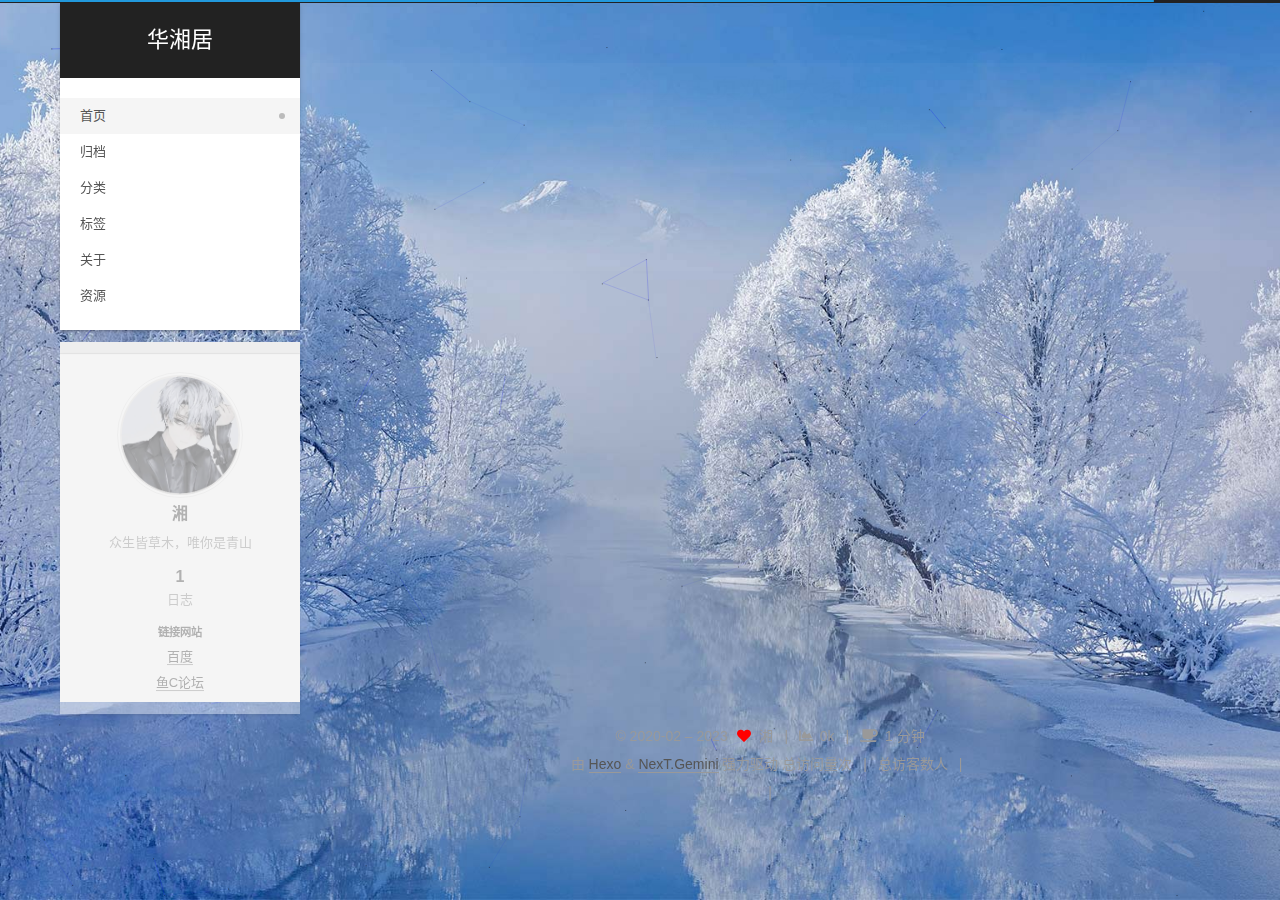
<file: index.html>
<!DOCTYPE html>
<html lang="zh-CN">
<head>
  <meta charset="UTF-8">
<meta name="viewport" content="width=device-width, initial-scale=1, maximum-scale=2">
<meta name="theme-color" content="#222">
<meta name="generator" content="Hexo 6.3.0">
  <link rel="apple-touch-icon" sizes="180x180" href="/images/apple-touch-icon-next.png">
  <link rel="icon" type="image/png" sizes="32x32" href="/images/favicon-32x32-next.png">
  <link rel="icon" type="image/png" sizes="16x16" href="/images/favicon-16x16-next.png">
  <link rel="mask-icon" href="/images/logo.svg" color="#222">

<link rel="stylesheet" href="/css/main.css">


<link rel="stylesheet" href="/lib/font-awesome/css/all.min.css">
  <link rel="stylesheet" href="/lib/pace/pace-theme-minimal.min.css">
  <script src="/lib/pace/pace.min.js"></script>

<script id="hexo-configurations">
    var NexT = window.NexT || {};
    var CONFIG = {"hostname":"example.com","root":"/","scheme":"Gemini","version":"7.8.0","exturl":false,"sidebar":{"position":"left","display":"post","padding":18,"offset":12,"onmobile":false},"copycode":{"enable":false,"show_result":false,"style":null},"back2top":{"enable":true,"sidebar":false,"scrollpercent":false},"bookmark":{"enable":false,"color":"#222","save":"auto"},"fancybox":false,"mediumzoom":false,"lazyload":false,"pangu":false,"comments":{"style":"tabs","active":null,"storage":true,"lazyload":false,"nav":null},"algolia":{"hits":{"per_page":10},"labels":{"input_placeholder":"Search for Posts","hits_empty":"We didn't find any results for the search: ${query}","hits_stats":"${hits} results found in ${time} ms"}},"localsearch":{"enable":false,"trigger":"auto","top_n_per_article":1,"unescape":false,"preload":false},"motion":{"enable":true,"async":false,"transition":{"post_block":"fadeIn","post_header":"slideDownIn","post_body":"slideDownIn","coll_header":"slideLeftIn","sidebar":"slideUpIn"}}};
  </script>

  <meta name="description" content="众生皆草木，唯你是青山">
<meta property="og:type" content="website">
<meta property="og:title" content="华湘居">
<meta property="og:url" content="http://example.com/index.html">
<meta property="og:site_name" content="华湘居">
<meta property="og:description" content="众生皆草木，唯你是青山">
<meta property="og:locale" content="zh_CN">
<meta property="article:author" content="湘">
<meta name="twitter:card" content="summary">

<link rel="canonical" href="http://example.com/">


<script id="page-configurations">
  // https://hexo.io/docs/variables.html
  CONFIG.page = {
    sidebar: "",
    isHome : true,
    isPost : false,
    lang   : 'zh-CN'
  };
</script>

  <title>华湘居</title>
  






  <noscript>
  <style>
  .use-motion .brand,
  .use-motion .menu-item,
  .sidebar-inner,
  .use-motion .post-block,
  .use-motion .pagination,
  .use-motion .comments,
  .use-motion .post-header,
  .use-motion .post-body,
  .use-motion .collection-header { opacity: initial; }

  .use-motion .site-title,
  .use-motion .site-subtitle {
    opacity: initial;
    top: initial;
  }

  .use-motion .logo-line-before i { left: initial; }
  .use-motion .logo-line-after i { right: initial; }
  </style>
</noscript>

</head>

<body itemscope itemtype="http://schema.org/WebPage">
  <div class="container use-motion">
    <div class="headband"></div>

    <header class="header" itemscope itemtype="http://schema.org/WPHeader">
      <div class="header-inner"><div class="site-brand-container">
  <div class="site-nav-toggle">
    <div class="toggle" aria-label="切换导航栏">
      <span class="toggle-line toggle-line-first"></span>
      <span class="toggle-line toggle-line-middle"></span>
      <span class="toggle-line toggle-line-last"></span>
    </div>
  </div>

  <div class="site-meta">

    <a href="/" class="brand" rel="start">
      <span class="logo-line-before"><i></i></span>
      <h1 class="site-title">华湘居</h1>
      <span class="logo-line-after"><i></i></span>
    </a>
  </div>

  <div class="site-nav-right">
    <div class="toggle popup-trigger">
    </div>
  </div>
</div>




<nav class="site-nav">
  <ul id="menu" class="main-menu menu">
        <li class="menu-item menu-item-home">

    <a href="/" rel="section"><i class="home fa-fw"></i>首页</a>

  </li>
        <li class="menu-item menu-item-archives">

    <a href="/archives/" rel="section"><i class="archive fa-fw"></i>归档</a>

  </li>
        <li class="menu-item menu-item-categories">

    <a href="/categories/" rel="section"><i class="th fa-fw"></i>分类</a>

  </li>
        <li class="menu-item menu-item-tags">

    <a href="/tags/" rel="section"><i class="tags fa-fw"></i>标签</a>

  </li>
        <li class="menu-item menu-item-about">

    <a href="/about/" rel="section"><i class="user fa-fw"></i>关于</a>

  </li>
        <li class="menu-item menu-item-resources">

    <a href="/resources/" rel="section"><i class="download fa-fw"></i>资源</a>

  </li>
  </ul>
</nav>




</div>
    </header>

    
  <div class="back-to-top">
    <i class="fa fa-arrow-up"></i>
    <span>0%</span>
  </div>


    <main class="main">
      <div class="main-inner">
        <div class="content-wrap">
          

          <div class="content index posts-expand">
            
      
  
  
  <article itemscope itemtype="http://schema.org/Article" class="post-block" lang="zh-CN">
    <link itemprop="mainEntityOfPage" href="http://example.com/2023/09/02/%E7%AC%AC%E4%B8%80%E7%AF%87/">

    <span hidden itemprop="author" itemscope itemtype="http://schema.org/Person">
      <meta itemprop="image" content="/images/avatar.gif">
      <meta itemprop="name" content="湘">
      <meta itemprop="description" content="众生皆草木，唯你是青山">
    </span>

    <span hidden itemprop="publisher" itemscope itemtype="http://schema.org/Organization">
      <meta itemprop="name" content="华湘居">
    </span>
      <header class="post-header">
        <h2 class="post-title" itemprop="name headline">
          
            <a href="/2023/09/02/%E7%AC%AC%E4%B8%80%E7%AF%87/" class="post-title-link" itemprop="url">个人主页欢迎大家访问</a>
        </h2>

        <div class="post-meta">
            <span class="post-meta-item">
              <span class="post-meta-item-icon">
                <i class="far fa-calendar"></i>
              </span>
              <span class="post-meta-item-text">发表于</span>

              <time title="创建时间：2023-09-02 17:33:40" itemprop="dateCreated datePublished" datetime="2023-09-02T17:33:40+08:00">2023-09-02</time>
            </span>
              <span class="post-meta-item">
                <span class="post-meta-item-icon">
                  <i class="far fa-calendar-check"></i>
                </span>
                <span class="post-meta-item-text">更新于</span>
                <time title="修改时间：2023-09-18 06:42:25" itemprop="dateModified" datetime="2023-09-18T06:42:25+08:00">2023-09-18</time>
              </span>

          <br>
            <span class="post-meta-item" title="本文字数">
              <span class="post-meta-item-icon">
                <i class="far fa-file-word"></i>
              </span>
                <span class="post-meta-item-text">本文字数：</span>
              <span>0</span>
            </span>
            <span class="post-meta-item" title="阅读时长">
              <span class="post-meta-item-icon">
                <i class="far fa-clock"></i>
              </span>
                <span class="post-meta-item-text">阅读时长 &asymp;</span>
              <span>1 分钟</span>
            </span>

        </div>
      </header>

    
    
    
    <div class="post-body" itemprop="articleBody">

      
          
      
    </div>

    
    
    
      <footer class="post-footer">
        <div class="post-eof"></div>
      </footer>
  </article>
  
  
  
 

  



          </div>
          

<script>
  window.addEventListener('tabs:register', () => {
    let { activeClass } = CONFIG.comments;
    if (CONFIG.comments.storage) {
      activeClass = localStorage.getItem('comments_active') || activeClass;
    }
    if (activeClass) {
      let activeTab = document.querySelector(`a[href="#comment-${activeClass}"]`);
      if (activeTab) {
        activeTab.click();
      }
    }
  });
  if (CONFIG.comments.storage) {
    window.addEventListener('tabs:click', event => {
      if (!event.target.matches('.tabs-comment .tab-content .tab-pane')) return;
      let commentClass = event.target.classList[1];
      localStorage.setItem('comments_active', commentClass);
    });
  }
</script>

        </div>
          
  
  <div class="toggle sidebar-toggle">
    <span class="toggle-line toggle-line-first"></span>
    <span class="toggle-line toggle-line-middle"></span>
    <span class="toggle-line toggle-line-last"></span>
  </div>

  <aside class="sidebar">
    <div class="sidebar-inner">

      <ul class="sidebar-nav motion-element">
        <li class="sidebar-nav-toc">
          文章目录
        </li>
        <li class="sidebar-nav-overview">
          站点概览
        </li>
      </ul>

      <!--noindex-->
      <div class="post-toc-wrap sidebar-panel">
      </div>
      <!--/noindex-->

      <div class="site-overview-wrap sidebar-panel">
        <div class="site-author motion-element" itemprop="author" itemscope itemtype="http://schema.org/Person">
    <img class="site-author-image" itemprop="image" alt="湘"
      src="/images/avatar.gif">
  <p class="site-author-name" itemprop="name">湘</p>
  <div class="site-description" itemprop="description">众生皆草木，唯你是青山</div>
</div>
<div class="site-state-wrap motion-element">
  <nav class="site-state">
      <div class="site-state-item site-state-posts">
          <a href="/archives/">
        
          <span class="site-state-item-count">1</span>
          <span class="site-state-item-name">日志</span>
        </a>
      </div>
  </nav>
</div>


  <div class="links-of-blogroll motion-element">
    <div class="links-of-blogroll-title"><i class="link fa-fw"></i>
      链接网站
    </div>
    <ul class="links-of-blogroll-list">
        <li class="links-of-blogroll-item">
          <a href="https://baidu.com/" title="https:&#x2F;&#x2F;baidu.com" rel="noopener" target="_blank">百度</a>
        </li>
        <li class="links-of-blogroll-item">
          <a href="https://fishc.com.cn/" title="https:&#x2F;&#x2F;fishc.com.cn" rel="noopener" target="_blank">鱼C论坛</a>
        </li>
    </ul>
  </div>

      </div>

    </div>
  </aside>
  <div id="sidebar-dimmer"></div>


      </div>
    </main>

    <footer class="footer">
      <div class="footer-inner">
        

        

<div class="copyright">
  
  &copy; 2020-02 – 
  <span itemprop="copyrightYear">2023</span>
  <span class="with-love">
    <i class="fa fa-heart"></i>
  </span>
  <span class="author" itemprop="copyrightHolder">湘</span>
    <span class="post-meta-divider">|</span>
    <span class="post-meta-item-icon">
      <i class="fa fa-chart-area"></i>
    </span>
    <span title="站点总字数">0k</span>
    <span class="post-meta-divider">|</span>
    <span class="post-meta-item-icon">
      <i class="fa fa-coffee"></i>
    </span>
    <span title="站点阅读时长">1 分钟</span>
</div>
  <div class="powered-by">由 <a href="https://hexo.io/" class="theme-link" rel="noopener" target="_blank">Hexo</a> & <a href="https://theme-next.org/" class="theme-link" rel="noopener" target="_blank">NexT.Gemini</a> 强力驱动
  </div>

    <script async src="//dn-lbstatics.qbox.me/busuanzi/2.3/busuanzi.pure.mini.js"></script>

    <span id="busuanzi_container_site_pv">总访问量<span id="busuanzi_value_site_pv"></span>次</span>
    <span class="post-meta-divider">|</span>
    <span id="busuanzi_container_site_uv">总访客数<span id="busuanzi_value_site_uv"></span>人</span>
    <span class="post-meta-divider">|</span>
<!-- 不蒜子计数初始值纠正 -->
<script>
$(document).ready(function() {

    var int = setInterval(fixCount, 50);  // 50ms周期检测函数
    var countOffset = 20000;  // 初始化首次数据

    function fixCount() {            
       if (document.getElementById("busuanzi_container_site_pv").style.display != "none")
        {
            $("#busuanzi_value_site_pv").html(parseInt($("#busuanzi_value_site_pv").html()) + countOffset); 
            clearInterval(int);
        }                  
        if ($("#busuanzi_container_site_pv").css("display") != "none")
        {
            $("#busuanzi_value_site_uv").html(parseInt($("#busuanzi_value_site_uv").html()) + countOffset); // 加上初始数据 
            clearInterval(int); // 停止检测
        }  
    }
       	
});
</script> 


        
<div class="busuanzi-count">
  <script async src="https://busuanzi.ibruce.info/busuanzi/2.3/busuanzi.pure.mini.js"></script>
    <span class="post-meta-item" id="busuanzi_container_site_uv" style="display: none;">
      <span class="post-meta-item-icon">
        <i class="fa fa-user"></i>
      </span>
      <span class="site-uv" title="总访客量">
        <span id="busuanzi_value_site_uv"></span>
      </span>
    </span>
    <span class="post-meta-divider">|</span>
    <span class="post-meta-item" id="busuanzi_container_site_pv" style="display: none;">
      <span class="post-meta-item-icon">
        <i class="fa fa-eye"></i>
      </span>
      <span class="site-pv" title="总访问量">
        <span id="busuanzi_value_site_pv"></span>
      </span>
    </span>
</div>








      </div>
    </footer>
  </div>

  
  
  <script color='0,0,255' opacity='0.5' zIndex='-1' count='99' src="/lib/canvas-nest/canvas-nest.min.js"></script>
  <script src="/lib/anime.min.js"></script>
  <script src="/lib/velocity/velocity.min.js"></script>
  <script src="/lib/velocity/velocity.ui.min.js"></script>

<script src="/js/utils.js"></script>

<script src="/js/motion.js"></script>


<script src="/js/schemes/pisces.js"></script>


<script src="/js/next-boot.js"></script>


  <script defer src="/lib/three/three.min.js"></script>


  















  

  


</body>
</html>
</file>
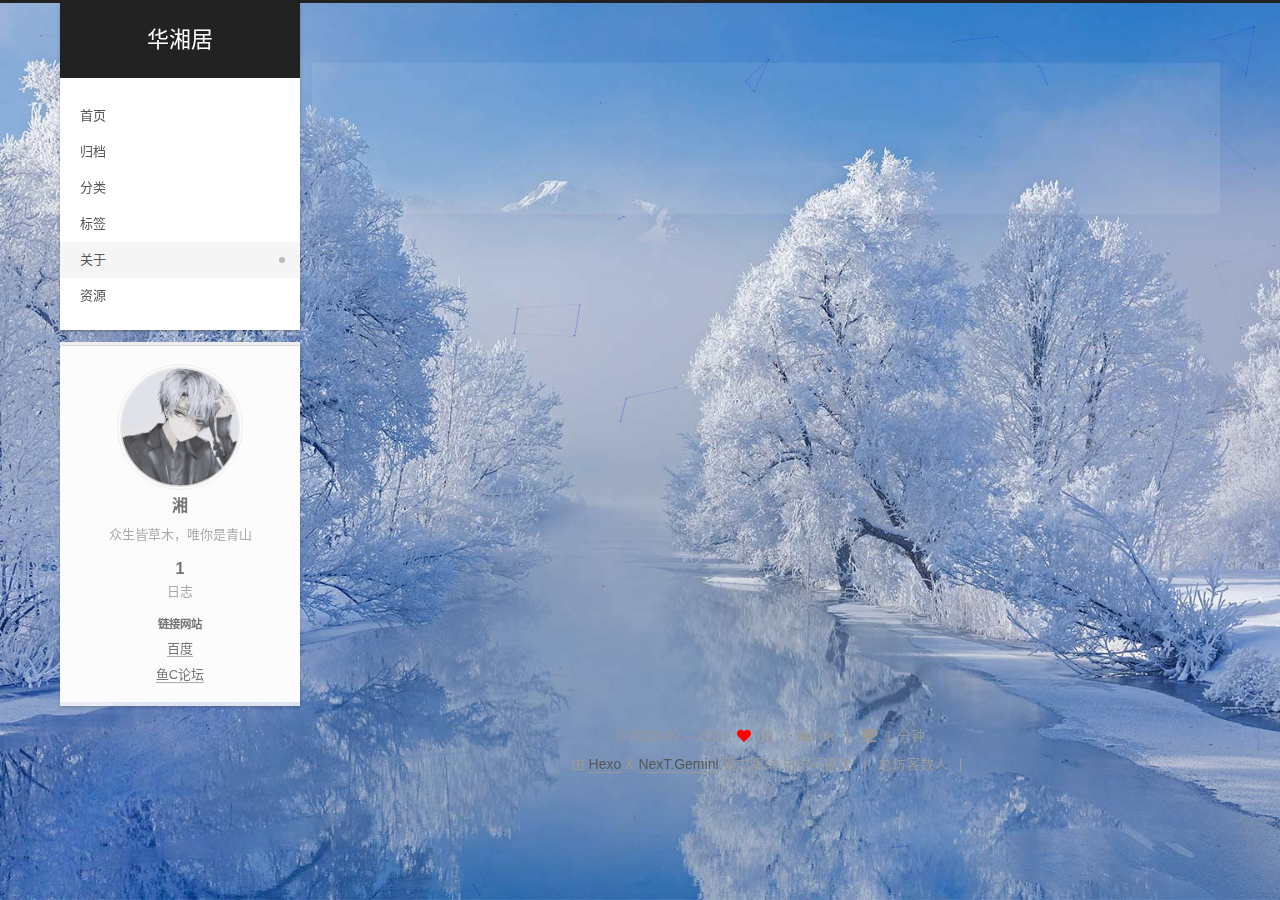
<file: about/index.html>
<!DOCTYPE html>
<html lang="zh-CN">
<head>
  <meta charset="UTF-8">
<meta name="viewport" content="width=device-width, initial-scale=1, maximum-scale=2">
<meta name="theme-color" content="#222">
<meta name="generator" content="Hexo 6.3.0">
  <link rel="apple-touch-icon" sizes="180x180" href="/images/apple-touch-icon-next.png">
  <link rel="icon" type="image/png" sizes="32x32" href="/images/favicon-32x32-next.png">
  <link rel="icon" type="image/png" sizes="16x16" href="/images/favicon-16x16-next.png">
  <link rel="mask-icon" href="/images/logo.svg" color="#222">

<link rel="stylesheet" href="/css/main.css">


<link rel="stylesheet" href="/lib/font-awesome/css/all.min.css">
  <link rel="stylesheet" href="/lib/pace/pace-theme-minimal.min.css">
  <script src="/lib/pace/pace.min.js"></script>

<script id="hexo-configurations">
    var NexT = window.NexT || {};
    var CONFIG = {"hostname":"example.com","root":"/","scheme":"Gemini","version":"7.8.0","exturl":false,"sidebar":{"position":"left","display":"post","padding":18,"offset":12,"onmobile":false},"copycode":{"enable":false,"show_result":false,"style":null},"back2top":{"enable":true,"sidebar":false,"scrollpercent":false},"bookmark":{"enable":false,"color":"#222","save":"auto"},"fancybox":false,"mediumzoom":false,"lazyload":false,"pangu":false,"comments":{"style":"tabs","active":null,"storage":true,"lazyload":false,"nav":null},"algolia":{"hits":{"per_page":10},"labels":{"input_placeholder":"Search for Posts","hits_empty":"We didn't find any results for the search: ${query}","hits_stats":"${hits} results found in ${time} ms"}},"localsearch":{"enable":false,"trigger":"auto","top_n_per_article":1,"unescape":false,"preload":false},"motion":{"enable":true,"async":false,"transition":{"post_block":"fadeIn","post_header":"slideDownIn","post_body":"slideDownIn","coll_header":"slideLeftIn","sidebar":"slideUpIn"}}};
  </script>

  <meta name="description" content="众生皆草木，唯你是青山">
<meta property="og:type" content="website">
<meta property="og:title" content="about">
<meta property="og:url" content="http://example.com/about/index.html">
<meta property="og:site_name" content="华湘居">
<meta property="og:description" content="众生皆草木，唯你是青山">
<meta property="og:locale" content="zh_CN">
<meta property="article:published_time" content="2023-08-31T00:22:20.000Z">
<meta property="article:modified_time" content="2023-08-31T00:24:22.643Z">
<meta property="article:author" content="湘">
<meta name="twitter:card" content="summary">

<link rel="canonical" href="http://example.com/about/">


<script id="page-configurations">
  // https://hexo.io/docs/variables.html
  CONFIG.page = {
    sidebar: "",
    isHome : false,
    isPost : false,
    lang   : 'zh-CN'
  };
</script>

  <title>about | 华湘居
</title>
  






  <noscript>
  <style>
  .use-motion .brand,
  .use-motion .menu-item,
  .sidebar-inner,
  .use-motion .post-block,
  .use-motion .pagination,
  .use-motion .comments,
  .use-motion .post-header,
  .use-motion .post-body,
  .use-motion .collection-header { opacity: initial; }

  .use-motion .site-title,
  .use-motion .site-subtitle {
    opacity: initial;
    top: initial;
  }

  .use-motion .logo-line-before i { left: initial; }
  .use-motion .logo-line-after i { right: initial; }
  </style>
</noscript>

</head>

<body itemscope itemtype="http://schema.org/WebPage">
  <div class="container use-motion">
    <div class="headband"></div>

    <header class="header" itemscope itemtype="http://schema.org/WPHeader">
      <div class="header-inner"><div class="site-brand-container">
  <div class="site-nav-toggle">
    <div class="toggle" aria-label="切换导航栏">
      <span class="toggle-line toggle-line-first"></span>
      <span class="toggle-line toggle-line-middle"></span>
      <span class="toggle-line toggle-line-last"></span>
    </div>
  </div>

  <div class="site-meta">

    <a href="/" class="brand" rel="start">
      <span class="logo-line-before"><i></i></span>
      <h1 class="site-title">华湘居</h1>
      <span class="logo-line-after"><i></i></span>
    </a>
  </div>

  <div class="site-nav-right">
    <div class="toggle popup-trigger">
    </div>
  </div>
</div>




<nav class="site-nav">
  <ul id="menu" class="main-menu menu">
        <li class="menu-item menu-item-home">

    <a href="/" rel="section"><i class="home fa-fw"></i>首页</a>

  </li>
        <li class="menu-item menu-item-archives">

    <a href="/archives/" rel="section"><i class="archive fa-fw"></i>归档</a>

  </li>
        <li class="menu-item menu-item-categories">

    <a href="/categories/" rel="section"><i class="th fa-fw"></i>分类</a>

  </li>
        <li class="menu-item menu-item-tags">

    <a href="/tags/" rel="section"><i class="tags fa-fw"></i>标签</a>

  </li>
        <li class="menu-item menu-item-about">

    <a href="/about/" rel="section"><i class="user fa-fw"></i>关于</a>

  </li>
        <li class="menu-item menu-item-resources">

    <a href="/resources/" rel="section"><i class="download fa-fw"></i>资源</a>

  </li>
  </ul>
</nav>




</div>
    </header>

    
  <div class="back-to-top">
    <i class="fa fa-arrow-up"></i>
    <span>0%</span>
  </div>


    <main class="main">
      <div class="main-inner">
        <div class="content-wrap">
          
  
  

          <div class="content page posts-expand">
            

    
    
    
    <div class="post-block" lang="zh-CN">
      <header class="post-header">

<h1 class="post-title" itemprop="name headline">about
</h1>

<div class="post-meta">
  

</div>

</header>

      
      
      
      <div class="post-body">
          
      </div>
      
      
      
    </div>
    

    
    
    


          </div>
          

<script>
  window.addEventListener('tabs:register', () => {
    let { activeClass } = CONFIG.comments;
    if (CONFIG.comments.storage) {
      activeClass = localStorage.getItem('comments_active') || activeClass;
    }
    if (activeClass) {
      let activeTab = document.querySelector(`a[href="#comment-${activeClass}"]`);
      if (activeTab) {
        activeTab.click();
      }
    }
  });
  if (CONFIG.comments.storage) {
    window.addEventListener('tabs:click', event => {
      if (!event.target.matches('.tabs-comment .tab-content .tab-pane')) return;
      let commentClass = event.target.classList[1];
      localStorage.setItem('comments_active', commentClass);
    });
  }
</script>

        </div>
          
  
  <div class="toggle sidebar-toggle">
    <span class="toggle-line toggle-line-first"></span>
    <span class="toggle-line toggle-line-middle"></span>
    <span class="toggle-line toggle-line-last"></span>
  </div>

  <aside class="sidebar">
    <div class="sidebar-inner">

      <ul class="sidebar-nav motion-element">
        <li class="sidebar-nav-toc">
          文章目录
        </li>
        <li class="sidebar-nav-overview">
          站点概览
        </li>
      </ul>

      <!--noindex-->
      <div class="post-toc-wrap sidebar-panel">
      </div>
      <!--/noindex-->

      <div class="site-overview-wrap sidebar-panel">
        <div class="site-author motion-element" itemprop="author" itemscope itemtype="http://schema.org/Person">
    <img class="site-author-image" itemprop="image" alt="湘"
      src="/images/avatar.gif">
  <p class="site-author-name" itemprop="name">湘</p>
  <div class="site-description" itemprop="description">众生皆草木，唯你是青山</div>
</div>
<div class="site-state-wrap motion-element">
  <nav class="site-state">
      <div class="site-state-item site-state-posts">
          <a href="/archives/">
        
          <span class="site-state-item-count">1</span>
          <span class="site-state-item-name">日志</span>
        </a>
      </div>
  </nav>
</div>


  <div class="links-of-blogroll motion-element">
    <div class="links-of-blogroll-title"><i class="link fa-fw"></i>
      链接网站
    </div>
    <ul class="links-of-blogroll-list">
        <li class="links-of-blogroll-item">
          <a href="https://baidu.com/" title="https:&#x2F;&#x2F;baidu.com" rel="noopener" target="_blank">百度</a>
        </li>
        <li class="links-of-blogroll-item">
          <a href="https://fishc.com.cn/" title="https:&#x2F;&#x2F;fishc.com.cn" rel="noopener" target="_blank">鱼C论坛</a>
        </li>
    </ul>
  </div>

      </div>

    </div>
  </aside>
  <div id="sidebar-dimmer"></div>


      </div>
    </main>

    <footer class="footer">
      <div class="footer-inner">
        

        

<div class="copyright">
  
  &copy; 2020-02 – 
  <span itemprop="copyrightYear">2023</span>
  <span class="with-love">
    <i class="fa fa-heart"></i>
  </span>
  <span class="author" itemprop="copyrightHolder">湘</span>
    <span class="post-meta-divider">|</span>
    <span class="post-meta-item-icon">
      <i class="fa fa-chart-area"></i>
    </span>
    <span title="站点总字数">0k</span>
    <span class="post-meta-divider">|</span>
    <span class="post-meta-item-icon">
      <i class="fa fa-coffee"></i>
    </span>
    <span title="站点阅读时长">1 分钟</span>
</div>
  <div class="powered-by">由 <a href="https://hexo.io/" class="theme-link" rel="noopener" target="_blank">Hexo</a> & <a href="https://theme-next.org/" class="theme-link" rel="noopener" target="_blank">NexT.Gemini</a> 强力驱动
  </div>

    <script async src="//dn-lbstatics.qbox.me/busuanzi/2.3/busuanzi.pure.mini.js"></script>

    <span id="busuanzi_container_site_pv">总访问量<span id="busuanzi_value_site_pv"></span>次</span>
    <span class="post-meta-divider">|</span>
    <span id="busuanzi_container_site_uv">总访客数<span id="busuanzi_value_site_uv"></span>人</span>
    <span class="post-meta-divider">|</span>
<!-- 不蒜子计数初始值纠正 -->
<script>
$(document).ready(function() {

    var int = setInterval(fixCount, 50);  // 50ms周期检测函数
    var countOffset = 20000;  // 初始化首次数据

    function fixCount() {            
       if (document.getElementById("busuanzi_container_site_pv").style.display != "none")
        {
            $("#busuanzi_value_site_pv").html(parseInt($("#busuanzi_value_site_pv").html()) + countOffset); 
            clearInterval(int);
        }                  
        if ($("#busuanzi_container_site_pv").css("display") != "none")
        {
            $("#busuanzi_value_site_uv").html(parseInt($("#busuanzi_value_site_uv").html()) + countOffset); // 加上初始数据 
            clearInterval(int); // 停止检测
        }  
    }
       	
});
</script> 


        
<div class="busuanzi-count">
  <script async src="https://busuanzi.ibruce.info/busuanzi/2.3/busuanzi.pure.mini.js"></script>
    <span class="post-meta-item" id="busuanzi_container_site_uv" style="display: none;">
      <span class="post-meta-item-icon">
        <i class="fa fa-user"></i>
      </span>
      <span class="site-uv" title="总访客量">
        <span id="busuanzi_value_site_uv"></span>
      </span>
    </span>
    <span class="post-meta-divider">|</span>
    <span class="post-meta-item" id="busuanzi_container_site_pv" style="display: none;">
      <span class="post-meta-item-icon">
        <i class="fa fa-eye"></i>
      </span>
      <span class="site-pv" title="总访问量">
        <span id="busuanzi_value_site_pv"></span>
      </span>
    </span>
</div>








      </div>
    </footer>
  </div>

  
  
  <script color='0,0,255' opacity='0.5' zIndex='-1' count='99' src="/lib/canvas-nest/canvas-nest.min.js"></script>
  <script src="/lib/anime.min.js"></script>
  <script src="/lib/velocity/velocity.min.js"></script>
  <script src="/lib/velocity/velocity.ui.min.js"></script>

<script src="/js/utils.js"></script>

<script src="/js/motion.js"></script>


<script src="/js/schemes/pisces.js"></script>


<script src="/js/next-boot.js"></script>


  <script defer src="/lib/three/three.min.js"></script>


  















  

  


</body>
</html>
</file>
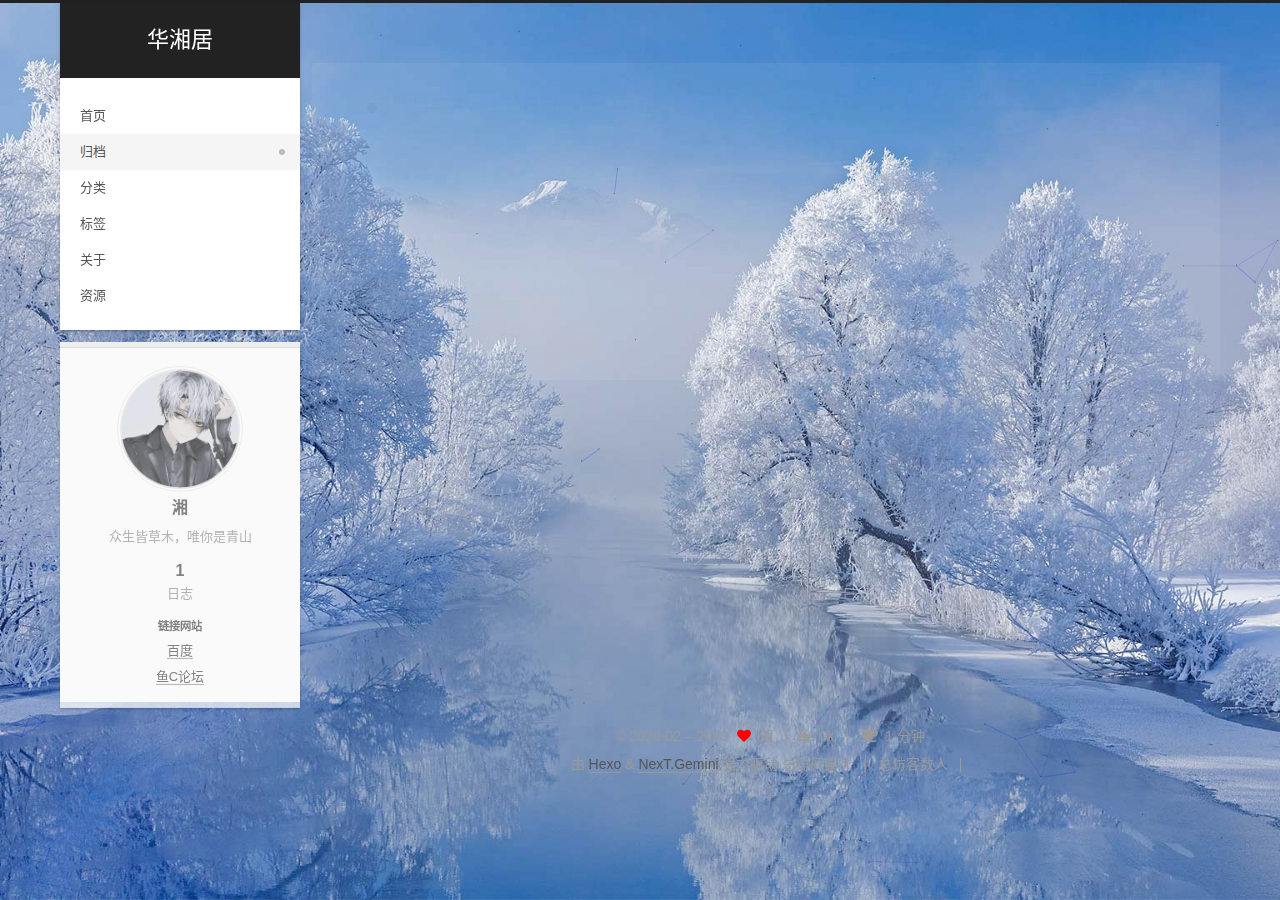
<file: archives/index.html>
<!DOCTYPE html>
<html lang="zh-CN">
<head>
  <meta charset="UTF-8">
<meta name="viewport" content="width=device-width, initial-scale=1, maximum-scale=2">
<meta name="theme-color" content="#222">
<meta name="generator" content="Hexo 6.3.0">
  <link rel="apple-touch-icon" sizes="180x180" href="/images/apple-touch-icon-next.png">
  <link rel="icon" type="image/png" sizes="32x32" href="/images/favicon-32x32-next.png">
  <link rel="icon" type="image/png" sizes="16x16" href="/images/favicon-16x16-next.png">
  <link rel="mask-icon" href="/images/logo.svg" color="#222">

<link rel="stylesheet" href="/css/main.css">


<link rel="stylesheet" href="/lib/font-awesome/css/all.min.css">
  <link rel="stylesheet" href="/lib/pace/pace-theme-minimal.min.css">
  <script src="/lib/pace/pace.min.js"></script>

<script id="hexo-configurations">
    var NexT = window.NexT || {};
    var CONFIG = {"hostname":"example.com","root":"/","scheme":"Gemini","version":"7.8.0","exturl":false,"sidebar":{"position":"left","display":"post","padding":18,"offset":12,"onmobile":false},"copycode":{"enable":false,"show_result":false,"style":null},"back2top":{"enable":true,"sidebar":false,"scrollpercent":false},"bookmark":{"enable":false,"color":"#222","save":"auto"},"fancybox":false,"mediumzoom":false,"lazyload":false,"pangu":false,"comments":{"style":"tabs","active":null,"storage":true,"lazyload":false,"nav":null},"algolia":{"hits":{"per_page":10},"labels":{"input_placeholder":"Search for Posts","hits_empty":"We didn't find any results for the search: ${query}","hits_stats":"${hits} results found in ${time} ms"}},"localsearch":{"enable":false,"trigger":"auto","top_n_per_article":1,"unescape":false,"preload":false},"motion":{"enable":true,"async":false,"transition":{"post_block":"fadeIn","post_header":"slideDownIn","post_body":"slideDownIn","coll_header":"slideLeftIn","sidebar":"slideUpIn"}}};
  </script>

  <meta name="description" content="众生皆草木，唯你是青山">
<meta property="og:type" content="website">
<meta property="og:title" content="华湘居">
<meta property="og:url" content="http://example.com/archives/index.html">
<meta property="og:site_name" content="华湘居">
<meta property="og:description" content="众生皆草木，唯你是青山">
<meta property="og:locale" content="zh_CN">
<meta property="article:author" content="湘">
<meta name="twitter:card" content="summary">

<link rel="canonical" href="http://example.com/archives/">


<script id="page-configurations">
  // https://hexo.io/docs/variables.html
  CONFIG.page = {
    sidebar: "",
    isHome : false,
    isPost : false,
    lang   : 'zh-CN'
  };
</script>

  <title>归档 | 华湘居</title>
  






  <noscript>
  <style>
  .use-motion .brand,
  .use-motion .menu-item,
  .sidebar-inner,
  .use-motion .post-block,
  .use-motion .pagination,
  .use-motion .comments,
  .use-motion .post-header,
  .use-motion .post-body,
  .use-motion .collection-header { opacity: initial; }

  .use-motion .site-title,
  .use-motion .site-subtitle {
    opacity: initial;
    top: initial;
  }

  .use-motion .logo-line-before i { left: initial; }
  .use-motion .logo-line-after i { right: initial; }
  </style>
</noscript>

</head>

<body itemscope itemtype="http://schema.org/WebPage">
  <div class="container use-motion">
    <div class="headband"></div>

    <header class="header" itemscope itemtype="http://schema.org/WPHeader">
      <div class="header-inner"><div class="site-brand-container">
  <div class="site-nav-toggle">
    <div class="toggle" aria-label="切换导航栏">
      <span class="toggle-line toggle-line-first"></span>
      <span class="toggle-line toggle-line-middle"></span>
      <span class="toggle-line toggle-line-last"></span>
    </div>
  </div>

  <div class="site-meta">

    <a href="/" class="brand" rel="start">
      <span class="logo-line-before"><i></i></span>
      <h1 class="site-title">华湘居</h1>
      <span class="logo-line-after"><i></i></span>
    </a>
  </div>

  <div class="site-nav-right">
    <div class="toggle popup-trigger">
    </div>
  </div>
</div>




<nav class="site-nav">
  <ul id="menu" class="main-menu menu">
        <li class="menu-item menu-item-home">

    <a href="/" rel="section"><i class="home fa-fw"></i>首页</a>

  </li>
        <li class="menu-item menu-item-archives">

    <a href="/archives/" rel="section"><i class="archive fa-fw"></i>归档</a>

  </li>
        <li class="menu-item menu-item-categories">

    <a href="/categories/" rel="section"><i class="th fa-fw"></i>分类</a>

  </li>
        <li class="menu-item menu-item-tags">

    <a href="/tags/" rel="section"><i class="tags fa-fw"></i>标签</a>

  </li>
        <li class="menu-item menu-item-about">

    <a href="/about/" rel="section"><i class="user fa-fw"></i>关于</a>

  </li>
        <li class="menu-item menu-item-resources">

    <a href="/resources/" rel="section"><i class="download fa-fw"></i>资源</a>

  </li>
  </ul>
</nav>




</div>
    </header>

    
  <div class="back-to-top">
    <i class="fa fa-arrow-up"></i>
    <span>0%</span>
  </div>


    <main class="main">
      <div class="main-inner">
        <div class="content-wrap">
          

          <div class="content archive">
            

  
  
  
  <div class="post-block">
    <div class="posts-collapse">
      <div class="collection-title">
        <span class="collection-header">嗯..! 目前共计 1 篇日志。 继续努力。</span>
      </div>

      
    <div class="collection-year">
      <span class="collection-header">2023</span>
    </div>

  <article itemscope itemtype="http://schema.org/Article">
    <header class="post-header">

      <div class="post-meta">
        <time itemprop="dateCreated"
              datetime="2023-09-02T17:33:40+08:00"
              content="2023-09-02">
          09-02
        </time>
      </div>

      <div class="post-title">
          <a class="post-title-link" href="/2023/09/02/%E7%AC%AC%E4%B8%80%E7%AF%87/" itemprop="url">
            <span itemprop="name">个人主页欢迎大家访问</span>
          </a>
      </div>

    </header>
  </article>


    </div>
  </div>
  
  
  

  



          </div>
          

<script>
  window.addEventListener('tabs:register', () => {
    let { activeClass } = CONFIG.comments;
    if (CONFIG.comments.storage) {
      activeClass = localStorage.getItem('comments_active') || activeClass;
    }
    if (activeClass) {
      let activeTab = document.querySelector(`a[href="#comment-${activeClass}"]`);
      if (activeTab) {
        activeTab.click();
      }
    }
  });
  if (CONFIG.comments.storage) {
    window.addEventListener('tabs:click', event => {
      if (!event.target.matches('.tabs-comment .tab-content .tab-pane')) return;
      let commentClass = event.target.classList[1];
      localStorage.setItem('comments_active', commentClass);
    });
  }
</script>

        </div>
          
  
  <div class="toggle sidebar-toggle">
    <span class="toggle-line toggle-line-first"></span>
    <span class="toggle-line toggle-line-middle"></span>
    <span class="toggle-line toggle-line-last"></span>
  </div>

  <aside class="sidebar">
    <div class="sidebar-inner">

      <ul class="sidebar-nav motion-element">
        <li class="sidebar-nav-toc">
          文章目录
        </li>
        <li class="sidebar-nav-overview">
          站点概览
        </li>
      </ul>

      <!--noindex-->
      <div class="post-toc-wrap sidebar-panel">
      </div>
      <!--/noindex-->

      <div class="site-overview-wrap sidebar-panel">
        <div class="site-author motion-element" itemprop="author" itemscope itemtype="http://schema.org/Person">
    <img class="site-author-image" itemprop="image" alt="湘"
      src="/images/avatar.gif">
  <p class="site-author-name" itemprop="name">湘</p>
  <div class="site-description" itemprop="description">众生皆草木，唯你是青山</div>
</div>
<div class="site-state-wrap motion-element">
  <nav class="site-state">
      <div class="site-state-item site-state-posts">
          <a href="/archives/">
        
          <span class="site-state-item-count">1</span>
          <span class="site-state-item-name">日志</span>
        </a>
      </div>
  </nav>
</div>


  <div class="links-of-blogroll motion-element">
    <div class="links-of-blogroll-title"><i class="link fa-fw"></i>
      链接网站
    </div>
    <ul class="links-of-blogroll-list">
        <li class="links-of-blogroll-item">
          <a href="https://baidu.com/" title="https:&#x2F;&#x2F;baidu.com" rel="noopener" target="_blank">百度</a>
        </li>
        <li class="links-of-blogroll-item">
          <a href="https://fishc.com.cn/" title="https:&#x2F;&#x2F;fishc.com.cn" rel="noopener" target="_blank">鱼C论坛</a>
        </li>
    </ul>
  </div>

      </div>

    </div>
  </aside>
  <div id="sidebar-dimmer"></div>


      </div>
    </main>

    <footer class="footer">
      <div class="footer-inner">
        

        

<div class="copyright">
  
  &copy; 2020-02 – 
  <span itemprop="copyrightYear">2023</span>
  <span class="with-love">
    <i class="fa fa-heart"></i>
  </span>
  <span class="author" itemprop="copyrightHolder">湘</span>
    <span class="post-meta-divider">|</span>
    <span class="post-meta-item-icon">
      <i class="fa fa-chart-area"></i>
    </span>
    <span title="站点总字数">0k</span>
    <span class="post-meta-divider">|</span>
    <span class="post-meta-item-icon">
      <i class="fa fa-coffee"></i>
    </span>
    <span title="站点阅读时长">1 分钟</span>
</div>
  <div class="powered-by">由 <a href="https://hexo.io/" class="theme-link" rel="noopener" target="_blank">Hexo</a> & <a href="https://theme-next.org/" class="theme-link" rel="noopener" target="_blank">NexT.Gemini</a> 强力驱动
  </div>

    <script async src="//dn-lbstatics.qbox.me/busuanzi/2.3/busuanzi.pure.mini.js"></script>

    <span id="busuanzi_container_site_pv">总访问量<span id="busuanzi_value_site_pv"></span>次</span>
    <span class="post-meta-divider">|</span>
    <span id="busuanzi_container_site_uv">总访客数<span id="busuanzi_value_site_uv"></span>人</span>
    <span class="post-meta-divider">|</span>
<!-- 不蒜子计数初始值纠正 -->
<script>
$(document).ready(function() {

    var int = setInterval(fixCount, 50);  // 50ms周期检测函数
    var countOffset = 20000;  // 初始化首次数据

    function fixCount() {            
       if (document.getElementById("busuanzi_container_site_pv").style.display != "none")
        {
            $("#busuanzi_value_site_pv").html(parseInt($("#busuanzi_value_site_pv").html()) + countOffset); 
            clearInterval(int);
        }                  
        if ($("#busuanzi_container_site_pv").css("display") != "none")
        {
            $("#busuanzi_value_site_uv").html(parseInt($("#busuanzi_value_site_uv").html()) + countOffset); // 加上初始数据 
            clearInterval(int); // 停止检测
        }  
    }
       	
});
</script> 


        
<div class="busuanzi-count">
  <script async src="https://busuanzi.ibruce.info/busuanzi/2.3/busuanzi.pure.mini.js"></script>
    <span class="post-meta-item" id="busuanzi_container_site_uv" style="display: none;">
      <span class="post-meta-item-icon">
        <i class="fa fa-user"></i>
      </span>
      <span class="site-uv" title="总访客量">
        <span id="busuanzi_value_site_uv"></span>
      </span>
    </span>
    <span class="post-meta-divider">|</span>
    <span class="post-meta-item" id="busuanzi_container_site_pv" style="display: none;">
      <span class="post-meta-item-icon">
        <i class="fa fa-eye"></i>
      </span>
      <span class="site-pv" title="总访问量">
        <span id="busuanzi_value_site_pv"></span>
      </span>
    </span>
</div>








      </div>
    </footer>
  </div>

  
  
  <script color='0,0,255' opacity='0.5' zIndex='-1' count='99' src="/lib/canvas-nest/canvas-nest.min.js"></script>
  <script src="/lib/anime.min.js"></script>
  <script src="/lib/velocity/velocity.min.js"></script>
  <script src="/lib/velocity/velocity.ui.min.js"></script>

<script src="/js/utils.js"></script>

<script src="/js/motion.js"></script>


<script src="/js/schemes/pisces.js"></script>


<script src="/js/next-boot.js"></script>


  <script defer src="/lib/three/three.min.js"></script>


  















  

  


</body>
</html>
</file>
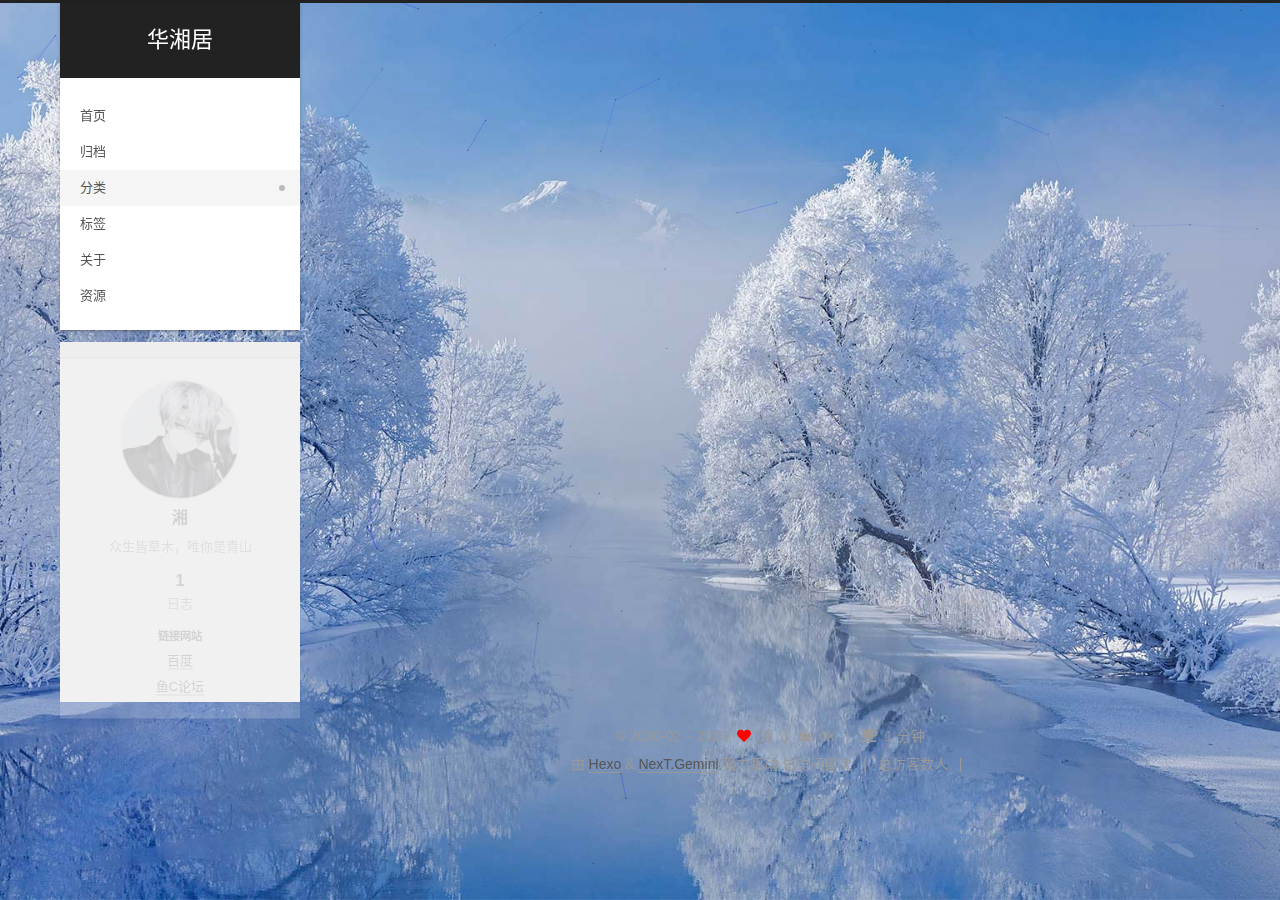
<file: categories/index.html>
<!DOCTYPE html>
<html lang="zh-CN">
<head>
  <meta charset="UTF-8">
<meta name="viewport" content="width=device-width, initial-scale=1, maximum-scale=2">
<meta name="theme-color" content="#222">
<meta name="generator" content="Hexo 6.3.0">
  <link rel="apple-touch-icon" sizes="180x180" href="/images/apple-touch-icon-next.png">
  <link rel="icon" type="image/png" sizes="32x32" href="/images/favicon-32x32-next.png">
  <link rel="icon" type="image/png" sizes="16x16" href="/images/favicon-16x16-next.png">
  <link rel="mask-icon" href="/images/logo.svg" color="#222">

<link rel="stylesheet" href="/css/main.css">


<link rel="stylesheet" href="/lib/font-awesome/css/all.min.css">
  <link rel="stylesheet" href="/lib/pace/pace-theme-minimal.min.css">
  <script src="/lib/pace/pace.min.js"></script>

<script id="hexo-configurations">
    var NexT = window.NexT || {};
    var CONFIG = {"hostname":"example.com","root":"/","scheme":"Gemini","version":"7.8.0","exturl":false,"sidebar":{"position":"left","display":"post","padding":18,"offset":12,"onmobile":false},"copycode":{"enable":false,"show_result":false,"style":null},"back2top":{"enable":true,"sidebar":false,"scrollpercent":false},"bookmark":{"enable":false,"color":"#222","save":"auto"},"fancybox":false,"mediumzoom":false,"lazyload":false,"pangu":false,"comments":{"style":"tabs","active":null,"storage":true,"lazyload":false,"nav":null},"algolia":{"hits":{"per_page":10},"labels":{"input_placeholder":"Search for Posts","hits_empty":"We didn't find any results for the search: ${query}","hits_stats":"${hits} results found in ${time} ms"}},"localsearch":{"enable":false,"trigger":"auto","top_n_per_article":1,"unescape":false,"preload":false},"motion":{"enable":true,"async":false,"transition":{"post_block":"fadeIn","post_header":"slideDownIn","post_body":"slideDownIn","coll_header":"slideLeftIn","sidebar":"slideUpIn"}}};
  </script>

  <meta name="description" content="众生皆草木，唯你是青山">
<meta property="og:type" content="website">
<meta property="og:title" content="categories">
<meta property="og:url" content="http://example.com/categories/index.html">
<meta property="og:site_name" content="华湘居">
<meta property="og:description" content="众生皆草木，唯你是青山">
<meta property="og:locale" content="zh_CN">
<meta property="article:published_time" content="2023-08-31T00:22:02.000Z">
<meta property="article:modified_time" content="2023-09-17T21:56:33.542Z">
<meta property="article:author" content="湘">
<meta name="twitter:card" content="summary">

<link rel="canonical" href="http://example.com/categories/">


<script id="page-configurations">
  // https://hexo.io/docs/variables.html
  CONFIG.page = {
    sidebar: "",
    isHome : false,
    isPost : false,
    lang   : 'zh-CN'
  };
</script>

  <title>categories | 华湘居
</title>
  






  <noscript>
  <style>
  .use-motion .brand,
  .use-motion .menu-item,
  .sidebar-inner,
  .use-motion .post-block,
  .use-motion .pagination,
  .use-motion .comments,
  .use-motion .post-header,
  .use-motion .post-body,
  .use-motion .collection-header { opacity: initial; }

  .use-motion .site-title,
  .use-motion .site-subtitle {
    opacity: initial;
    top: initial;
  }

  .use-motion .logo-line-before i { left: initial; }
  .use-motion .logo-line-after i { right: initial; }
  </style>
</noscript>

</head>

<body itemscope itemtype="http://schema.org/WebPage">
  <div class="container use-motion">
    <div class="headband"></div>

    <header class="header" itemscope itemtype="http://schema.org/WPHeader">
      <div class="header-inner"><div class="site-brand-container">
  <div class="site-nav-toggle">
    <div class="toggle" aria-label="切换导航栏">
      <span class="toggle-line toggle-line-first"></span>
      <span class="toggle-line toggle-line-middle"></span>
      <span class="toggle-line toggle-line-last"></span>
    </div>
  </div>

  <div class="site-meta">

    <a href="/" class="brand" rel="start">
      <span class="logo-line-before"><i></i></span>
      <h1 class="site-title">华湘居</h1>
      <span class="logo-line-after"><i></i></span>
    </a>
  </div>

  <div class="site-nav-right">
    <div class="toggle popup-trigger">
    </div>
  </div>
</div>




<nav class="site-nav">
  <ul id="menu" class="main-menu menu">
        <li class="menu-item menu-item-home">

    <a href="/" rel="section"><i class="home fa-fw"></i>首页</a>

  </li>
        <li class="menu-item menu-item-archives">

    <a href="/archives/" rel="section"><i class="archive fa-fw"></i>归档</a>

  </li>
        <li class="menu-item menu-item-categories">

    <a href="/categories/" rel="section"><i class="th fa-fw"></i>分类</a>

  </li>
        <li class="menu-item menu-item-tags">

    <a href="/tags/" rel="section"><i class="tags fa-fw"></i>标签</a>

  </li>
        <li class="menu-item menu-item-about">

    <a href="/about/" rel="section"><i class="user fa-fw"></i>关于</a>

  </li>
        <li class="menu-item menu-item-resources">

    <a href="/resources/" rel="section"><i class="download fa-fw"></i>资源</a>

  </li>
  </ul>
</nav>




</div>
    </header>

    
  <div class="back-to-top">
    <i class="fa fa-arrow-up"></i>
    <span>0%</span>
  </div>


    <main class="main">
      <div class="main-inner">
        <div class="content-wrap">
          
  
  

          <div class="content page posts-expand">
            

    
    
    
    <div class="post-block" lang="zh-CN">
      <header class="post-header">

<h1 class="post-title" itemprop="name headline">categories
</h1>

<div class="post-meta">
  

</div>

</header>

      
      
      
      <div class="post-body">
          <div class="category-all-page">
            <div class="category-all-title">
              暂无分类
            </div>
            <div class="category-all">
              
            </div>
          </div>
        
      </div>
      
      
      
    </div>
    

    
    
    


          </div>
          

<script>
  window.addEventListener('tabs:register', () => {
    let { activeClass } = CONFIG.comments;
    if (CONFIG.comments.storage) {
      activeClass = localStorage.getItem('comments_active') || activeClass;
    }
    if (activeClass) {
      let activeTab = document.querySelector(`a[href="#comment-${activeClass}"]`);
      if (activeTab) {
        activeTab.click();
      }
    }
  });
  if (CONFIG.comments.storage) {
    window.addEventListener('tabs:click', event => {
      if (!event.target.matches('.tabs-comment .tab-content .tab-pane')) return;
      let commentClass = event.target.classList[1];
      localStorage.setItem('comments_active', commentClass);
    });
  }
</script>

        </div>
          
  
  <div class="toggle sidebar-toggle">
    <span class="toggle-line toggle-line-first"></span>
    <span class="toggle-line toggle-line-middle"></span>
    <span class="toggle-line toggle-line-last"></span>
  </div>

  <aside class="sidebar">
    <div class="sidebar-inner">

      <ul class="sidebar-nav motion-element">
        <li class="sidebar-nav-toc">
          文章目录
        </li>
        <li class="sidebar-nav-overview">
          站点概览
        </li>
      </ul>

      <!--noindex-->
      <div class="post-toc-wrap sidebar-panel">
      </div>
      <!--/noindex-->

      <div class="site-overview-wrap sidebar-panel">
        <div class="site-author motion-element" itemprop="author" itemscope itemtype="http://schema.org/Person">
    <img class="site-author-image" itemprop="image" alt="湘"
      src="/images/avatar.gif">
  <p class="site-author-name" itemprop="name">湘</p>
  <div class="site-description" itemprop="description">众生皆草木，唯你是青山</div>
</div>
<div class="site-state-wrap motion-element">
  <nav class="site-state">
      <div class="site-state-item site-state-posts">
          <a href="/archives/">
        
          <span class="site-state-item-count">1</span>
          <span class="site-state-item-name">日志</span>
        </a>
      </div>
  </nav>
</div>


  <div class="links-of-blogroll motion-element">
    <div class="links-of-blogroll-title"><i class="link fa-fw"></i>
      链接网站
    </div>
    <ul class="links-of-blogroll-list">
        <li class="links-of-blogroll-item">
          <a href="https://baidu.com/" title="https:&#x2F;&#x2F;baidu.com" rel="noopener" target="_blank">百度</a>
        </li>
        <li class="links-of-blogroll-item">
          <a href="https://fishc.com.cn/" title="https:&#x2F;&#x2F;fishc.com.cn" rel="noopener" target="_blank">鱼C论坛</a>
        </li>
    </ul>
  </div>

      </div>

    </div>
  </aside>
  <div id="sidebar-dimmer"></div>


      </div>
    </main>

    <footer class="footer">
      <div class="footer-inner">
        

        

<div class="copyright">
  
  &copy; 2020-02 – 
  <span itemprop="copyrightYear">2023</span>
  <span class="with-love">
    <i class="fa fa-heart"></i>
  </span>
  <span class="author" itemprop="copyrightHolder">湘</span>
    <span class="post-meta-divider">|</span>
    <span class="post-meta-item-icon">
      <i class="fa fa-chart-area"></i>
    </span>
    <span title="站点总字数">0k</span>
    <span class="post-meta-divider">|</span>
    <span class="post-meta-item-icon">
      <i class="fa fa-coffee"></i>
    </span>
    <span title="站点阅读时长">1 分钟</span>
</div>
  <div class="powered-by">由 <a href="https://hexo.io/" class="theme-link" rel="noopener" target="_blank">Hexo</a> & <a href="https://theme-next.org/" class="theme-link" rel="noopener" target="_blank">NexT.Gemini</a> 强力驱动
  </div>

    <script async src="//dn-lbstatics.qbox.me/busuanzi/2.3/busuanzi.pure.mini.js"></script>

    <span id="busuanzi_container_site_pv">总访问量<span id="busuanzi_value_site_pv"></span>次</span>
    <span class="post-meta-divider">|</span>
    <span id="busuanzi_container_site_uv">总访客数<span id="busuanzi_value_site_uv"></span>人</span>
    <span class="post-meta-divider">|</span>
<!-- 不蒜子计数初始值纠正 -->
<script>
$(document).ready(function() {

    var int = setInterval(fixCount, 50);  // 50ms周期检测函数
    var countOffset = 20000;  // 初始化首次数据

    function fixCount() {            
       if (document.getElementById("busuanzi_container_site_pv").style.display != "none")
        {
            $("#busuanzi_value_site_pv").html(parseInt($("#busuanzi_value_site_pv").html()) + countOffset); 
            clearInterval(int);
        }                  
        if ($("#busuanzi_container_site_pv").css("display") != "none")
        {
            $("#busuanzi_value_site_uv").html(parseInt($("#busuanzi_value_site_uv").html()) + countOffset); // 加上初始数据 
            clearInterval(int); // 停止检测
        }  
    }
       	
});
</script> 


        
<div class="busuanzi-count">
  <script async src="https://busuanzi.ibruce.info/busuanzi/2.3/busuanzi.pure.mini.js"></script>
    <span class="post-meta-item" id="busuanzi_container_site_uv" style="display: none;">
      <span class="post-meta-item-icon">
        <i class="fa fa-user"></i>
      </span>
      <span class="site-uv" title="总访客量">
        <span id="busuanzi_value_site_uv"></span>
      </span>
    </span>
    <span class="post-meta-divider">|</span>
    <span class="post-meta-item" id="busuanzi_container_site_pv" style="display: none;">
      <span class="post-meta-item-icon">
        <i class="fa fa-eye"></i>
      </span>
      <span class="site-pv" title="总访问量">
        <span id="busuanzi_value_site_pv"></span>
      </span>
    </span>
</div>








      </div>
    </footer>
  </div>

  
  
  <script color='0,0,255' opacity='0.5' zIndex='-1' count='99' src="/lib/canvas-nest/canvas-nest.min.js"></script>
  <script src="/lib/anime.min.js"></script>
  <script src="/lib/velocity/velocity.min.js"></script>
  <script src="/lib/velocity/velocity.ui.min.js"></script>

<script src="/js/utils.js"></script>

<script src="/js/motion.js"></script>


<script src="/js/schemes/pisces.js"></script>


<script src="/js/next-boot.js"></script>


  <script defer src="/lib/three/three.min.js"></script>


  















  

  


</body>
</html>
</file>
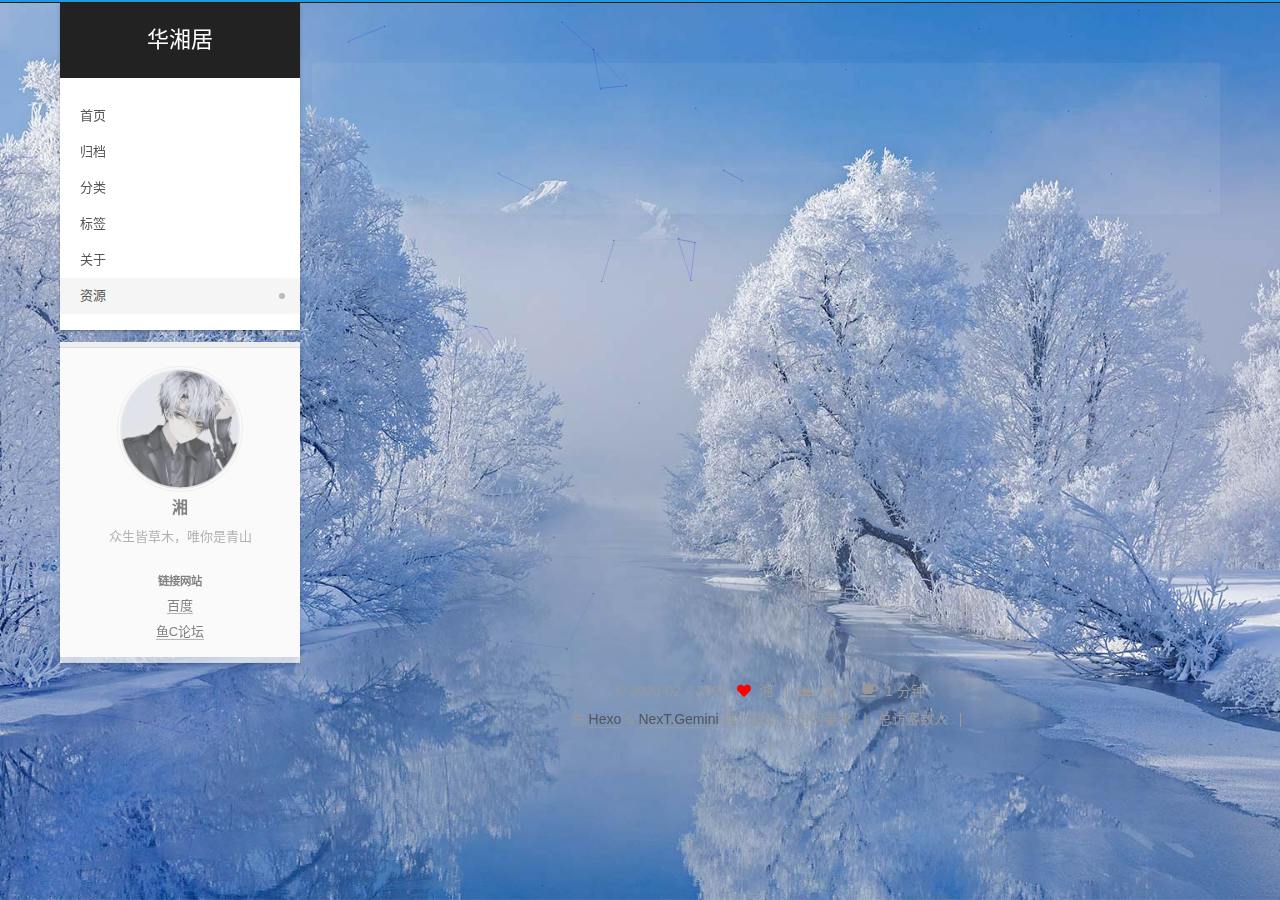
<file: resources/index.html>
<!DOCTYPE html>
<html lang="zh-CN">
<head>
  <meta charset="UTF-8">
<meta name="viewport" content="width=device-width, initial-scale=1, maximum-scale=2">
<meta name="theme-color" content="#222">
<meta name="generator" content="Hexo 6.3.0">
  <link rel="apple-touch-icon" sizes="180x180" href="/images/apple-touch-icon-next.png">
  <link rel="icon" type="image/png" sizes="32x32" href="/images/favicon-32x32-next.png">
  <link rel="icon" type="image/png" sizes="16x16" href="/images/favicon-16x16-next.png">
  <link rel="mask-icon" href="/images/logo.svg" color="#222">

<link rel="stylesheet" href="/css/main.css">


<link rel="stylesheet" href="/lib/font-awesome/css/all.min.css">
  <link rel="stylesheet" href="/lib/pace/pace-theme-minimal.min.css">
  <script src="/lib/pace/pace.min.js"></script>

<script id="hexo-configurations">
    var NexT = window.NexT || {};
    var CONFIG = {"hostname":"example.com","root":"/","scheme":"Gemini","version":"7.8.0","exturl":false,"sidebar":{"position":"left","display":"post","padding":18,"offset":12,"onmobile":false},"copycode":{"enable":false,"show_result":false,"style":null},"back2top":{"enable":true,"sidebar":false,"scrollpercent":false},"bookmark":{"enable":false,"color":"#222","save":"auto"},"fancybox":false,"mediumzoom":false,"lazyload":false,"pangu":false,"comments":{"style":"tabs","active":null,"storage":true,"lazyload":false,"nav":null},"algolia":{"hits":{"per_page":10},"labels":{"input_placeholder":"Search for Posts","hits_empty":"We didn't find any results for the search: ${query}","hits_stats":"${hits} results found in ${time} ms"}},"localsearch":{"enable":false,"trigger":"auto","top_n_per_article":1,"unescape":false,"preload":false},"motion":{"enable":true,"async":false,"transition":{"post_block":"fadeIn","post_header":"slideDownIn","post_body":"slideDownIn","coll_header":"slideLeftIn","sidebar":"slideUpIn"}}};
  </script>

  <meta name="description" content="众生皆草木，唯你是青山">
<meta property="og:type" content="website">
<meta property="og:title" content="resources">
<meta property="og:url" content="http://example.com/resources/index.html">
<meta property="og:site_name" content="华湘居">
<meta property="og:description" content="众生皆草木，唯你是青山">
<meta property="og:locale" content="zh_CN">
<meta property="article:published_time" content="2023-08-31T00:22:30.000Z">
<meta property="article:modified_time" content="2023-08-31T00:24:49.985Z">
<meta property="article:author" content="湘">
<meta name="twitter:card" content="summary">

<link rel="canonical" href="http://example.com/resources/">


<script id="page-configurations">
  // https://hexo.io/docs/variables.html
  CONFIG.page = {
    sidebar: "",
    isHome : false,
    isPost : false,
    lang   : 'zh-CN'
  };
</script>

  <title>resources | 华湘居
</title>
  






  <noscript>
  <style>
  .use-motion .brand,
  .use-motion .menu-item,
  .sidebar-inner,
  .use-motion .post-block,
  .use-motion .pagination,
  .use-motion .comments,
  .use-motion .post-header,
  .use-motion .post-body,
  .use-motion .collection-header { opacity: initial; }

  .use-motion .site-title,
  .use-motion .site-subtitle {
    opacity: initial;
    top: initial;
  }

  .use-motion .logo-line-before i { left: initial; }
  .use-motion .logo-line-after i { right: initial; }
  </style>
</noscript>

</head>

<body itemscope itemtype="http://schema.org/WebPage">
  <div class="container use-motion">
    <div class="headband"></div>

    <header class="header" itemscope itemtype="http://schema.org/WPHeader">
      <div class="header-inner"><div class="site-brand-container">
  <div class="site-nav-toggle">
    <div class="toggle" aria-label="切换导航栏">
      <span class="toggle-line toggle-line-first"></span>
      <span class="toggle-line toggle-line-middle"></span>
      <span class="toggle-line toggle-line-last"></span>
    </div>
  </div>

  <div class="site-meta">

    <a href="/" class="brand" rel="start">
      <span class="logo-line-before"><i></i></span>
      <h1 class="site-title">华湘居</h1>
      <span class="logo-line-after"><i></i></span>
    </a>
  </div>

  <div class="site-nav-right">
    <div class="toggle popup-trigger">
    </div>
  </div>
</div>




<nav class="site-nav">
  <ul id="menu" class="main-menu menu">
        <li class="menu-item menu-item-home">

    <a href="/" rel="section"><i class="home fa-fw"></i>首页</a>

  </li>
        <li class="menu-item menu-item-archives">

    <a href="/archives/" rel="section"><i class="archive fa-fw"></i>归档</a>

  </li>
        <li class="menu-item menu-item-categories">

    <a href="/categories/" rel="section"><i class="th fa-fw"></i>分类</a>

  </li>
        <li class="menu-item menu-item-tags">

    <a href="/tags/" rel="section"><i class="tags fa-fw"></i>标签</a>

  </li>
        <li class="menu-item menu-item-about">

    <a href="/about/" rel="section"><i class="user fa-fw"></i>关于</a>

  </li>
        <li class="menu-item menu-item-resources">

    <a href="/resources/" rel="section"><i class="download fa-fw"></i>资源</a>

  </li>
  </ul>
</nav>




</div>
    </header>

    
  <div class="back-to-top">
    <i class="fa fa-arrow-up"></i>
    <span>0%</span>
  </div>


    <main class="main">
      <div class="main-inner">
        <div class="content-wrap">
          
  
  

          <div class="content page posts-expand">
            

    
    
    
    <div class="post-block" lang="zh-CN">
      <header class="post-header">

<h1 class="post-title" itemprop="name headline">resources
</h1>

<div class="post-meta">
  

</div>

</header>

      
      
      
      <div class="post-body">
          
      </div>
      
      
      
    </div>
    

    
    
    


          </div>
          

<script>
  window.addEventListener('tabs:register', () => {
    let { activeClass } = CONFIG.comments;
    if (CONFIG.comments.storage) {
      activeClass = localStorage.getItem('comments_active') || activeClass;
    }
    if (activeClass) {
      let activeTab = document.querySelector(`a[href="#comment-${activeClass}"]`);
      if (activeTab) {
        activeTab.click();
      }
    }
  });
  if (CONFIG.comments.storage) {
    window.addEventListener('tabs:click', event => {
      if (!event.target.matches('.tabs-comment .tab-content .tab-pane')) return;
      let commentClass = event.target.classList[1];
      localStorage.setItem('comments_active', commentClass);
    });
  }
</script>

        </div>
          
  
  <div class="toggle sidebar-toggle">
    <span class="toggle-line toggle-line-first"></span>
    <span class="toggle-line toggle-line-middle"></span>
    <span class="toggle-line toggle-line-last"></span>
  </div>

  <aside class="sidebar">
    <div class="sidebar-inner">

      <ul class="sidebar-nav motion-element">
        <li class="sidebar-nav-toc">
          文章目录
        </li>
        <li class="sidebar-nav-overview">
          站点概览
        </li>
      </ul>

      <!--noindex-->
      <div class="post-toc-wrap sidebar-panel">
      </div>
      <!--/noindex-->

      <div class="site-overview-wrap sidebar-panel">
        <div class="site-author motion-element" itemprop="author" itemscope itemtype="http://schema.org/Person">
    <img class="site-author-image" itemprop="image" alt="湘"
      src="/images/avatar.gif">
  <p class="site-author-name" itemprop="name">湘</p>
  <div class="site-description" itemprop="description">众生皆草木，唯你是青山</div>
</div>
<div class="site-state-wrap motion-element">
  <nav class="site-state">
  </nav>
</div>


  <div class="links-of-blogroll motion-element">
    <div class="links-of-blogroll-title"><i class="link fa-fw"></i>
      链接网站
    </div>
    <ul class="links-of-blogroll-list">
        <li class="links-of-blogroll-item">
          <a href="https://baidu.com/" title="https:&#x2F;&#x2F;baidu.com" rel="noopener" target="_blank">百度</a>
        </li>
        <li class="links-of-blogroll-item">
          <a href="https://fishc.com.cn/" title="https:&#x2F;&#x2F;fishc.com.cn" rel="noopener" target="_blank">鱼C论坛</a>
        </li>
    </ul>
  </div>

      </div>

    </div>
  </aside>
  <div id="sidebar-dimmer"></div>


      </div>
    </main>

    <footer class="footer">
      <div class="footer-inner">
        

        

<div class="copyright">
  
  &copy; 2020-02 – 
  <span itemprop="copyrightYear">2023</span>
  <span class="with-love">
    <i class="fa fa-heart"></i>
  </span>
  <span class="author" itemprop="copyrightHolder">湘</span>
    <span class="post-meta-divider">|</span>
    <span class="post-meta-item-icon">
      <i class="fa fa-chart-area"></i>
    </span>
    <span title="站点总字数">0k</span>
    <span class="post-meta-divider">|</span>
    <span class="post-meta-item-icon">
      <i class="fa fa-coffee"></i>
    </span>
    <span title="站点阅读时长">1 分钟</span>
</div>
  <div class="powered-by">由 <a href="https://hexo.io/" class="theme-link" rel="noopener" target="_blank">Hexo</a> & <a href="https://theme-next.org/" class="theme-link" rel="noopener" target="_blank">NexT.Gemini</a> 强力驱动
  </div>

    <script async src="//dn-lbstatics.qbox.me/busuanzi/2.3/busuanzi.pure.mini.js"></script>

    <span id="busuanzi_container_site_pv">总访问量<span id="busuanzi_value_site_pv"></span>次</span>
    <span class="post-meta-divider">|</span>
    <span id="busuanzi_container_site_uv">总访客数<span id="busuanzi_value_site_uv"></span>人</span>
    <span class="post-meta-divider">|</span>
<!-- 不蒜子计数初始值纠正 -->
<script>
$(document).ready(function() {

    var int = setInterval(fixCount, 50);  // 50ms周期检测函数
    var countOffset = 20000;  // 初始化首次数据

    function fixCount() {            
       if (document.getElementById("busuanzi_container_site_pv").style.display != "none")
        {
            $("#busuanzi_value_site_pv").html(parseInt($("#busuanzi_value_site_pv").html()) + countOffset); 
            clearInterval(int);
        }                  
        if ($("#busuanzi_container_site_pv").css("display") != "none")
        {
            $("#busuanzi_value_site_uv").html(parseInt($("#busuanzi_value_site_uv").html()) + countOffset); // 加上初始数据 
            clearInterval(int); // 停止检测
        }  
    }
       	
});
</script> 


        
<div class="busuanzi-count">
  <script async src="https://busuanzi.ibruce.info/busuanzi/2.3/busuanzi.pure.mini.js"></script>
    <span class="post-meta-item" id="busuanzi_container_site_uv" style="display: none;">
      <span class="post-meta-item-icon">
        <i class="fa fa-user"></i>
      </span>
      <span class="site-uv" title="总访客量">
        <span id="busuanzi_value_site_uv"></span>
      </span>
    </span>
    <span class="post-meta-divider">|</span>
    <span class="post-meta-item" id="busuanzi_container_site_pv" style="display: none;">
      <span class="post-meta-item-icon">
        <i class="fa fa-eye"></i>
      </span>
      <span class="site-pv" title="总访问量">
        <span id="busuanzi_value_site_pv"></span>
      </span>
    </span>
</div>








      </div>
    </footer>
  </div>

  
  
  <script color='0,0,255' opacity='0.5' zIndex='-1' count='99' src="/lib/canvas-nest/canvas-nest.min.js"></script>
  <script src="/lib/anime.min.js"></script>
  <script src="/lib/velocity/velocity.min.js"></script>
  <script src="/lib/velocity/velocity.ui.min.js"></script>

<script src="/js/utils.js"></script>

<script src="/js/motion.js"></script>


<script src="/js/schemes/pisces.js"></script>


<script src="/js/next-boot.js"></script>


  <script defer src="/lib/three/three.min.js"></script>


  















  

  


</body>
</html>
</file>
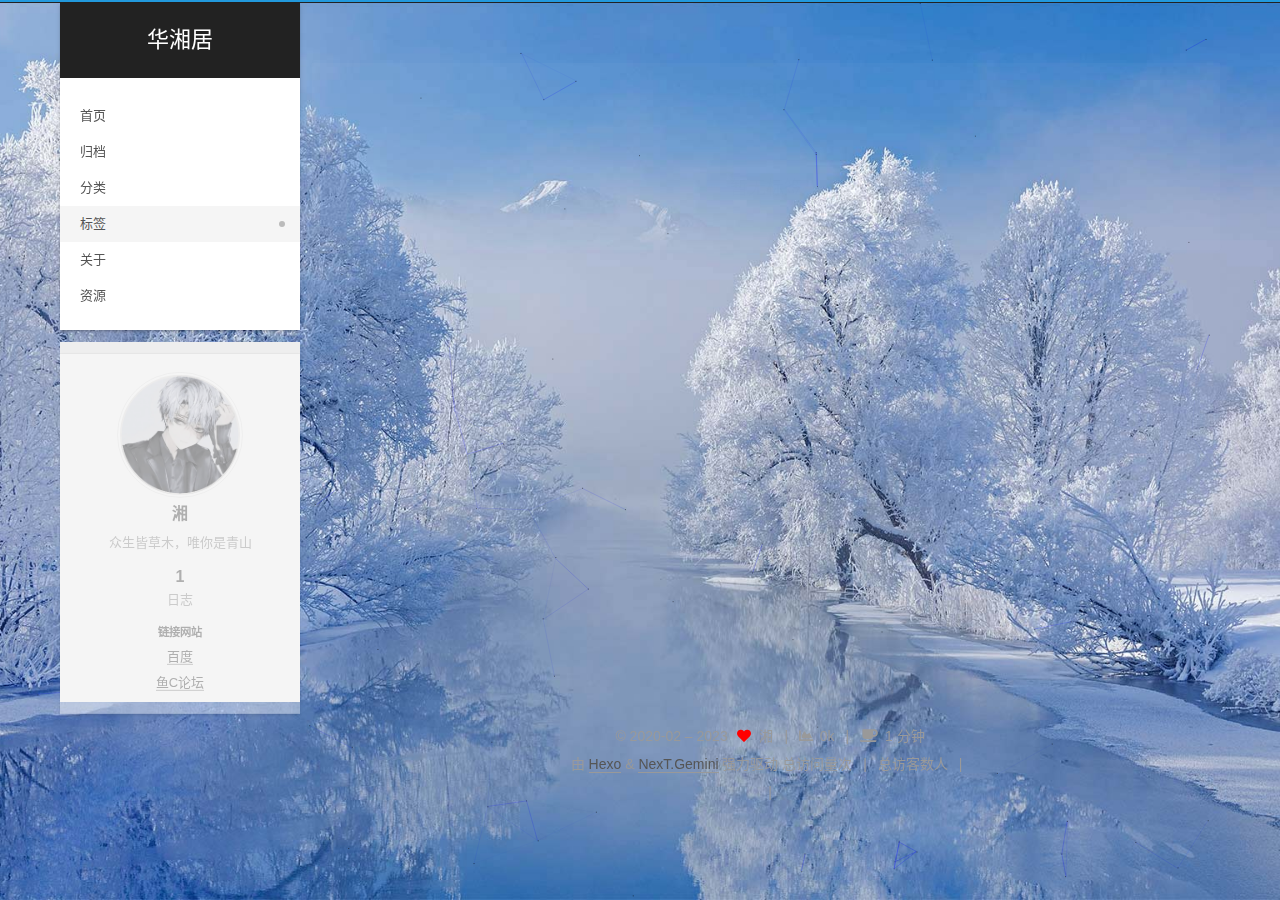
<file: tags/index.html>
<!DOCTYPE html>
<html lang="zh-CN">
<head>
  <meta charset="UTF-8">
<meta name="viewport" content="width=device-width, initial-scale=1, maximum-scale=2">
<meta name="theme-color" content="#222">
<meta name="generator" content="Hexo 6.3.0">
  <link rel="apple-touch-icon" sizes="180x180" href="/images/apple-touch-icon-next.png">
  <link rel="icon" type="image/png" sizes="32x32" href="/images/favicon-32x32-next.png">
  <link rel="icon" type="image/png" sizes="16x16" href="/images/favicon-16x16-next.png">
  <link rel="mask-icon" href="/images/logo.svg" color="#222">

<link rel="stylesheet" href="/css/main.css">


<link rel="stylesheet" href="/lib/font-awesome/css/all.min.css">
  <link rel="stylesheet" href="/lib/pace/pace-theme-minimal.min.css">
  <script src="/lib/pace/pace.min.js"></script>

<script id="hexo-configurations">
    var NexT = window.NexT || {};
    var CONFIG = {"hostname":"example.com","root":"/","scheme":"Gemini","version":"7.8.0","exturl":false,"sidebar":{"position":"left","display":"post","padding":18,"offset":12,"onmobile":false},"copycode":{"enable":false,"show_result":false,"style":null},"back2top":{"enable":true,"sidebar":false,"scrollpercent":false},"bookmark":{"enable":false,"color":"#222","save":"auto"},"fancybox":false,"mediumzoom":false,"lazyload":false,"pangu":false,"comments":{"style":"tabs","active":null,"storage":true,"lazyload":false,"nav":null},"algolia":{"hits":{"per_page":10},"labels":{"input_placeholder":"Search for Posts","hits_empty":"We didn't find any results for the search: ${query}","hits_stats":"${hits} results found in ${time} ms"}},"localsearch":{"enable":false,"trigger":"auto","top_n_per_article":1,"unescape":false,"preload":false},"motion":{"enable":true,"async":false,"transition":{"post_block":"fadeIn","post_header":"slideDownIn","post_body":"slideDownIn","coll_header":"slideLeftIn","sidebar":"slideUpIn"}}};
  </script>

  <meta name="description" content="众生皆草木，唯你是青山">
<meta property="og:type" content="website">
<meta property="og:title" content="tags">
<meta property="og:url" content="http://example.com/tags/index.html">
<meta property="og:site_name" content="华湘居">
<meta property="og:description" content="众生皆草木，唯你是青山">
<meta property="og:locale" content="zh_CN">
<meta property="article:published_time" content="2023-08-31T00:22:11.000Z">
<meta property="article:modified_time" content="2023-09-17T21:56:57.860Z">
<meta property="article:author" content="湘">
<meta name="twitter:card" content="summary">

<link rel="canonical" href="http://example.com/tags/">


<script id="page-configurations">
  // https://hexo.io/docs/variables.html
  CONFIG.page = {
    sidebar: "",
    isHome : false,
    isPost : false,
    lang   : 'zh-CN'
  };
</script>

  <title>tags | 华湘居
</title>
  






  <noscript>
  <style>
  .use-motion .brand,
  .use-motion .menu-item,
  .sidebar-inner,
  .use-motion .post-block,
  .use-motion .pagination,
  .use-motion .comments,
  .use-motion .post-header,
  .use-motion .post-body,
  .use-motion .collection-header { opacity: initial; }

  .use-motion .site-title,
  .use-motion .site-subtitle {
    opacity: initial;
    top: initial;
  }

  .use-motion .logo-line-before i { left: initial; }
  .use-motion .logo-line-after i { right: initial; }
  </style>
</noscript>

</head>

<body itemscope itemtype="http://schema.org/WebPage">
  <div class="container use-motion">
    <div class="headband"></div>

    <header class="header" itemscope itemtype="http://schema.org/WPHeader">
      <div class="header-inner"><div class="site-brand-container">
  <div class="site-nav-toggle">
    <div class="toggle" aria-label="切换导航栏">
      <span class="toggle-line toggle-line-first"></span>
      <span class="toggle-line toggle-line-middle"></span>
      <span class="toggle-line toggle-line-last"></span>
    </div>
  </div>

  <div class="site-meta">

    <a href="/" class="brand" rel="start">
      <span class="logo-line-before"><i></i></span>
      <h1 class="site-title">华湘居</h1>
      <span class="logo-line-after"><i></i></span>
    </a>
  </div>

  <div class="site-nav-right">
    <div class="toggle popup-trigger">
    </div>
  </div>
</div>




<nav class="site-nav">
  <ul id="menu" class="main-menu menu">
        <li class="menu-item menu-item-home">

    <a href="/" rel="section"><i class="home fa-fw"></i>首页</a>

  </li>
        <li class="menu-item menu-item-archives">

    <a href="/archives/" rel="section"><i class="archive fa-fw"></i>归档</a>

  </li>
        <li class="menu-item menu-item-categories">

    <a href="/categories/" rel="section"><i class="th fa-fw"></i>分类</a>

  </li>
        <li class="menu-item menu-item-tags">

    <a href="/tags/" rel="section"><i class="tags fa-fw"></i>标签</a>

  </li>
        <li class="menu-item menu-item-about">

    <a href="/about/" rel="section"><i class="user fa-fw"></i>关于</a>

  </li>
        <li class="menu-item menu-item-resources">

    <a href="/resources/" rel="section"><i class="download fa-fw"></i>资源</a>

  </li>
  </ul>
</nav>




</div>
    </header>

    
  <div class="back-to-top">
    <i class="fa fa-arrow-up"></i>
    <span>0%</span>
  </div>


    <main class="main">
      <div class="main-inner">
        <div class="content-wrap">
          
  
  

          <div class="content page posts-expand">
            

    
    
    
    <div class="post-block" lang="zh-CN">
      <header class="post-header">

<h1 class="post-title" itemprop="name headline">tags
</h1>

<div class="post-meta">
  

</div>

</header>

      
      
      
      <div class="post-body">
          <div class="tag-cloud">
            <div class="tag-cloud-title">
              暂无标签
            </div>
            <div class="tag-cloud-tags">
              
            </div>
          </div>
        
      </div>
      
      
      
    </div>
    

    
    
    


          </div>
          

<script>
  window.addEventListener('tabs:register', () => {
    let { activeClass } = CONFIG.comments;
    if (CONFIG.comments.storage) {
      activeClass = localStorage.getItem('comments_active') || activeClass;
    }
    if (activeClass) {
      let activeTab = document.querySelector(`a[href="#comment-${activeClass}"]`);
      if (activeTab) {
        activeTab.click();
      }
    }
  });
  if (CONFIG.comments.storage) {
    window.addEventListener('tabs:click', event => {
      if (!event.target.matches('.tabs-comment .tab-content .tab-pane')) return;
      let commentClass = event.target.classList[1];
      localStorage.setItem('comments_active', commentClass);
    });
  }
</script>

        </div>
          
  
  <div class="toggle sidebar-toggle">
    <span class="toggle-line toggle-line-first"></span>
    <span class="toggle-line toggle-line-middle"></span>
    <span class="toggle-line toggle-line-last"></span>
  </div>

  <aside class="sidebar">
    <div class="sidebar-inner">

      <ul class="sidebar-nav motion-element">
        <li class="sidebar-nav-toc">
          文章目录
        </li>
        <li class="sidebar-nav-overview">
          站点概览
        </li>
      </ul>

      <!--noindex-->
      <div class="post-toc-wrap sidebar-panel">
      </div>
      <!--/noindex-->

      <div class="site-overview-wrap sidebar-panel">
        <div class="site-author motion-element" itemprop="author" itemscope itemtype="http://schema.org/Person">
    <img class="site-author-image" itemprop="image" alt="湘"
      src="/images/avatar.gif">
  <p class="site-author-name" itemprop="name">湘</p>
  <div class="site-description" itemprop="description">众生皆草木，唯你是青山</div>
</div>
<div class="site-state-wrap motion-element">
  <nav class="site-state">
      <div class="site-state-item site-state-posts">
          <a href="/archives/">
        
          <span class="site-state-item-count">1</span>
          <span class="site-state-item-name">日志</span>
        </a>
      </div>
  </nav>
</div>


  <div class="links-of-blogroll motion-element">
    <div class="links-of-blogroll-title"><i class="link fa-fw"></i>
      链接网站
    </div>
    <ul class="links-of-blogroll-list">
        <li class="links-of-blogroll-item">
          <a href="https://baidu.com/" title="https:&#x2F;&#x2F;baidu.com" rel="noopener" target="_blank">百度</a>
        </li>
        <li class="links-of-blogroll-item">
          <a href="https://fishc.com.cn/" title="https:&#x2F;&#x2F;fishc.com.cn" rel="noopener" target="_blank">鱼C论坛</a>
        </li>
    </ul>
  </div>

      </div>

    </div>
  </aside>
  <div id="sidebar-dimmer"></div>


      </div>
    </main>

    <footer class="footer">
      <div class="footer-inner">
        

        

<div class="copyright">
  
  &copy; 2020-02 – 
  <span itemprop="copyrightYear">2023</span>
  <span class="with-love">
    <i class="fa fa-heart"></i>
  </span>
  <span class="author" itemprop="copyrightHolder">湘</span>
    <span class="post-meta-divider">|</span>
    <span class="post-meta-item-icon">
      <i class="fa fa-chart-area"></i>
    </span>
    <span title="站点总字数">0k</span>
    <span class="post-meta-divider">|</span>
    <span class="post-meta-item-icon">
      <i class="fa fa-coffee"></i>
    </span>
    <span title="站点阅读时长">1 分钟</span>
</div>
  <div class="powered-by">由 <a href="https://hexo.io/" class="theme-link" rel="noopener" target="_blank">Hexo</a> & <a href="https://theme-next.org/" class="theme-link" rel="noopener" target="_blank">NexT.Gemini</a> 强力驱动
  </div>

    <script async src="//dn-lbstatics.qbox.me/busuanzi/2.3/busuanzi.pure.mini.js"></script>

    <span id="busuanzi_container_site_pv">总访问量<span id="busuanzi_value_site_pv"></span>次</span>
    <span class="post-meta-divider">|</span>
    <span id="busuanzi_container_site_uv">总访客数<span id="busuanzi_value_site_uv"></span>人</span>
    <span class="post-meta-divider">|</span>
<!-- 不蒜子计数初始值纠正 -->
<script>
$(document).ready(function() {

    var int = setInterval(fixCount, 50);  // 50ms周期检测函数
    var countOffset = 20000;  // 初始化首次数据

    function fixCount() {            
       if (document.getElementById("busuanzi_container_site_pv").style.display != "none")
        {
            $("#busuanzi_value_site_pv").html(parseInt($("#busuanzi_value_site_pv").html()) + countOffset); 
            clearInterval(int);
        }                  
        if ($("#busuanzi_container_site_pv").css("display") != "none")
        {
            $("#busuanzi_value_site_uv").html(parseInt($("#busuanzi_value_site_uv").html()) + countOffset); // 加上初始数据 
            clearInterval(int); // 停止检测
        }  
    }
       	
});
</script> 


        
<div class="busuanzi-count">
  <script async src="https://busuanzi.ibruce.info/busuanzi/2.3/busuanzi.pure.mini.js"></script>
    <span class="post-meta-item" id="busuanzi_container_site_uv" style="display: none;">
      <span class="post-meta-item-icon">
        <i class="fa fa-user"></i>
      </span>
      <span class="site-uv" title="总访客量">
        <span id="busuanzi_value_site_uv"></span>
      </span>
    </span>
    <span class="post-meta-divider">|</span>
    <span class="post-meta-item" id="busuanzi_container_site_pv" style="display: none;">
      <span class="post-meta-item-icon">
        <i class="fa fa-eye"></i>
      </span>
      <span class="site-pv" title="总访问量">
        <span id="busuanzi_value_site_pv"></span>
      </span>
    </span>
</div>








      </div>
    </footer>
  </div>

  
  
  <script color='0,0,255' opacity='0.5' zIndex='-1' count='99' src="/lib/canvas-nest/canvas-nest.min.js"></script>
  <script src="/lib/anime.min.js"></script>
  <script src="/lib/velocity/velocity.min.js"></script>
  <script src="/lib/velocity/velocity.ui.min.js"></script>

<script src="/js/utils.js"></script>

<script src="/js/motion.js"></script>


<script src="/js/schemes/pisces.js"></script>


<script src="/js/next-boot.js"></script>


  <script defer src="/lib/three/three.min.js"></script>


  















  

  


</body>
</html>
</file>
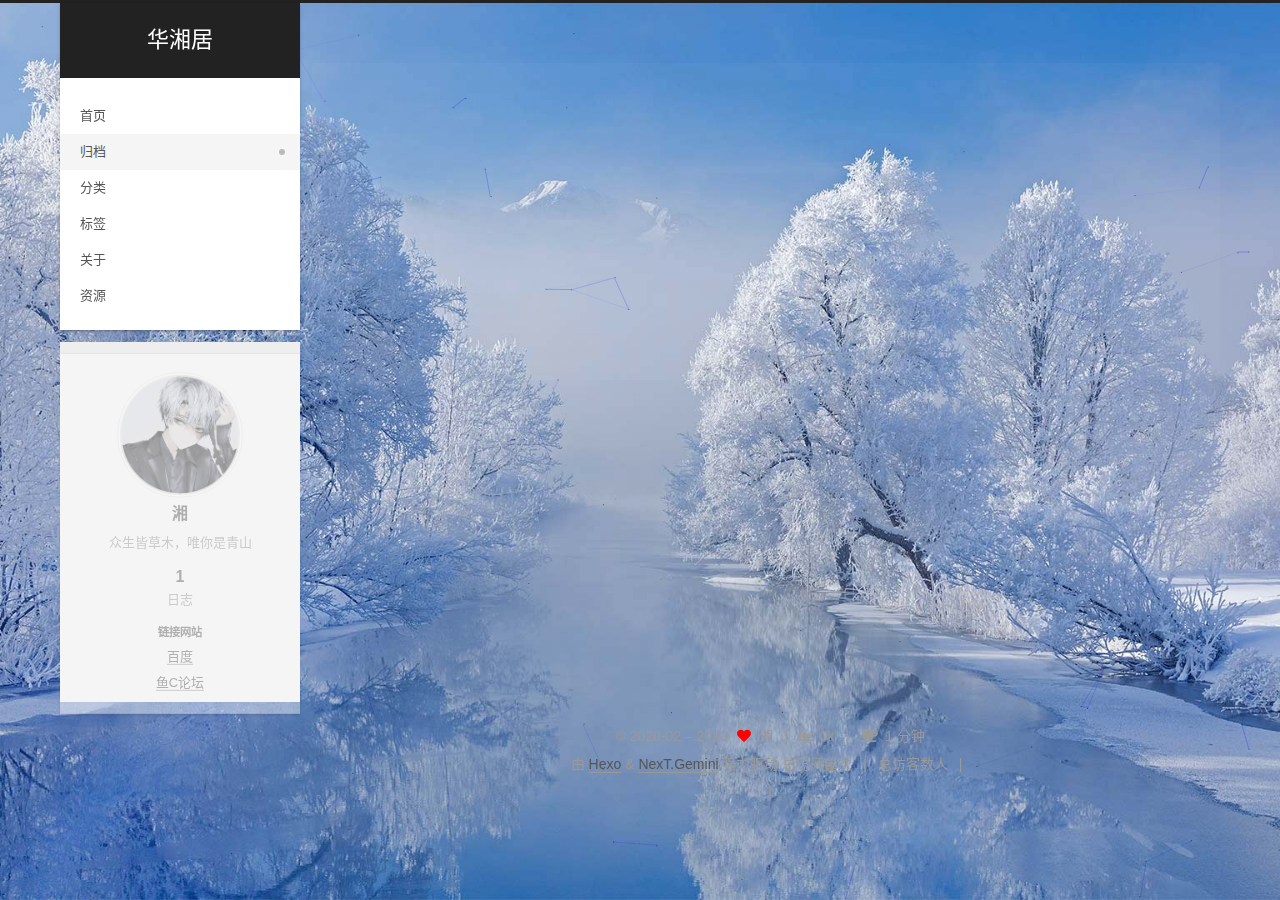
<file: archives/2023/index.html>
<!DOCTYPE html>
<html lang="zh-CN">
<head>
  <meta charset="UTF-8">
<meta name="viewport" content="width=device-width, initial-scale=1, maximum-scale=2">
<meta name="theme-color" content="#222">
<meta name="generator" content="Hexo 6.3.0">
  <link rel="apple-touch-icon" sizes="180x180" href="/images/apple-touch-icon-next.png">
  <link rel="icon" type="image/png" sizes="32x32" href="/images/favicon-32x32-next.png">
  <link rel="icon" type="image/png" sizes="16x16" href="/images/favicon-16x16-next.png">
  <link rel="mask-icon" href="/images/logo.svg" color="#222">

<link rel="stylesheet" href="/css/main.css">


<link rel="stylesheet" href="/lib/font-awesome/css/all.min.css">
  <link rel="stylesheet" href="/lib/pace/pace-theme-minimal.min.css">
  <script src="/lib/pace/pace.min.js"></script>

<script id="hexo-configurations">
    var NexT = window.NexT || {};
    var CONFIG = {"hostname":"example.com","root":"/","scheme":"Gemini","version":"7.8.0","exturl":false,"sidebar":{"position":"left","display":"post","padding":18,"offset":12,"onmobile":false},"copycode":{"enable":false,"show_result":false,"style":null},"back2top":{"enable":true,"sidebar":false,"scrollpercent":false},"bookmark":{"enable":false,"color":"#222","save":"auto"},"fancybox":false,"mediumzoom":false,"lazyload":false,"pangu":false,"comments":{"style":"tabs","active":null,"storage":true,"lazyload":false,"nav":null},"algolia":{"hits":{"per_page":10},"labels":{"input_placeholder":"Search for Posts","hits_empty":"We didn't find any results for the search: ${query}","hits_stats":"${hits} results found in ${time} ms"}},"localsearch":{"enable":false,"trigger":"auto","top_n_per_article":1,"unescape":false,"preload":false},"motion":{"enable":true,"async":false,"transition":{"post_block":"fadeIn","post_header":"slideDownIn","post_body":"slideDownIn","coll_header":"slideLeftIn","sidebar":"slideUpIn"}}};
  </script>

  <meta name="description" content="众生皆草木，唯你是青山">
<meta property="og:type" content="website">
<meta property="og:title" content="华湘居">
<meta property="og:url" content="http://example.com/archives/2023/index.html">
<meta property="og:site_name" content="华湘居">
<meta property="og:description" content="众生皆草木，唯你是青山">
<meta property="og:locale" content="zh_CN">
<meta property="article:author" content="湘">
<meta name="twitter:card" content="summary">

<link rel="canonical" href="http://example.com/archives/2023/">


<script id="page-configurations">
  // https://hexo.io/docs/variables.html
  CONFIG.page = {
    sidebar: "",
    isHome : false,
    isPost : false,
    lang   : 'zh-CN'
  };
</script>

  <title>归档 | 华湘居</title>
  






  <noscript>
  <style>
  .use-motion .brand,
  .use-motion .menu-item,
  .sidebar-inner,
  .use-motion .post-block,
  .use-motion .pagination,
  .use-motion .comments,
  .use-motion .post-header,
  .use-motion .post-body,
  .use-motion .collection-header { opacity: initial; }

  .use-motion .site-title,
  .use-motion .site-subtitle {
    opacity: initial;
    top: initial;
  }

  .use-motion .logo-line-before i { left: initial; }
  .use-motion .logo-line-after i { right: initial; }
  </style>
</noscript>

</head>

<body itemscope itemtype="http://schema.org/WebPage">
  <div class="container use-motion">
    <div class="headband"></div>

    <header class="header" itemscope itemtype="http://schema.org/WPHeader">
      <div class="header-inner"><div class="site-brand-container">
  <div class="site-nav-toggle">
    <div class="toggle" aria-label="切换导航栏">
      <span class="toggle-line toggle-line-first"></span>
      <span class="toggle-line toggle-line-middle"></span>
      <span class="toggle-line toggle-line-last"></span>
    </div>
  </div>

  <div class="site-meta">

    <a href="/" class="brand" rel="start">
      <span class="logo-line-before"><i></i></span>
      <h1 class="site-title">华湘居</h1>
      <span class="logo-line-after"><i></i></span>
    </a>
  </div>

  <div class="site-nav-right">
    <div class="toggle popup-trigger">
    </div>
  </div>
</div>




<nav class="site-nav">
  <ul id="menu" class="main-menu menu">
        <li class="menu-item menu-item-home">

    <a href="/" rel="section"><i class="home fa-fw"></i>首页</a>

  </li>
        <li class="menu-item menu-item-archives">

    <a href="/archives/" rel="section"><i class="archive fa-fw"></i>归档</a>

  </li>
        <li class="menu-item menu-item-categories">

    <a href="/categories/" rel="section"><i class="th fa-fw"></i>分类</a>

  </li>
        <li class="menu-item menu-item-tags">

    <a href="/tags/" rel="section"><i class="tags fa-fw"></i>标签</a>

  </li>
        <li class="menu-item menu-item-about">

    <a href="/about/" rel="section"><i class="user fa-fw"></i>关于</a>

  </li>
        <li class="menu-item menu-item-resources">

    <a href="/resources/" rel="section"><i class="download fa-fw"></i>资源</a>

  </li>
  </ul>
</nav>




</div>
    </header>

    
  <div class="back-to-top">
    <i class="fa fa-arrow-up"></i>
    <span>0%</span>
  </div>


    <main class="main">
      <div class="main-inner">
        <div class="content-wrap">
          

          <div class="content archive">
            

  
  
  
  <div class="post-block">
    <div class="posts-collapse">
      <div class="collection-title">
        <span class="collection-header">嗯..! 目前共计 1 篇日志。 继续努力。</span>
      </div>

      
    <div class="collection-year">
      <span class="collection-header">2023</span>
    </div>

  <article itemscope itemtype="http://schema.org/Article">
    <header class="post-header">

      <div class="post-meta">
        <time itemprop="dateCreated"
              datetime="2023-09-02T17:33:40+08:00"
              content="2023-09-02">
          09-02
        </time>
      </div>

      <div class="post-title">
          <a class="post-title-link" href="/2023/09/02/%E7%AC%AC%E4%B8%80%E7%AF%87/" itemprop="url">
            <span itemprop="name">个人主页欢迎大家访问</span>
          </a>
      </div>

    </header>
  </article>


    </div>
  </div>
  
  
  

  



          </div>
          

<script>
  window.addEventListener('tabs:register', () => {
    let { activeClass } = CONFIG.comments;
    if (CONFIG.comments.storage) {
      activeClass = localStorage.getItem('comments_active') || activeClass;
    }
    if (activeClass) {
      let activeTab = document.querySelector(`a[href="#comment-${activeClass}"]`);
      if (activeTab) {
        activeTab.click();
      }
    }
  });
  if (CONFIG.comments.storage) {
    window.addEventListener('tabs:click', event => {
      if (!event.target.matches('.tabs-comment .tab-content .tab-pane')) return;
      let commentClass = event.target.classList[1];
      localStorage.setItem('comments_active', commentClass);
    });
  }
</script>

        </div>
          
  
  <div class="toggle sidebar-toggle">
    <span class="toggle-line toggle-line-first"></span>
    <span class="toggle-line toggle-line-middle"></span>
    <span class="toggle-line toggle-line-last"></span>
  </div>

  <aside class="sidebar">
    <div class="sidebar-inner">

      <ul class="sidebar-nav motion-element">
        <li class="sidebar-nav-toc">
          文章目录
        </li>
        <li class="sidebar-nav-overview">
          站点概览
        </li>
      </ul>

      <!--noindex-->
      <div class="post-toc-wrap sidebar-panel">
      </div>
      <!--/noindex-->

      <div class="site-overview-wrap sidebar-panel">
        <div class="site-author motion-element" itemprop="author" itemscope itemtype="http://schema.org/Person">
    <img class="site-author-image" itemprop="image" alt="湘"
      src="/images/avatar.gif">
  <p class="site-author-name" itemprop="name">湘</p>
  <div class="site-description" itemprop="description">众生皆草木，唯你是青山</div>
</div>
<div class="site-state-wrap motion-element">
  <nav class="site-state">
      <div class="site-state-item site-state-posts">
          <a href="/archives/">
        
          <span class="site-state-item-count">1</span>
          <span class="site-state-item-name">日志</span>
        </a>
      </div>
  </nav>
</div>


  <div class="links-of-blogroll motion-element">
    <div class="links-of-blogroll-title"><i class="link fa-fw"></i>
      链接网站
    </div>
    <ul class="links-of-blogroll-list">
        <li class="links-of-blogroll-item">
          <a href="https://baidu.com/" title="https:&#x2F;&#x2F;baidu.com" rel="noopener" target="_blank">百度</a>
        </li>
        <li class="links-of-blogroll-item">
          <a href="https://fishc.com.cn/" title="https:&#x2F;&#x2F;fishc.com.cn" rel="noopener" target="_blank">鱼C论坛</a>
        </li>
    </ul>
  </div>

      </div>

    </div>
  </aside>
  <div id="sidebar-dimmer"></div>


      </div>
    </main>

    <footer class="footer">
      <div class="footer-inner">
        

        

<div class="copyright">
  
  &copy; 2020-02 – 
  <span itemprop="copyrightYear">2023</span>
  <span class="with-love">
    <i class="fa fa-heart"></i>
  </span>
  <span class="author" itemprop="copyrightHolder">湘</span>
    <span class="post-meta-divider">|</span>
    <span class="post-meta-item-icon">
      <i class="fa fa-chart-area"></i>
    </span>
    <span title="站点总字数">0k</span>
    <span class="post-meta-divider">|</span>
    <span class="post-meta-item-icon">
      <i class="fa fa-coffee"></i>
    </span>
    <span title="站点阅读时长">1 分钟</span>
</div>
  <div class="powered-by">由 <a href="https://hexo.io/" class="theme-link" rel="noopener" target="_blank">Hexo</a> & <a href="https://theme-next.org/" class="theme-link" rel="noopener" target="_blank">NexT.Gemini</a> 强力驱动
  </div>

    <script async src="//dn-lbstatics.qbox.me/busuanzi/2.3/busuanzi.pure.mini.js"></script>

    <span id="busuanzi_container_site_pv">总访问量<span id="busuanzi_value_site_pv"></span>次</span>
    <span class="post-meta-divider">|</span>
    <span id="busuanzi_container_site_uv">总访客数<span id="busuanzi_value_site_uv"></span>人</span>
    <span class="post-meta-divider">|</span>
<!-- 不蒜子计数初始值纠正 -->
<script>
$(document).ready(function() {

    var int = setInterval(fixCount, 50);  // 50ms周期检测函数
    var countOffset = 20000;  // 初始化首次数据

    function fixCount() {            
       if (document.getElementById("busuanzi_container_site_pv").style.display != "none")
        {
            $("#busuanzi_value_site_pv").html(parseInt($("#busuanzi_value_site_pv").html()) + countOffset); 
            clearInterval(int);
        }                  
        if ($("#busuanzi_container_site_pv").css("display") != "none")
        {
            $("#busuanzi_value_site_uv").html(parseInt($("#busuanzi_value_site_uv").html()) + countOffset); // 加上初始数据 
            clearInterval(int); // 停止检测
        }  
    }
       	
});
</script> 


        
<div class="busuanzi-count">
  <script async src="https://busuanzi.ibruce.info/busuanzi/2.3/busuanzi.pure.mini.js"></script>
    <span class="post-meta-item" id="busuanzi_container_site_uv" style="display: none;">
      <span class="post-meta-item-icon">
        <i class="fa fa-user"></i>
      </span>
      <span class="site-uv" title="总访客量">
        <span id="busuanzi_value_site_uv"></span>
      </span>
    </span>
    <span class="post-meta-divider">|</span>
    <span class="post-meta-item" id="busuanzi_container_site_pv" style="display: none;">
      <span class="post-meta-item-icon">
        <i class="fa fa-eye"></i>
      </span>
      <span class="site-pv" title="总访问量">
        <span id="busuanzi_value_site_pv"></span>
      </span>
    </span>
</div>








      </div>
    </footer>
  </div>

  
  
  <script color='0,0,255' opacity='0.5' zIndex='-1' count='99' src="/lib/canvas-nest/canvas-nest.min.js"></script>
  <script src="/lib/anime.min.js"></script>
  <script src="/lib/velocity/velocity.min.js"></script>
  <script src="/lib/velocity/velocity.ui.min.js"></script>

<script src="/js/utils.js"></script>

<script src="/js/motion.js"></script>


<script src="/js/schemes/pisces.js"></script>


<script src="/js/next-boot.js"></script>


  <script defer src="/lib/three/three.min.js"></script>


  















  

  


</body>
</html>
</file>
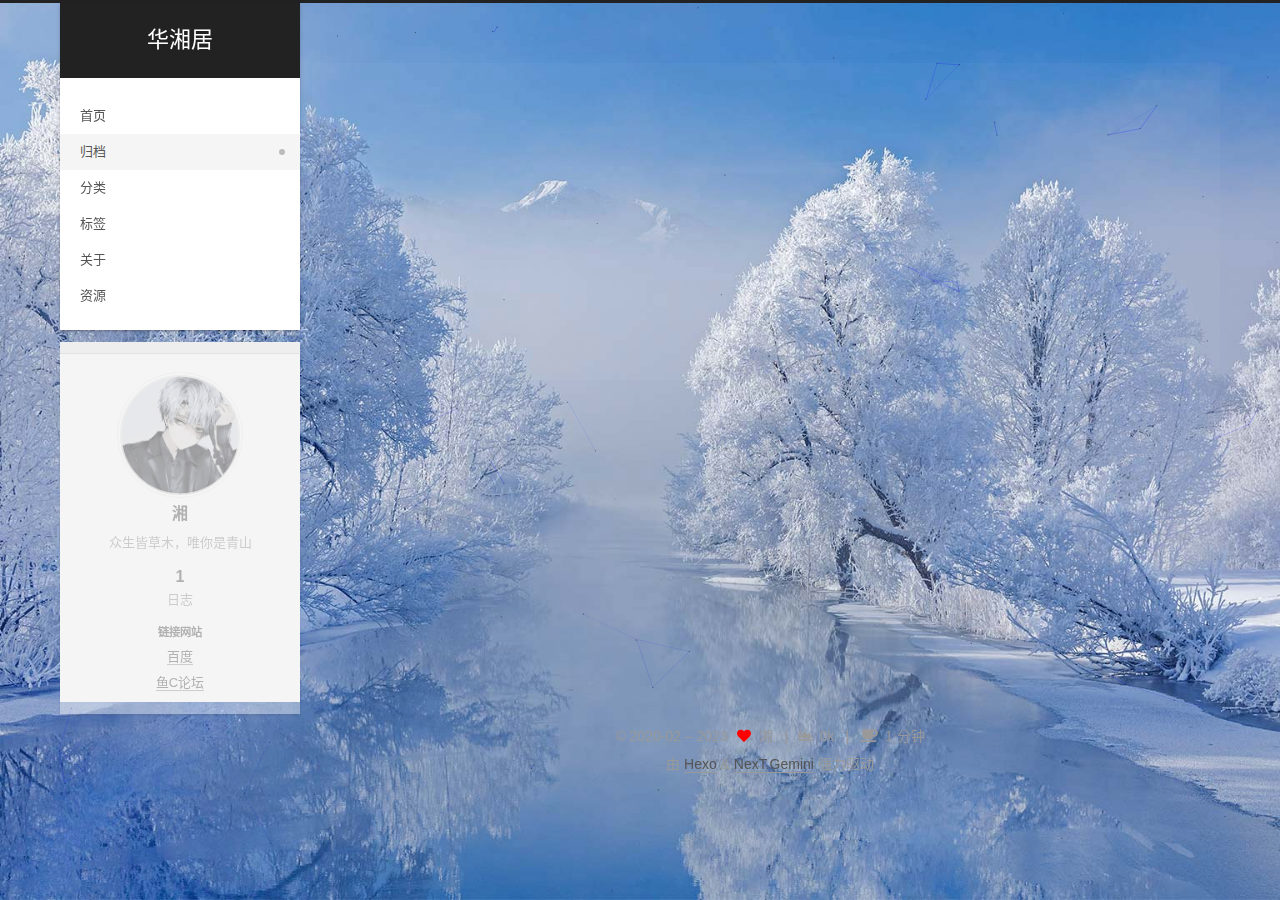
<file: archives/2023/08/index.html>
<!DOCTYPE html>
<html lang="zh-CN">
<head>
  <meta charset="UTF-8">
<meta name="viewport" content="width=device-width, initial-scale=1, maximum-scale=2">
<meta name="theme-color" content="#222">
<meta name="generator" content="Hexo 6.3.0">
  <link rel="apple-touch-icon" sizes="180x180" href="/images/apple-touch-icon-next.png">
  <link rel="icon" type="image/png" sizes="32x32" href="/images/favicon-32x32-next.png">
  <link rel="icon" type="image/png" sizes="16x16" href="/images/favicon-16x16-next.png">
  <link rel="mask-icon" href="/images/logo.svg" color="#222">

<link rel="stylesheet" href="/css/main.css">


<link rel="stylesheet" href="/lib/font-awesome/css/all.min.css">
  <link rel="stylesheet" href="/lib/pace/pace-theme-minimal.min.css">
  <script src="/lib/pace/pace.min.js"></script>

<script id="hexo-configurations">
    var NexT = window.NexT || {};
    var CONFIG = {"hostname":"example.com","root":"/","scheme":"Gemini","version":"7.8.0","exturl":false,"sidebar":{"position":"left","display":"post","padding":18,"offset":12,"onmobile":false},"copycode":{"enable":false,"show_result":false,"style":null},"back2top":{"enable":true,"sidebar":false,"scrollpercent":false},"bookmark":{"enable":false,"color":"#222","save":"auto"},"fancybox":false,"mediumzoom":false,"lazyload":false,"pangu":false,"comments":{"style":"tabs","active":null,"storage":true,"lazyload":false,"nav":null},"algolia":{"hits":{"per_page":10},"labels":{"input_placeholder":"Search for Posts","hits_empty":"We didn't find any results for the search: ${query}","hits_stats":"${hits} results found in ${time} ms"}},"localsearch":{"enable":false,"trigger":"auto","top_n_per_article":1,"unescape":false,"preload":false},"motion":{"enable":true,"async":false,"transition":{"post_block":"fadeIn","post_header":"slideDownIn","post_body":"slideDownIn","coll_header":"slideLeftIn","sidebar":"slideUpIn"}}};
  </script>

  <meta name="description" content="众生皆草木，唯你是青山">
<meta property="og:type" content="website">
<meta property="og:title" content="华湘居">
<meta property="og:url" content="http://example.com/archives/2023/08/index.html">
<meta property="og:site_name" content="华湘居">
<meta property="og:description" content="众生皆草木，唯你是青山">
<meta property="og:locale" content="zh_CN">
<meta property="article:author" content="湘">
<meta name="twitter:card" content="summary">

<link rel="canonical" href="http://example.com/archives/2023/08/">


<script id="page-configurations">
  // https://hexo.io/docs/variables.html
  CONFIG.page = {
    sidebar: "",
    isHome : false,
    isPost : false,
    lang   : 'zh-CN'
  };
</script>

  <title>归档 | 华湘居</title>
  






  <noscript>
  <style>
  .use-motion .brand,
  .use-motion .menu-item,
  .sidebar-inner,
  .use-motion .post-block,
  .use-motion .pagination,
  .use-motion .comments,
  .use-motion .post-header,
  .use-motion .post-body,
  .use-motion .collection-header { opacity: initial; }

  .use-motion .site-title,
  .use-motion .site-subtitle {
    opacity: initial;
    top: initial;
  }

  .use-motion .logo-line-before i { left: initial; }
  .use-motion .logo-line-after i { right: initial; }
  </style>
</noscript>

</head>

<body itemscope itemtype="http://schema.org/WebPage">
  <div class="container use-motion">
    <div class="headband"></div>

    <header class="header" itemscope itemtype="http://schema.org/WPHeader">
      <div class="header-inner"><div class="site-brand-container">
  <div class="site-nav-toggle">
    <div class="toggle" aria-label="切换导航栏">
      <span class="toggle-line toggle-line-first"></span>
      <span class="toggle-line toggle-line-middle"></span>
      <span class="toggle-line toggle-line-last"></span>
    </div>
  </div>

  <div class="site-meta">

    <a href="/" class="brand" rel="start">
      <span class="logo-line-before"><i></i></span>
      <h1 class="site-title">华湘居</h1>
      <span class="logo-line-after"><i></i></span>
    </a>
  </div>

  <div class="site-nav-right">
    <div class="toggle popup-trigger">
    </div>
  </div>
</div>




<nav class="site-nav">
  <ul id="menu" class="main-menu menu">
        <li class="menu-item menu-item-home">

    <a href="/" rel="section"><i class="home fa-fw"></i>首页</a>

  </li>
        <li class="menu-item menu-item-archives">

    <a href="/archives/" rel="section"><i class="archive fa-fw"></i>归档</a>

  </li>
        <li class="menu-item menu-item-categories">

    <a href="/categories/" rel="section"><i class="th fa-fw"></i>分类</a>

  </li>
        <li class="menu-item menu-item-tags">

    <a href="/tags/" rel="section"><i class="tags fa-fw"></i>标签</a>

  </li>
        <li class="menu-item menu-item-about">

    <a href="/about/" rel="section"><i class="user fa-fw"></i>关于</a>

  </li>
        <li class="menu-item menu-item-resources">

    <a href="/resources/" rel="section"><i class="download fa-fw"></i>资源</a>

  </li>
  </ul>
</nav>




</div>
    </header>

    
  <div class="back-to-top">
    <i class="fa fa-arrow-up"></i>
    <span>0%</span>
  </div>


    <main class="main">
      <div class="main-inner">
        <div class="content-wrap">
          

          <div class="content archive">
            

  
  
  
  <div class="post-block">
    <div class="posts-collapse">
      <div class="collection-title">
        <span class="collection-header">嗯..! 目前共计 1 篇日志。 继续努力。</span>
      </div>

      
    <div class="collection-year">
      <span class="collection-header">2023</span>
    </div>

  <article itemscope itemtype="http://schema.org/Article">
    <header class="post-header">

      <div class="post-meta">
        <time itemprop="dateCreated"
              datetime="2023-08-30T22:19:42+08:00"
              content="2023-08-30">
          08-30
        </time>
      </div>

      <div class="post-title">
          <a class="post-title-link" href="/2023/08/30/hello-world/" itemprop="url">
            <span itemprop="name">Hello World</span>
          </a>
      </div>

    </header>
  </article>


    </div>
  </div>
  
  
  

  



          </div>
          

<script>
  window.addEventListener('tabs:register', () => {
    let { activeClass } = CONFIG.comments;
    if (CONFIG.comments.storage) {
      activeClass = localStorage.getItem('comments_active') || activeClass;
    }
    if (activeClass) {
      let activeTab = document.querySelector(`a[href="#comment-${activeClass}"]`);
      if (activeTab) {
        activeTab.click();
      }
    }
  });
  if (CONFIG.comments.storage) {
    window.addEventListener('tabs:click', event => {
      if (!event.target.matches('.tabs-comment .tab-content .tab-pane')) return;
      let commentClass = event.target.classList[1];
      localStorage.setItem('comments_active', commentClass);
    });
  }
</script>

        </div>
          
  
  <div class="toggle sidebar-toggle">
    <span class="toggle-line toggle-line-first"></span>
    <span class="toggle-line toggle-line-middle"></span>
    <span class="toggle-line toggle-line-last"></span>
  </div>

  <aside class="sidebar">
    <div class="sidebar-inner">

      <ul class="sidebar-nav motion-element">
        <li class="sidebar-nav-toc">
          文章目录
        </li>
        <li class="sidebar-nav-overview">
          站点概览
        </li>
      </ul>

      <!--noindex-->
      <div class="post-toc-wrap sidebar-panel">
      </div>
      <!--/noindex-->

      <div class="site-overview-wrap sidebar-panel">
        <div class="site-author motion-element" itemprop="author" itemscope itemtype="http://schema.org/Person">
    <img class="site-author-image" itemprop="image" alt="湘"
      src="/images/avatar.gif">
  <p class="site-author-name" itemprop="name">湘</p>
  <div class="site-description" itemprop="description">众生皆草木，唯你是青山</div>
</div>
<div class="site-state-wrap motion-element">
  <nav class="site-state">
      <div class="site-state-item site-state-posts">
          <a href="/archives/">
        
          <span class="site-state-item-count">1</span>
          <span class="site-state-item-name">日志</span>
        </a>
      </div>
  </nav>
</div>


  <div class="links-of-blogroll motion-element">
    <div class="links-of-blogroll-title"><i class="link fa-fw"></i>
      链接网站
    </div>
    <ul class="links-of-blogroll-list">
        <li class="links-of-blogroll-item">
          <a href="https://baidu.com/" title="https:&#x2F;&#x2F;baidu.com" rel="noopener" target="_blank">百度</a>
        </li>
        <li class="links-of-blogroll-item">
          <a href="https://fishc.com.cn/" title="https:&#x2F;&#x2F;fishc.com.cn" rel="noopener" target="_blank">鱼C论坛</a>
        </li>
    </ul>
  </div>

      </div>

    </div>
  </aside>
  <div id="sidebar-dimmer"></div>


      </div>
    </main>

    <footer class="footer">
      <div class="footer-inner">
        

        

<div class="copyright">
  
  &copy; 2020-02 – 
  <span itemprop="copyrightYear">2023</span>
  <span class="with-love">
    <i class="fa fa-heart"></i>
  </span>
  <span class="author" itemprop="copyrightHolder">湘</span>
    <span class="post-meta-divider">|</span>
    <span class="post-meta-item-icon">
      <i class="fa fa-chart-area"></i>
    </span>
    <span title="站点总字数">0k</span>
    <span class="post-meta-divider">|</span>
    <span class="post-meta-item-icon">
      <i class="fa fa-coffee"></i>
    </span>
    <span title="站点阅读时长">1 分钟</span>
</div>
  <div class="powered-by">由 <a href="https://hexo.io/" class="theme-link" rel="noopener" target="_blank">Hexo</a> & <a href="https://theme-next.org/" class="theme-link" rel="noopener" target="_blank">NexT.Gemini</a> 强力驱动
  </div>

        








      </div>
    </footer>
  </div>

  
  
  <script color='0,0,255' opacity='0.5' zIndex='-1' count='99' src="/lib/canvas-nest/canvas-nest.min.js"></script>
  <script src="/lib/anime.min.js"></script>
  <script src="/lib/velocity/velocity.min.js"></script>
  <script src="/lib/velocity/velocity.ui.min.js"></script>

<script src="/js/utils.js"></script>

<script src="/js/motion.js"></script>


<script src="/js/schemes/pisces.js"></script>


<script src="/js/next-boot.js"></script>


  <script defer src="/lib/three/three.min.js"></script>


  















  

  

</body>
</html>
</file>
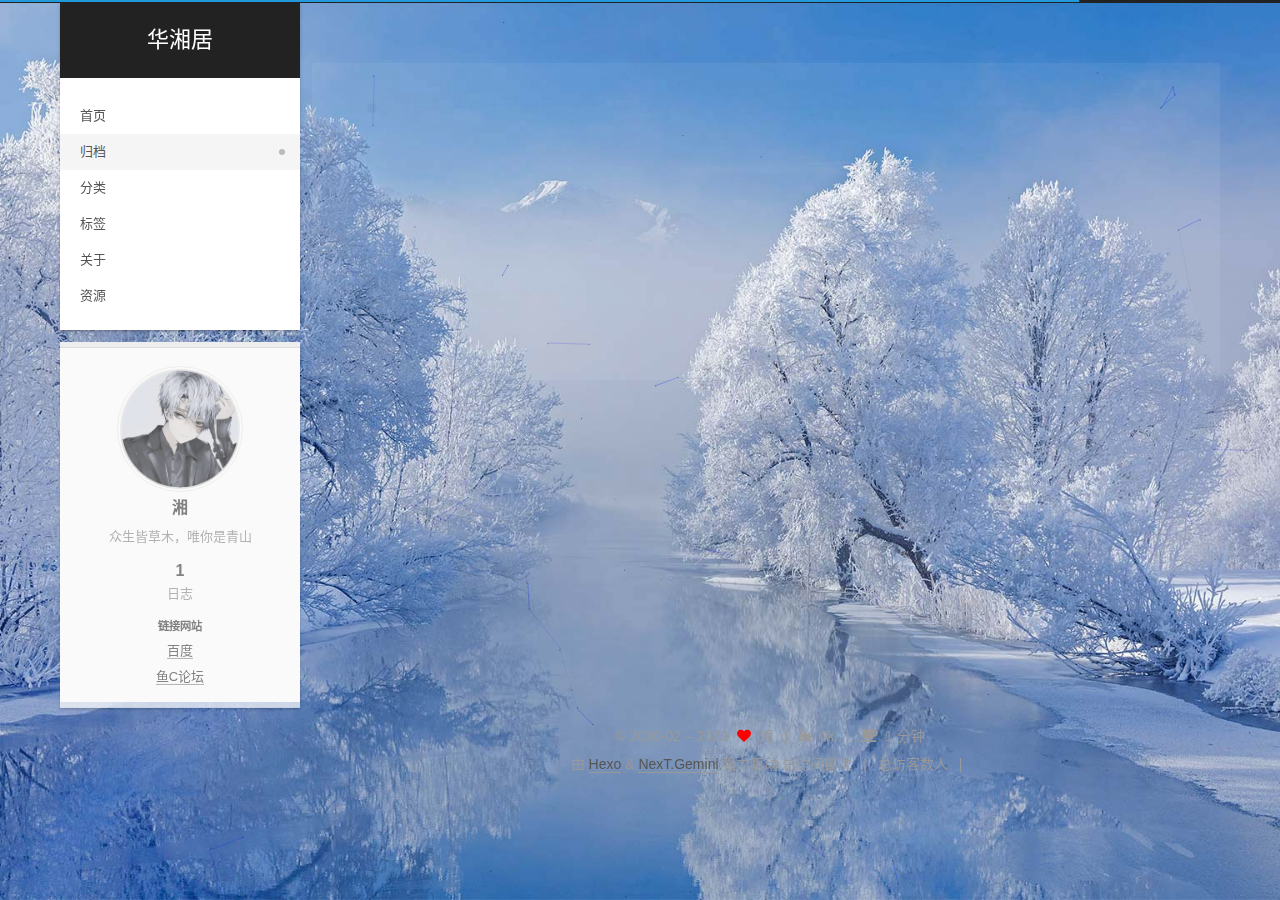
<file: archives/2023/09/index.html>
<!DOCTYPE html>
<html lang="zh-CN">
<head>
  <meta charset="UTF-8">
<meta name="viewport" content="width=device-width, initial-scale=1, maximum-scale=2">
<meta name="theme-color" content="#222">
<meta name="generator" content="Hexo 6.3.0">
  <link rel="apple-touch-icon" sizes="180x180" href="/images/apple-touch-icon-next.png">
  <link rel="icon" type="image/png" sizes="32x32" href="/images/favicon-32x32-next.png">
  <link rel="icon" type="image/png" sizes="16x16" href="/images/favicon-16x16-next.png">
  <link rel="mask-icon" href="/images/logo.svg" color="#222">

<link rel="stylesheet" href="/css/main.css">


<link rel="stylesheet" href="/lib/font-awesome/css/all.min.css">
  <link rel="stylesheet" href="/lib/pace/pace-theme-minimal.min.css">
  <script src="/lib/pace/pace.min.js"></script>

<script id="hexo-configurations">
    var NexT = window.NexT || {};
    var CONFIG = {"hostname":"example.com","root":"/","scheme":"Gemini","version":"7.8.0","exturl":false,"sidebar":{"position":"left","display":"post","padding":18,"offset":12,"onmobile":false},"copycode":{"enable":false,"show_result":false,"style":null},"back2top":{"enable":true,"sidebar":false,"scrollpercent":false},"bookmark":{"enable":false,"color":"#222","save":"auto"},"fancybox":false,"mediumzoom":false,"lazyload":false,"pangu":false,"comments":{"style":"tabs","active":null,"storage":true,"lazyload":false,"nav":null},"algolia":{"hits":{"per_page":10},"labels":{"input_placeholder":"Search for Posts","hits_empty":"We didn't find any results for the search: ${query}","hits_stats":"${hits} results found in ${time} ms"}},"localsearch":{"enable":false,"trigger":"auto","top_n_per_article":1,"unescape":false,"preload":false},"motion":{"enable":true,"async":false,"transition":{"post_block":"fadeIn","post_header":"slideDownIn","post_body":"slideDownIn","coll_header":"slideLeftIn","sidebar":"slideUpIn"}}};
  </script>

  <meta name="description" content="众生皆草木，唯你是青山">
<meta property="og:type" content="website">
<meta property="og:title" content="华湘居">
<meta property="og:url" content="http://example.com/archives/2023/09/index.html">
<meta property="og:site_name" content="华湘居">
<meta property="og:description" content="众生皆草木，唯你是青山">
<meta property="og:locale" content="zh_CN">
<meta property="article:author" content="湘">
<meta name="twitter:card" content="summary">

<link rel="canonical" href="http://example.com/archives/2023/09/">


<script id="page-configurations">
  // https://hexo.io/docs/variables.html
  CONFIG.page = {
    sidebar: "",
    isHome : false,
    isPost : false,
    lang   : 'zh-CN'
  };
</script>

  <title>归档 | 华湘居</title>
  






  <noscript>
  <style>
  .use-motion .brand,
  .use-motion .menu-item,
  .sidebar-inner,
  .use-motion .post-block,
  .use-motion .pagination,
  .use-motion .comments,
  .use-motion .post-header,
  .use-motion .post-body,
  .use-motion .collection-header { opacity: initial; }

  .use-motion .site-title,
  .use-motion .site-subtitle {
    opacity: initial;
    top: initial;
  }

  .use-motion .logo-line-before i { left: initial; }
  .use-motion .logo-line-after i { right: initial; }
  </style>
</noscript>

</head>

<body itemscope itemtype="http://schema.org/WebPage">
  <div class="container use-motion">
    <div class="headband"></div>

    <header class="header" itemscope itemtype="http://schema.org/WPHeader">
      <div class="header-inner"><div class="site-brand-container">
  <div class="site-nav-toggle">
    <div class="toggle" aria-label="切换导航栏">
      <span class="toggle-line toggle-line-first"></span>
      <span class="toggle-line toggle-line-middle"></span>
      <span class="toggle-line toggle-line-last"></span>
    </div>
  </div>

  <div class="site-meta">

    <a href="/" class="brand" rel="start">
      <span class="logo-line-before"><i></i></span>
      <h1 class="site-title">华湘居</h1>
      <span class="logo-line-after"><i></i></span>
    </a>
  </div>

  <div class="site-nav-right">
    <div class="toggle popup-trigger">
    </div>
  </div>
</div>




<nav class="site-nav">
  <ul id="menu" class="main-menu menu">
        <li class="menu-item menu-item-home">

    <a href="/" rel="section"><i class="home fa-fw"></i>首页</a>

  </li>
        <li class="menu-item menu-item-archives">

    <a href="/archives/" rel="section"><i class="archive fa-fw"></i>归档</a>

  </li>
        <li class="menu-item menu-item-categories">

    <a href="/categories/" rel="section"><i class="th fa-fw"></i>分类</a>

  </li>
        <li class="menu-item menu-item-tags">

    <a href="/tags/" rel="section"><i class="tags fa-fw"></i>标签</a>

  </li>
        <li class="menu-item menu-item-about">

    <a href="/about/" rel="section"><i class="user fa-fw"></i>关于</a>

  </li>
        <li class="menu-item menu-item-resources">

    <a href="/resources/" rel="section"><i class="download fa-fw"></i>资源</a>

  </li>
  </ul>
</nav>




</div>
    </header>

    
  <div class="back-to-top">
    <i class="fa fa-arrow-up"></i>
    <span>0%</span>
  </div>


    <main class="main">
      <div class="main-inner">
        <div class="content-wrap">
          

          <div class="content archive">
            

  
  
  
  <div class="post-block">
    <div class="posts-collapse">
      <div class="collection-title">
        <span class="collection-header">嗯..! 目前共计 1 篇日志。 继续努力。</span>
      </div>

      
    <div class="collection-year">
      <span class="collection-header">2023</span>
    </div>

  <article itemscope itemtype="http://schema.org/Article">
    <header class="post-header">

      <div class="post-meta">
        <time itemprop="dateCreated"
              datetime="2023-09-02T17:33:40+08:00"
              content="2023-09-02">
          09-02
        </time>
      </div>

      <div class="post-title">
          <a class="post-title-link" href="/2023/09/02/%E7%AC%AC%E4%B8%80%E7%AF%87/" itemprop="url">
            <span itemprop="name">个人主页欢迎大家访问</span>
          </a>
      </div>

    </header>
  </article>


    </div>
  </div>
  
  
  

  



          </div>
          

<script>
  window.addEventListener('tabs:register', () => {
    let { activeClass } = CONFIG.comments;
    if (CONFIG.comments.storage) {
      activeClass = localStorage.getItem('comments_active') || activeClass;
    }
    if (activeClass) {
      let activeTab = document.querySelector(`a[href="#comment-${activeClass}"]`);
      if (activeTab) {
        activeTab.click();
      }
    }
  });
  if (CONFIG.comments.storage) {
    window.addEventListener('tabs:click', event => {
      if (!event.target.matches('.tabs-comment .tab-content .tab-pane')) return;
      let commentClass = event.target.classList[1];
      localStorage.setItem('comments_active', commentClass);
    });
  }
</script>

        </div>
          
  
  <div class="toggle sidebar-toggle">
    <span class="toggle-line toggle-line-first"></span>
    <span class="toggle-line toggle-line-middle"></span>
    <span class="toggle-line toggle-line-last"></span>
  </div>

  <aside class="sidebar">
    <div class="sidebar-inner">

      <ul class="sidebar-nav motion-element">
        <li class="sidebar-nav-toc">
          文章目录
        </li>
        <li class="sidebar-nav-overview">
          站点概览
        </li>
      </ul>

      <!--noindex-->
      <div class="post-toc-wrap sidebar-panel">
      </div>
      <!--/noindex-->

      <div class="site-overview-wrap sidebar-panel">
        <div class="site-author motion-element" itemprop="author" itemscope itemtype="http://schema.org/Person">
    <img class="site-author-image" itemprop="image" alt="湘"
      src="/images/avatar.gif">
  <p class="site-author-name" itemprop="name">湘</p>
  <div class="site-description" itemprop="description">众生皆草木，唯你是青山</div>
</div>
<div class="site-state-wrap motion-element">
  <nav class="site-state">
      <div class="site-state-item site-state-posts">
          <a href="/archives/">
        
          <span class="site-state-item-count">1</span>
          <span class="site-state-item-name">日志</span>
        </a>
      </div>
  </nav>
</div>


  <div class="links-of-blogroll motion-element">
    <div class="links-of-blogroll-title"><i class="link fa-fw"></i>
      链接网站
    </div>
    <ul class="links-of-blogroll-list">
        <li class="links-of-blogroll-item">
          <a href="https://baidu.com/" title="https:&#x2F;&#x2F;baidu.com" rel="noopener" target="_blank">百度</a>
        </li>
        <li class="links-of-blogroll-item">
          <a href="https://fishc.com.cn/" title="https:&#x2F;&#x2F;fishc.com.cn" rel="noopener" target="_blank">鱼C论坛</a>
        </li>
    </ul>
  </div>

      </div>

    </div>
  </aside>
  <div id="sidebar-dimmer"></div>


      </div>
    </main>

    <footer class="footer">
      <div class="footer-inner">
        

        

<div class="copyright">
  
  &copy; 2020-02 – 
  <span itemprop="copyrightYear">2023</span>
  <span class="with-love">
    <i class="fa fa-heart"></i>
  </span>
  <span class="author" itemprop="copyrightHolder">湘</span>
    <span class="post-meta-divider">|</span>
    <span class="post-meta-item-icon">
      <i class="fa fa-chart-area"></i>
    </span>
    <span title="站点总字数">0k</span>
    <span class="post-meta-divider">|</span>
    <span class="post-meta-item-icon">
      <i class="fa fa-coffee"></i>
    </span>
    <span title="站点阅读时长">1 分钟</span>
</div>
  <div class="powered-by">由 <a href="https://hexo.io/" class="theme-link" rel="noopener" target="_blank">Hexo</a> & <a href="https://theme-next.org/" class="theme-link" rel="noopener" target="_blank">NexT.Gemini</a> 强力驱动
  </div>

    <script async src="//dn-lbstatics.qbox.me/busuanzi/2.3/busuanzi.pure.mini.js"></script>

    <span id="busuanzi_container_site_pv">总访问量<span id="busuanzi_value_site_pv"></span>次</span>
    <span class="post-meta-divider">|</span>
    <span id="busuanzi_container_site_uv">总访客数<span id="busuanzi_value_site_uv"></span>人</span>
    <span class="post-meta-divider">|</span>
<!-- 不蒜子计数初始值纠正 -->
<script>
$(document).ready(function() {

    var int = setInterval(fixCount, 50);  // 50ms周期检测函数
    var countOffset = 20000;  // 初始化首次数据

    function fixCount() {            
       if (document.getElementById("busuanzi_container_site_pv").style.display != "none")
        {
            $("#busuanzi_value_site_pv").html(parseInt($("#busuanzi_value_site_pv").html()) + countOffset); 
            clearInterval(int);
        }                  
        if ($("#busuanzi_container_site_pv").css("display") != "none")
        {
            $("#busuanzi_value_site_uv").html(parseInt($("#busuanzi_value_site_uv").html()) + countOffset); // 加上初始数据 
            clearInterval(int); // 停止检测
        }  
    }
       	
});
</script> 


        
<div class="busuanzi-count">
  <script async src="https://busuanzi.ibruce.info/busuanzi/2.3/busuanzi.pure.mini.js"></script>
    <span class="post-meta-item" id="busuanzi_container_site_uv" style="display: none;">
      <span class="post-meta-item-icon">
        <i class="fa fa-user"></i>
      </span>
      <span class="site-uv" title="总访客量">
        <span id="busuanzi_value_site_uv"></span>
      </span>
    </span>
    <span class="post-meta-divider">|</span>
    <span class="post-meta-item" id="busuanzi_container_site_pv" style="display: none;">
      <span class="post-meta-item-icon">
        <i class="fa fa-eye"></i>
      </span>
      <span class="site-pv" title="总访问量">
        <span id="busuanzi_value_site_pv"></span>
      </span>
    </span>
</div>








      </div>
    </footer>
  </div>

  
  
  <script color='0,0,255' opacity='0.5' zIndex='-1' count='99' src="/lib/canvas-nest/canvas-nest.min.js"></script>
  <script src="/lib/anime.min.js"></script>
  <script src="/lib/velocity/velocity.min.js"></script>
  <script src="/lib/velocity/velocity.ui.min.js"></script>

<script src="/js/utils.js"></script>

<script src="/js/motion.js"></script>


<script src="/js/schemes/pisces.js"></script>


<script src="/js/next-boot.js"></script>


  <script defer src="/lib/three/three.min.js"></script>


  















  

  


</body>
</html>
</file>
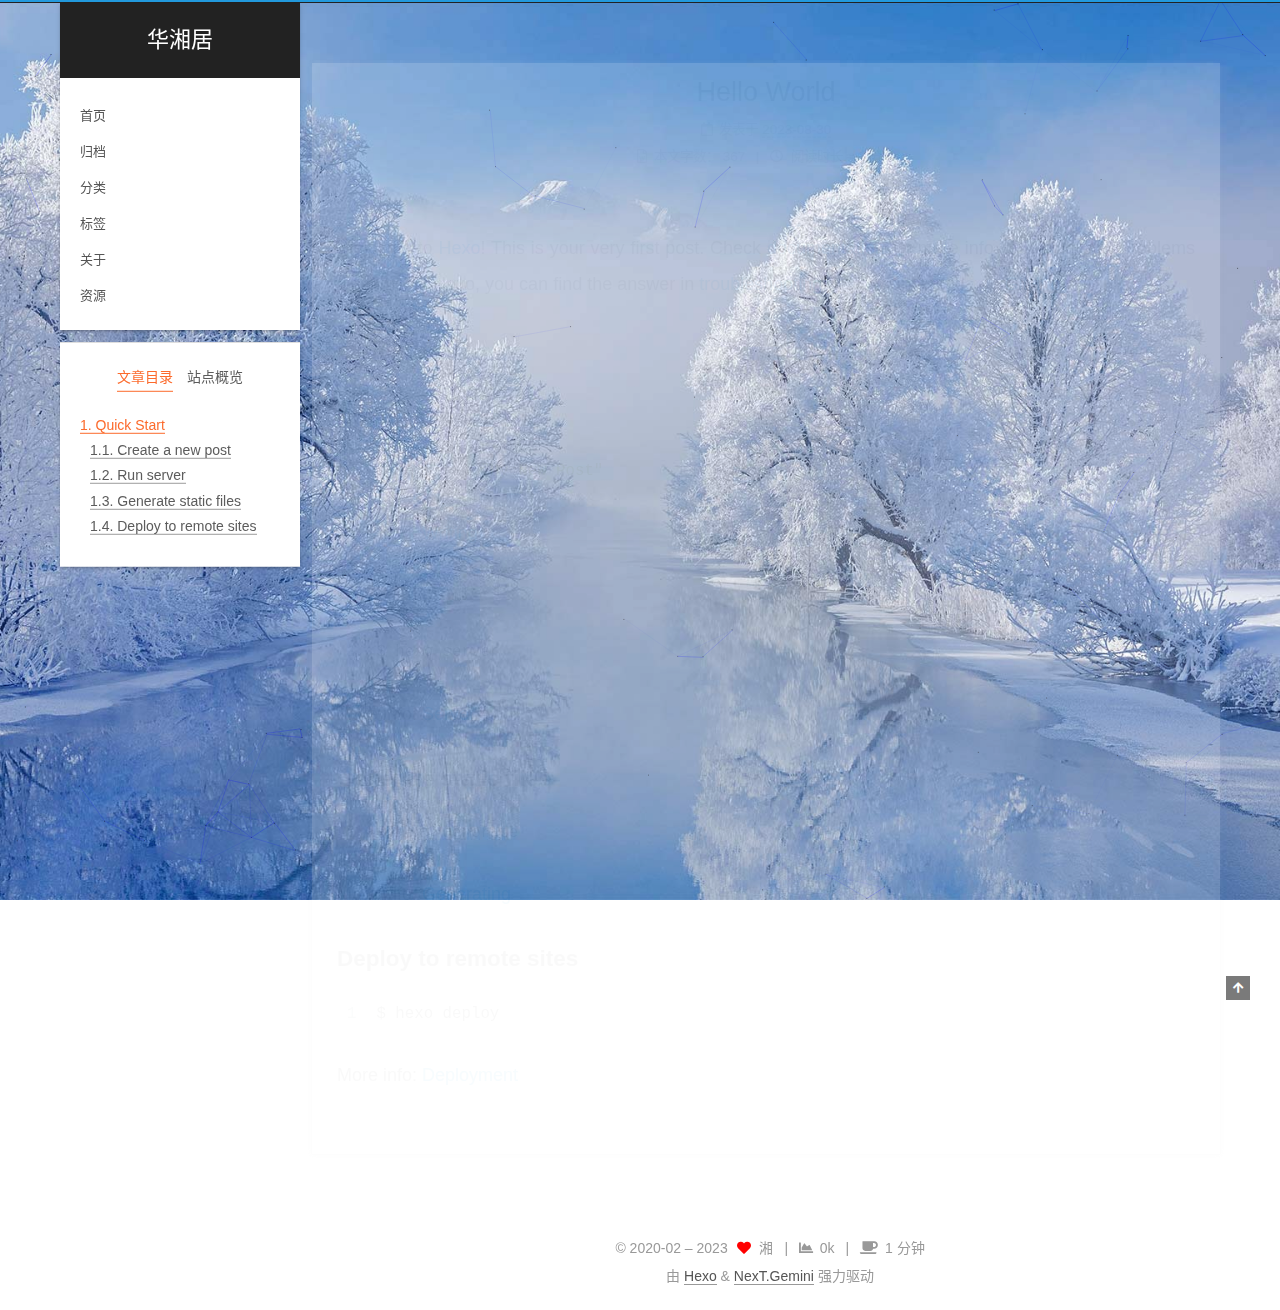
<file: 2023/08/30/hello-world/index.html>
<!DOCTYPE html>
<html lang="zh-CN">
<head>
  <meta charset="UTF-8">
<meta name="viewport" content="width=device-width, initial-scale=1, maximum-scale=2">
<meta name="theme-color" content="#222">
<meta name="generator" content="Hexo 6.3.0">
  <link rel="apple-touch-icon" sizes="180x180" href="/images/apple-touch-icon-next.png">
  <link rel="icon" type="image/png" sizes="32x32" href="/images/favicon-32x32-next.png">
  <link rel="icon" type="image/png" sizes="16x16" href="/images/favicon-16x16-next.png">
  <link rel="mask-icon" href="/images/logo.svg" color="#222">

<link rel="stylesheet" href="/css/main.css">


<link rel="stylesheet" href="/lib/font-awesome/css/all.min.css">
  <link rel="stylesheet" href="/lib/pace/pace-theme-minimal.min.css">
  <script src="/lib/pace/pace.min.js"></script>

<script id="hexo-configurations">
    var NexT = window.NexT || {};
    var CONFIG = {"hostname":"example.com","root":"/","scheme":"Gemini","version":"7.8.0","exturl":false,"sidebar":{"position":"left","display":"post","padding":18,"offset":12,"onmobile":false},"copycode":{"enable":false,"show_result":false,"style":null},"back2top":{"enable":true,"sidebar":false,"scrollpercent":false},"bookmark":{"enable":false,"color":"#222","save":"auto"},"fancybox":false,"mediumzoom":false,"lazyload":false,"pangu":false,"comments":{"style":"tabs","active":null,"storage":true,"lazyload":false,"nav":null},"algolia":{"hits":{"per_page":10},"labels":{"input_placeholder":"Search for Posts","hits_empty":"We didn't find any results for the search: ${query}","hits_stats":"${hits} results found in ${time} ms"}},"localsearch":{"enable":false,"trigger":"auto","top_n_per_article":1,"unescape":false,"preload":false},"motion":{"enable":true,"async":false,"transition":{"post_block":"fadeIn","post_header":"slideDownIn","post_body":"slideDownIn","coll_header":"slideLeftIn","sidebar":"slideUpIn"}}};
  </script>

  <meta name="description" content="Welcome to Hexo! This is your very first post. Check documentation for more info. If you get any problems when using Hexo, you can find the answer in troubleshooting or you can ask me on GitHub. Quick">
<meta property="og:type" content="article">
<meta property="og:title" content="Hello World">
<meta property="og:url" content="http://example.com/2023/08/30/hello-world/index.html">
<meta property="og:site_name" content="华湘居">
<meta property="og:description" content="Welcome to Hexo! This is your very first post. Check documentation for more info. If you get any problems when using Hexo, you can find the answer in troubleshooting or you can ask me on GitHub. Quick">
<meta property="og:locale" content="zh_CN">
<meta property="article:published_time" content="2023-08-30T14:19:42.948Z">
<meta property="article:modified_time" content="2023-08-30T14:19:42.949Z">
<meta property="article:author" content="湘">
<meta name="twitter:card" content="summary">

<link rel="canonical" href="http://example.com/2023/08/30/hello-world/">


<script id="page-configurations">
  // https://hexo.io/docs/variables.html
  CONFIG.page = {
    sidebar: "",
    isHome : false,
    isPost : true,
    lang   : 'zh-CN'
  };
</script>

  <title>Hello World | 华湘居</title>
  






  <noscript>
  <style>
  .use-motion .brand,
  .use-motion .menu-item,
  .sidebar-inner,
  .use-motion .post-block,
  .use-motion .pagination,
  .use-motion .comments,
  .use-motion .post-header,
  .use-motion .post-body,
  .use-motion .collection-header { opacity: initial; }

  .use-motion .site-title,
  .use-motion .site-subtitle {
    opacity: initial;
    top: initial;
  }

  .use-motion .logo-line-before i { left: initial; }
  .use-motion .logo-line-after i { right: initial; }
  </style>
</noscript>

</head>

<body itemscope itemtype="http://schema.org/WebPage">
  <div class="container use-motion">
    <div class="headband"></div>

    <header class="header" itemscope itemtype="http://schema.org/WPHeader">
      <div class="header-inner"><div class="site-brand-container">
  <div class="site-nav-toggle">
    <div class="toggle" aria-label="切换导航栏">
      <span class="toggle-line toggle-line-first"></span>
      <span class="toggle-line toggle-line-middle"></span>
      <span class="toggle-line toggle-line-last"></span>
    </div>
  </div>

  <div class="site-meta">

    <a href="/" class="brand" rel="start">
      <span class="logo-line-before"><i></i></span>
      <h1 class="site-title">华湘居</h1>
      <span class="logo-line-after"><i></i></span>
    </a>
  </div>

  <div class="site-nav-right">
    <div class="toggle popup-trigger">
    </div>
  </div>
</div>




<nav class="site-nav">
  <ul id="menu" class="main-menu menu">
        <li class="menu-item menu-item-home">

    <a href="/" rel="section"><i class="home fa-fw"></i>首页</a>

  </li>
        <li class="menu-item menu-item-archives">

    <a href="/archives/" rel="section"><i class="archive fa-fw"></i>归档</a>

  </li>
        <li class="menu-item menu-item-categories">

    <a href="/categories/" rel="section"><i class="th fa-fw"></i>分类</a>

  </li>
        <li class="menu-item menu-item-tags">

    <a href="/tags/" rel="section"><i class="tags fa-fw"></i>标签</a>

  </li>
        <li class="menu-item menu-item-about">

    <a href="/about/" rel="section"><i class="user fa-fw"></i>关于</a>

  </li>
        <li class="menu-item menu-item-resources">

    <a href="/resources/" rel="section"><i class="download fa-fw"></i>资源</a>

  </li>
  </ul>
</nav>




</div>
    </header>

    
  <div class="back-to-top">
    <i class="fa fa-arrow-up"></i>
    <span>0%</span>
  </div>


    <main class="main">
      <div class="main-inner">
        <div class="content-wrap">
          

          <div class="content post posts-expand">
            

    
  
  
  <article itemscope itemtype="http://schema.org/Article" class="post-block" lang="zh-CN">
    <link itemprop="mainEntityOfPage" href="http://example.com/2023/08/30/hello-world/">

    <span hidden itemprop="author" itemscope itemtype="http://schema.org/Person">
      <meta itemprop="image" content="/images/avatar.gif">
      <meta itemprop="name" content="湘">
      <meta itemprop="description" content="众生皆草木，唯你是青山">
    </span>

    <span hidden itemprop="publisher" itemscope itemtype="http://schema.org/Organization">
      <meta itemprop="name" content="华湘居">
    </span>
      <header class="post-header">
        <h1 class="post-title" itemprop="name headline">
          Hello World
        </h1>

        <div class="post-meta">
            <span class="post-meta-item">
              <span class="post-meta-item-icon">
                <i class="far fa-calendar"></i>
              </span>
              <span class="post-meta-item-text">发表于</span>

              <time title="创建时间：2023-08-30 22:19:42" itemprop="dateCreated datePublished" datetime="2023-08-30T22:19:42+08:00">2023-08-30</time>
            </span>

          <br>
            <span class="post-meta-item" title="本文字数">
              <span class="post-meta-item-icon">
                <i class="far fa-file-word"></i>
              </span>
                <span class="post-meta-item-text">本文字数：</span>
              <span>367</span>
            </span>
            <span class="post-meta-item" title="阅读时长">
              <span class="post-meta-item-icon">
                <i class="far fa-clock"></i>
              </span>
                <span class="post-meta-item-text">阅读时长 &asymp;</span>
              <span>1 分钟</span>
            </span>

        </div>
      </header>

    
    
    
    <div class="post-body" itemprop="articleBody">

      
        <p>Welcome to <a target="_blank" rel="noopener" href="https://hexo.io/">Hexo</a>! This is your very first post. Check <a target="_blank" rel="noopener" href="https://hexo.io/docs/">documentation</a> for more info. If you get any problems when using Hexo, you can find the answer in <a target="_blank" rel="noopener" href="https://hexo.io/docs/troubleshooting.html">troubleshooting</a> or you can ask me on <a target="_blank" rel="noopener" href="https://github.com/hexojs/hexo/issues">GitHub</a>.</p>
<h2 id="Quick-Start"><a href="#Quick-Start" class="headerlink" title="Quick Start"></a>Quick Start</h2><h3 id="Create-a-new-post"><a href="#Create-a-new-post" class="headerlink" title="Create a new post"></a>Create a new post</h3><figure class="highlight bash"><table><tr><td class="gutter"><pre><span class="line">1</span><br></pre></td><td class="code"><pre><span class="line">$ hexo new <span class="string">&quot;My New Post&quot;</span></span><br></pre></td></tr></table></figure>

<p>More info: <a target="_blank" rel="noopener" href="https://hexo.io/docs/writing.html">Writing</a></p>
<h3 id="Run-server"><a href="#Run-server" class="headerlink" title="Run server"></a>Run server</h3><figure class="highlight bash"><table><tr><td class="gutter"><pre><span class="line">1</span><br></pre></td><td class="code"><pre><span class="line">$ hexo server</span><br></pre></td></tr></table></figure>

<p>More info: <a target="_blank" rel="noopener" href="https://hexo.io/docs/server.html">Server</a></p>
<h3 id="Generate-static-files"><a href="#Generate-static-files" class="headerlink" title="Generate static files"></a>Generate static files</h3><figure class="highlight bash"><table><tr><td class="gutter"><pre><span class="line">1</span><br></pre></td><td class="code"><pre><span class="line">$ hexo generate</span><br></pre></td></tr></table></figure>

<p>More info: <a target="_blank" rel="noopener" href="https://hexo.io/docs/generating.html">Generating</a></p>
<h3 id="Deploy-to-remote-sites"><a href="#Deploy-to-remote-sites" class="headerlink" title="Deploy to remote sites"></a>Deploy to remote sites</h3><figure class="highlight bash"><table><tr><td class="gutter"><pre><span class="line">1</span><br></pre></td><td class="code"><pre><span class="line">$ hexo deploy</span><br></pre></td></tr></table></figure>

<p>More info: <a target="_blank" rel="noopener" href="https://hexo.io/docs/one-command-deployment.html">Deployment</a></p>

    </div>

    
    
    

      <footer class="post-footer">

        


        
      </footer>
    
  </article>
  
  
  



          </div>
          

<script>
  window.addEventListener('tabs:register', () => {
    let { activeClass } = CONFIG.comments;
    if (CONFIG.comments.storage) {
      activeClass = localStorage.getItem('comments_active') || activeClass;
    }
    if (activeClass) {
      let activeTab = document.querySelector(`a[href="#comment-${activeClass}"]`);
      if (activeTab) {
        activeTab.click();
      }
    }
  });
  if (CONFIG.comments.storage) {
    window.addEventListener('tabs:click', event => {
      if (!event.target.matches('.tabs-comment .tab-content .tab-pane')) return;
      let commentClass = event.target.classList[1];
      localStorage.setItem('comments_active', commentClass);
    });
  }
</script>

        </div>
          
  
  <div class="toggle sidebar-toggle">
    <span class="toggle-line toggle-line-first"></span>
    <span class="toggle-line toggle-line-middle"></span>
    <span class="toggle-line toggle-line-last"></span>
  </div>

  <aside class="sidebar">
    <div class="sidebar-inner">

      <ul class="sidebar-nav motion-element">
        <li class="sidebar-nav-toc">
          文章目录
        </li>
        <li class="sidebar-nav-overview">
          站点概览
        </li>
      </ul>

      <!--noindex-->
      <div class="post-toc-wrap sidebar-panel">
          <div class="post-toc motion-element"><ol class="nav"><li class="nav-item nav-level-2"><a class="nav-link" href="#Quick-Start"><span class="nav-number">1.</span> <span class="nav-text">Quick Start</span></a><ol class="nav-child"><li class="nav-item nav-level-3"><a class="nav-link" href="#Create-a-new-post"><span class="nav-number">1.1.</span> <span class="nav-text">Create a new post</span></a></li><li class="nav-item nav-level-3"><a class="nav-link" href="#Run-server"><span class="nav-number">1.2.</span> <span class="nav-text">Run server</span></a></li><li class="nav-item nav-level-3"><a class="nav-link" href="#Generate-static-files"><span class="nav-number">1.3.</span> <span class="nav-text">Generate static files</span></a></li><li class="nav-item nav-level-3"><a class="nav-link" href="#Deploy-to-remote-sites"><span class="nav-number">1.4.</span> <span class="nav-text">Deploy to remote sites</span></a></li></ol></li></ol></div>
      </div>
      <!--/noindex-->

      <div class="site-overview-wrap sidebar-panel">
        <div class="site-author motion-element" itemprop="author" itemscope itemtype="http://schema.org/Person">
    <img class="site-author-image" itemprop="image" alt="湘"
      src="/images/avatar.gif">
  <p class="site-author-name" itemprop="name">湘</p>
  <div class="site-description" itemprop="description">众生皆草木，唯你是青山</div>
</div>
<div class="site-state-wrap motion-element">
  <nav class="site-state">
      <div class="site-state-item site-state-posts">
          <a href="/archives/">
        
          <span class="site-state-item-count">1</span>
          <span class="site-state-item-name">日志</span>
        </a>
      </div>
  </nav>
</div>


  <div class="links-of-blogroll motion-element">
    <div class="links-of-blogroll-title"><i class="link fa-fw"></i>
      链接网站
    </div>
    <ul class="links-of-blogroll-list">
        <li class="links-of-blogroll-item">
          <a href="https://baidu.com/" title="https:&#x2F;&#x2F;baidu.com" rel="noopener" target="_blank">百度</a>
        </li>
        <li class="links-of-blogroll-item">
          <a href="https://fishc.com.cn/" title="https:&#x2F;&#x2F;fishc.com.cn" rel="noopener" target="_blank">鱼C论坛</a>
        </li>
    </ul>
  </div>

      </div>

    </div>
  </aside>
  <div id="sidebar-dimmer"></div>


      </div>
    </main>

    <footer class="footer">
      <div class="footer-inner">
        

        

<div class="copyright">
  
  &copy; 2020-02 – 
  <span itemprop="copyrightYear">2023</span>
  <span class="with-love">
    <i class="fa fa-heart"></i>
  </span>
  <span class="author" itemprop="copyrightHolder">湘</span>
    <span class="post-meta-divider">|</span>
    <span class="post-meta-item-icon">
      <i class="fa fa-chart-area"></i>
    </span>
    <span title="站点总字数">0k</span>
    <span class="post-meta-divider">|</span>
    <span class="post-meta-item-icon">
      <i class="fa fa-coffee"></i>
    </span>
    <span title="站点阅读时长">1 分钟</span>
</div>
  <div class="powered-by">由 <a href="https://hexo.io/" class="theme-link" rel="noopener" target="_blank">Hexo</a> & <a href="https://theme-next.org/" class="theme-link" rel="noopener" target="_blank">NexT.Gemini</a> 强力驱动
  </div>

        








      </div>
    </footer>
  </div>

  
  
  <script color='0,0,255' opacity='0.5' zIndex='-1' count='99' src="/lib/canvas-nest/canvas-nest.min.js"></script>
  <script src="/lib/anime.min.js"></script>
  <script src="/lib/velocity/velocity.min.js"></script>
  <script src="/lib/velocity/velocity.ui.min.js"></script>

<script src="/js/utils.js"></script>

<script src="/js/motion.js"></script>


<script src="/js/schemes/pisces.js"></script>


<script src="/js/next-boot.js"></script>


  <script defer src="/lib/three/three.min.js"></script>


  















  

  

</body>
</html>
</file>
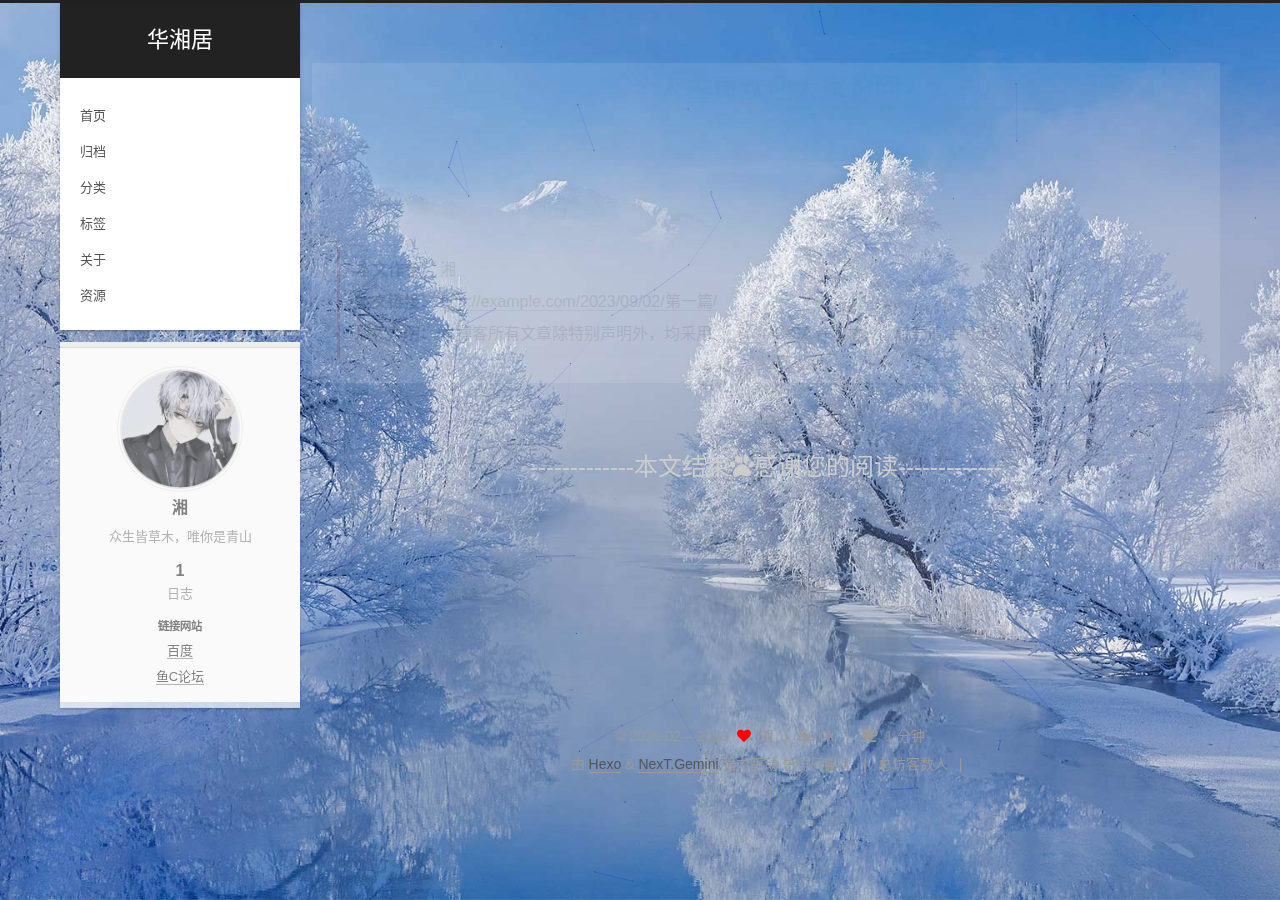
<file: 2023/09/02/第一篇/index.html>
<!DOCTYPE html>
<html lang="zh-CN">
<head>
  <meta charset="UTF-8">
<meta name="viewport" content="width=device-width, initial-scale=1, maximum-scale=2">
<meta name="theme-color" content="#222">
<meta name="generator" content="Hexo 6.3.0">
  <link rel="apple-touch-icon" sizes="180x180" href="/images/apple-touch-icon-next.png">
  <link rel="icon" type="image/png" sizes="32x32" href="/images/favicon-32x32-next.png">
  <link rel="icon" type="image/png" sizes="16x16" href="/images/favicon-16x16-next.png">
  <link rel="mask-icon" href="/images/logo.svg" color="#222">

<link rel="stylesheet" href="/css/main.css">


<link rel="stylesheet" href="/lib/font-awesome/css/all.min.css">
  <link rel="stylesheet" href="/lib/pace/pace-theme-minimal.min.css">
  <script src="/lib/pace/pace.min.js"></script>

<script id="hexo-configurations">
    var NexT = window.NexT || {};
    var CONFIG = {"hostname":"example.com","root":"/","scheme":"Gemini","version":"7.8.0","exturl":false,"sidebar":{"position":"left","display":"post","padding":18,"offset":12,"onmobile":false},"copycode":{"enable":false,"show_result":false,"style":null},"back2top":{"enable":true,"sidebar":false,"scrollpercent":false},"bookmark":{"enable":false,"color":"#222","save":"auto"},"fancybox":false,"mediumzoom":false,"lazyload":false,"pangu":false,"comments":{"style":"tabs","active":null,"storage":true,"lazyload":false,"nav":null},"algolia":{"hits":{"per_page":10},"labels":{"input_placeholder":"Search for Posts","hits_empty":"We didn't find any results for the search: ${query}","hits_stats":"${hits} results found in ${time} ms"}},"localsearch":{"enable":false,"trigger":"auto","top_n_per_article":1,"unescape":false,"preload":false},"motion":{"enable":true,"async":false,"transition":{"post_block":"fadeIn","post_header":"slideDownIn","post_body":"slideDownIn","coll_header":"slideLeftIn","sidebar":"slideUpIn"}}};
  </script>

  <meta name="description" content="众生皆草木，唯你是青山">
<meta property="og:type" content="article">
<meta property="og:title" content="个人主页欢迎大家访问">
<meta property="og:url" content="http://example.com/2023/09/02/%E7%AC%AC%E4%B8%80%E7%AF%87/index.html">
<meta property="og:site_name" content="华湘居">
<meta property="og:description" content="众生皆草木，唯你是青山">
<meta property="og:locale" content="zh_CN">
<meta property="article:published_time" content="2023-09-02T09:33:40.865Z">
<meta property="article:modified_time" content="2023-09-17T22:42:25.470Z">
<meta property="article:author" content="湘">
<meta name="twitter:card" content="summary">

<link rel="canonical" href="http://example.com/2023/09/02/%E7%AC%AC%E4%B8%80%E7%AF%87/">


<script id="page-configurations">
  // https://hexo.io/docs/variables.html
  CONFIG.page = {
    sidebar: "",
    isHome : false,
    isPost : true,
    lang   : 'zh-CN'
  };
</script>

  <title>个人主页欢迎大家访问 | 华湘居</title>
  






  <noscript>
  <style>
  .use-motion .brand,
  .use-motion .menu-item,
  .sidebar-inner,
  .use-motion .post-block,
  .use-motion .pagination,
  .use-motion .comments,
  .use-motion .post-header,
  .use-motion .post-body,
  .use-motion .collection-header { opacity: initial; }

  .use-motion .site-title,
  .use-motion .site-subtitle {
    opacity: initial;
    top: initial;
  }

  .use-motion .logo-line-before i { left: initial; }
  .use-motion .logo-line-after i { right: initial; }
  </style>
</noscript>

</head>

<body itemscope itemtype="http://schema.org/WebPage">
  <div class="container use-motion">
    <div class="headband"></div>

    <header class="header" itemscope itemtype="http://schema.org/WPHeader">
      <div class="header-inner"><div class="site-brand-container">
  <div class="site-nav-toggle">
    <div class="toggle" aria-label="切换导航栏">
      <span class="toggle-line toggle-line-first"></span>
      <span class="toggle-line toggle-line-middle"></span>
      <span class="toggle-line toggle-line-last"></span>
    </div>
  </div>

  <div class="site-meta">

    <a href="/" class="brand" rel="start">
      <span class="logo-line-before"><i></i></span>
      <h1 class="site-title">华湘居</h1>
      <span class="logo-line-after"><i></i></span>
    </a>
  </div>

  <div class="site-nav-right">
    <div class="toggle popup-trigger">
    </div>
  </div>
</div>




<nav class="site-nav">
  <ul id="menu" class="main-menu menu">
        <li class="menu-item menu-item-home">

    <a href="/" rel="section"><i class="home fa-fw"></i>首页</a>

  </li>
        <li class="menu-item menu-item-archives">

    <a href="/archives/" rel="section"><i class="archive fa-fw"></i>归档</a>

  </li>
        <li class="menu-item menu-item-categories">

    <a href="/categories/" rel="section"><i class="th fa-fw"></i>分类</a>

  </li>
        <li class="menu-item menu-item-tags">

    <a href="/tags/" rel="section"><i class="tags fa-fw"></i>标签</a>

  </li>
        <li class="menu-item menu-item-about">

    <a href="/about/" rel="section"><i class="user fa-fw"></i>关于</a>

  </li>
        <li class="menu-item menu-item-resources">

    <a href="/resources/" rel="section"><i class="download fa-fw"></i>资源</a>

  </li>
  </ul>
</nav>




</div>
    </header>

    
  <div class="back-to-top">
    <i class="fa fa-arrow-up"></i>
    <span>0%</span>
  </div>


    <main class="main">
      <div class="main-inner">
        <div class="content-wrap">
          

          <div class="content post posts-expand">
            

    
  
  
  <article itemscope itemtype="http://schema.org/Article" class="post-block" lang="zh-CN">
    <link itemprop="mainEntityOfPage" href="http://example.com/2023/09/02/%E7%AC%AC%E4%B8%80%E7%AF%87/">

    <span hidden itemprop="author" itemscope itemtype="http://schema.org/Person">
      <meta itemprop="image" content="/images/avatar.gif">
      <meta itemprop="name" content="湘">
      <meta itemprop="description" content="众生皆草木，唯你是青山">
    </span>

    <span hidden itemprop="publisher" itemscope itemtype="http://schema.org/Organization">
      <meta itemprop="name" content="华湘居">
    </span>
      <header class="post-header">
        <h1 class="post-title" itemprop="name headline">
          个人主页欢迎大家访问
        </h1>

        <div class="post-meta">
            <span class="post-meta-item">
              <span class="post-meta-item-icon">
                <i class="far fa-calendar"></i>
              </span>
              <span class="post-meta-item-text">发表于</span>

              <time title="创建时间：2023-09-02 17:33:40" itemprop="dateCreated datePublished" datetime="2023-09-02T17:33:40+08:00">2023-09-02</time>
            </span>
              <span class="post-meta-item">
                <span class="post-meta-item-icon">
                  <i class="far fa-calendar-check"></i>
                </span>
                <span class="post-meta-item-text">更新于</span>
                <time title="修改时间：2023-09-18 06:42:25" itemprop="dateModified" datetime="2023-09-18T06:42:25+08:00">2023-09-18</time>
              </span>

          
            <span class="post-meta-item" title="阅读次数" id="busuanzi_container_page_pv" style="display: none;">
              <span class="post-meta-item-icon">
                <i class="fa fa-eye"></i>
              </span>
              <span class="post-meta-item-text">阅读次数：</span>
              <span id="busuanzi_value_page_pv"></span>
            </span><br>
            <span class="post-meta-item" title="本文字数">
              <span class="post-meta-item-icon">
                <i class="far fa-file-word"></i>
              </span>
                <span class="post-meta-item-text">本文字数：</span>
              <span>0</span>
            </span>
            <span class="post-meta-item" title="阅读时长">
              <span class="post-meta-item-icon">
                <i class="far fa-clock"></i>
              </span>
                <span class="post-meta-item-text">阅读时长 &asymp;</span>
              <span>1 分钟</span>
            </span>

        </div>
      </header>

    
    
    
    <div class="post-body" itemprop="articleBody">

      
        
    </div>

    
    
    
        

<div>
<ul class="post-copyright">
  <li class="post-copyright-author">
    <strong>本文作者： </strong>湘
  </li>
  <li class="post-copyright-link">
    <strong>本文链接：</strong>
    <a href="http://example.com/2023/09/02/%E7%AC%AC%E4%B8%80%E7%AF%87/" title="个人主页欢迎大家访问">http://example.com/2023/09/02/第一篇/</a>
  </li>
  <li class="post-copyright-license">
    <strong>版权声明： </strong>本博客所有文章除特别声明外，均采用 <a href="https://creativecommons.org/licenses/by-nc-sa/4.0/" rel="noopener" target="_blank"><i class="fab fa-fw fa-creative-commons"></i>BY-NC-SA</a> 许可协议。转载请注明出处！
  </li>
</ul>
</div>


      <footer class="post-footer">

        


        
      </footer>
    
  </article>
  
  
  
 
   <div>
     <div>
    
        <div style="text-align:center;color: #ccc;font-size:24px;">-------------本文结束<i class="fa fa-paw"></i>感谢您的阅读-------------</div>
    
</div>
   </div>
 


          </div>
          
    
  <div class="comments">
    <div id="lv-container" data-id="city" data-uid="MTAyMC81OTAwMC8zNTQ2Mg=="></div>
  </div>
  

<script>
  window.addEventListener('tabs:register', () => {
    let { activeClass } = CONFIG.comments;
    if (CONFIG.comments.storage) {
      activeClass = localStorage.getItem('comments_active') || activeClass;
    }
    if (activeClass) {
      let activeTab = document.querySelector(`a[href="#comment-${activeClass}"]`);
      if (activeTab) {
        activeTab.click();
      }
    }
  });
  if (CONFIG.comments.storage) {
    window.addEventListener('tabs:click', event => {
      if (!event.target.matches('.tabs-comment .tab-content .tab-pane')) return;
      let commentClass = event.target.classList[1];
      localStorage.setItem('comments_active', commentClass);
    });
  }
</script>

        </div>
          
  
  <div class="toggle sidebar-toggle">
    <span class="toggle-line toggle-line-first"></span>
    <span class="toggle-line toggle-line-middle"></span>
    <span class="toggle-line toggle-line-last"></span>
  </div>

  <aside class="sidebar">
    <div class="sidebar-inner">

      <ul class="sidebar-nav motion-element">
        <li class="sidebar-nav-toc">
          文章目录
        </li>
        <li class="sidebar-nav-overview">
          站点概览
        </li>
      </ul>

      <!--noindex-->
      <div class="post-toc-wrap sidebar-panel">
      </div>
      <!--/noindex-->

      <div class="site-overview-wrap sidebar-panel">
        <div class="site-author motion-element" itemprop="author" itemscope itemtype="http://schema.org/Person">
    <img class="site-author-image" itemprop="image" alt="湘"
      src="/images/avatar.gif">
  <p class="site-author-name" itemprop="name">湘</p>
  <div class="site-description" itemprop="description">众生皆草木，唯你是青山</div>
</div>
<div class="site-state-wrap motion-element">
  <nav class="site-state">
      <div class="site-state-item site-state-posts">
          <a href="/archives/">
        
          <span class="site-state-item-count">1</span>
          <span class="site-state-item-name">日志</span>
        </a>
      </div>
  </nav>
</div>


  <div class="links-of-blogroll motion-element">
    <div class="links-of-blogroll-title"><i class="link fa-fw"></i>
      链接网站
    </div>
    <ul class="links-of-blogroll-list">
        <li class="links-of-blogroll-item">
          <a href="https://baidu.com/" title="https:&#x2F;&#x2F;baidu.com" rel="noopener" target="_blank">百度</a>
        </li>
        <li class="links-of-blogroll-item">
          <a href="https://fishc.com.cn/" title="https:&#x2F;&#x2F;fishc.com.cn" rel="noopener" target="_blank">鱼C论坛</a>
        </li>
    </ul>
  </div>

      </div>

    </div>
  </aside>
  <div id="sidebar-dimmer"></div>


      </div>
    </main>

    <footer class="footer">
      <div class="footer-inner">
        

        

<div class="copyright">
  
  &copy; 2020-02 – 
  <span itemprop="copyrightYear">2023</span>
  <span class="with-love">
    <i class="fa fa-heart"></i>
  </span>
  <span class="author" itemprop="copyrightHolder">湘</span>
    <span class="post-meta-divider">|</span>
    <span class="post-meta-item-icon">
      <i class="fa fa-chart-area"></i>
    </span>
    <span title="站点总字数">0k</span>
    <span class="post-meta-divider">|</span>
    <span class="post-meta-item-icon">
      <i class="fa fa-coffee"></i>
    </span>
    <span title="站点阅读时长">1 分钟</span>
</div>
  <div class="powered-by">由 <a href="https://hexo.io/" class="theme-link" rel="noopener" target="_blank">Hexo</a> & <a href="https://theme-next.org/" class="theme-link" rel="noopener" target="_blank">NexT.Gemini</a> 强力驱动
  </div>

    <script async src="//dn-lbstatics.qbox.me/busuanzi/2.3/busuanzi.pure.mini.js"></script>

    <span id="busuanzi_container_site_pv">总访问量<span id="busuanzi_value_site_pv"></span>次</span>
    <span class="post-meta-divider">|</span>
    <span id="busuanzi_container_site_uv">总访客数<span id="busuanzi_value_site_uv"></span>人</span>
    <span class="post-meta-divider">|</span>
<!-- 不蒜子计数初始值纠正 -->
<script>
$(document).ready(function() {

    var int = setInterval(fixCount, 50);  // 50ms周期检测函数
    var countOffset = 20000;  // 初始化首次数据

    function fixCount() {            
       if (document.getElementById("busuanzi_container_site_pv").style.display != "none")
        {
            $("#busuanzi_value_site_pv").html(parseInt($("#busuanzi_value_site_pv").html()) + countOffset); 
            clearInterval(int);
        }                  
        if ($("#busuanzi_container_site_pv").css("display") != "none")
        {
            $("#busuanzi_value_site_uv").html(parseInt($("#busuanzi_value_site_uv").html()) + countOffset); // 加上初始数据 
            clearInterval(int); // 停止检测
        }  
    }
       	
});
</script> 


        
<div class="busuanzi-count">
  <script async src="https://busuanzi.ibruce.info/busuanzi/2.3/busuanzi.pure.mini.js"></script>
    <span class="post-meta-item" id="busuanzi_container_site_uv" style="display: none;">
      <span class="post-meta-item-icon">
        <i class="fa fa-user"></i>
      </span>
      <span class="site-uv" title="总访客量">
        <span id="busuanzi_value_site_uv"></span>
      </span>
    </span>
    <span class="post-meta-divider">|</span>
    <span class="post-meta-item" id="busuanzi_container_site_pv" style="display: none;">
      <span class="post-meta-item-icon">
        <i class="fa fa-eye"></i>
      </span>
      <span class="site-pv" title="总访问量">
        <span id="busuanzi_value_site_pv"></span>
      </span>
    </span>
</div>








      </div>
    </footer>
  </div>

  
  
  <script color='0,0,255' opacity='0.5' zIndex='-1' count='99' src="/lib/canvas-nest/canvas-nest.min.js"></script>
  <script src="/lib/anime.min.js"></script>
  <script src="/lib/velocity/velocity.min.js"></script>
  <script src="/lib/velocity/velocity.ui.min.js"></script>

<script src="/js/utils.js"></script>

<script src="/js/motion.js"></script>


<script src="/js/schemes/pisces.js"></script>


<script src="/js/next-boot.js"></script>


  <script defer src="/lib/three/three.min.js"></script>


  















  

  

<script>
NexT.utils.loadComments(document.querySelector('#lv-container'), () => {
  window.livereOptions = {
    refer: location.pathname.replace(CONFIG.root, '').replace('index.html', '')
  };
  (function(d, s) {
    var j, e = d.getElementsByTagName(s)[0];
    if (typeof LivereTower === 'function') { return; }
    j = d.createElement(s);
    j.src = 'https://cdn-city.livere.com/js/embed.dist.js';
    j.async = true;
    e.parentNode.insertBefore(j, e);
  })(document, 'script');
});
</script>

</body>
</html>
</file>
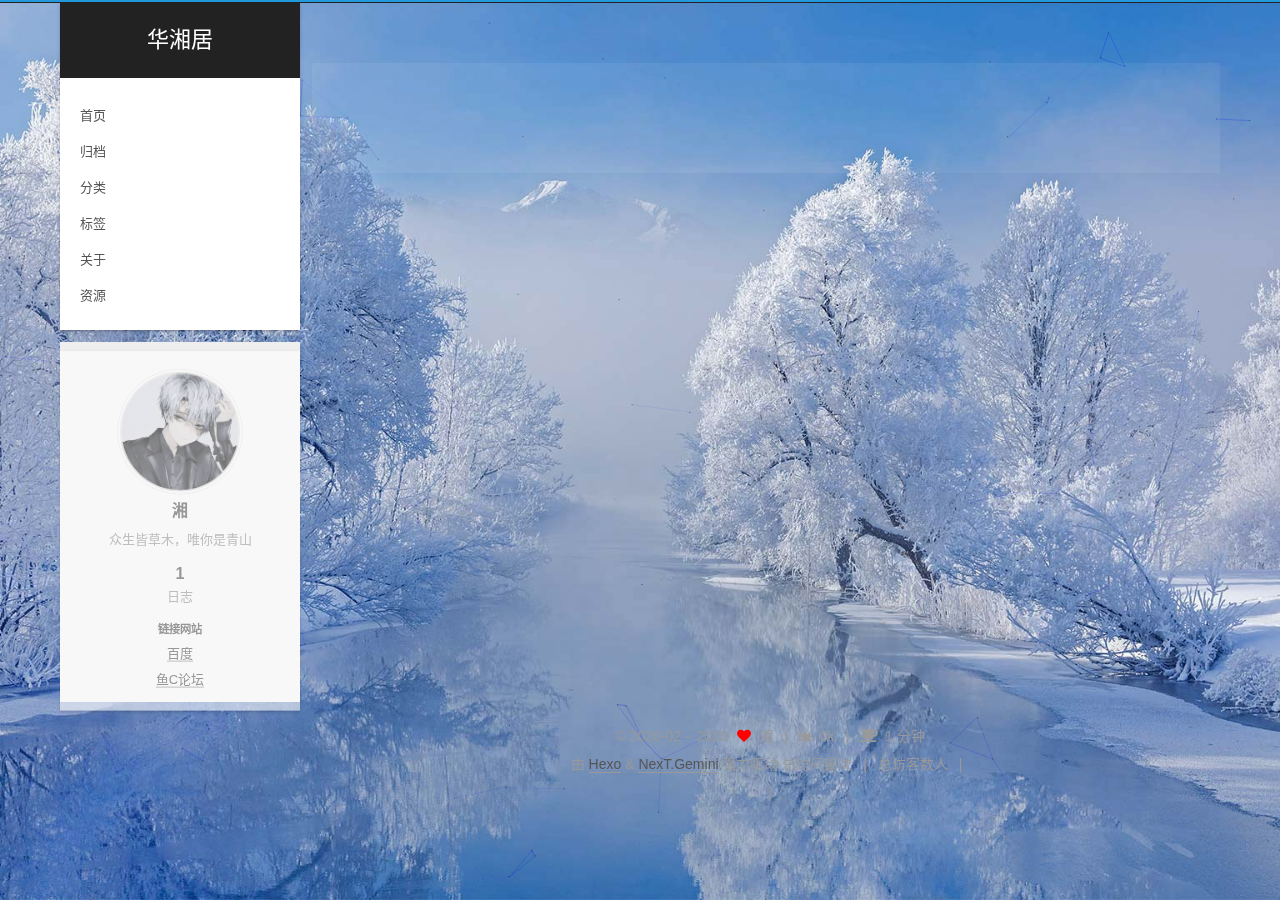
<file: README.html>
<!DOCTYPE html>
<html lang="zh-CN">
<head>
  <meta charset="UTF-8">
<meta name="viewport" content="width=device-width, initial-scale=1, maximum-scale=2">
<meta name="theme-color" content="#222">
<meta name="generator" content="Hexo 6.3.0">
  <link rel="apple-touch-icon" sizes="180x180" href="/images/apple-touch-icon-next.png">
  <link rel="icon" type="image/png" sizes="32x32" href="/images/favicon-32x32-next.png">
  <link rel="icon" type="image/png" sizes="16x16" href="/images/favicon-16x16-next.png">
  <link rel="mask-icon" href="/images/logo.svg" color="#222">

<link rel="stylesheet" href="/css/main.css">


<link rel="stylesheet" href="/lib/font-awesome/css/all.min.css">
  <link rel="stylesheet" href="/lib/pace/pace-theme-minimal.min.css">
  <script src="/lib/pace/pace.min.js"></script>

<script id="hexo-configurations">
    var NexT = window.NexT || {};
    var CONFIG = {"hostname":"example.com","root":"/","scheme":"Gemini","version":"7.8.0","exturl":false,"sidebar":{"position":"left","display":"post","padding":18,"offset":12,"onmobile":false},"copycode":{"enable":false,"show_result":false,"style":null},"back2top":{"enable":true,"sidebar":false,"scrollpercent":false},"bookmark":{"enable":false,"color":"#222","save":"auto"},"fancybox":false,"mediumzoom":false,"lazyload":false,"pangu":false,"comments":{"style":"tabs","active":null,"storage":true,"lazyload":false,"nav":null},"algolia":{"hits":{"per_page":10},"labels":{"input_placeholder":"Search for Posts","hits_empty":"We didn't find any results for the search: ${query}","hits_stats":"${hits} results found in ${time} ms"}},"localsearch":{"enable":false,"trigger":"auto","top_n_per_article":1,"unescape":false,"preload":false},"motion":{"enable":true,"async":false,"transition":{"post_block":"fadeIn","post_header":"slideDownIn","post_body":"slideDownIn","coll_header":"slideLeftIn","sidebar":"slideUpIn"}}};
  </script>

  <meta name="description" content="众生皆草木，唯你是青山">
<meta property="og:type" content="website">
<meta property="og:title" content="华湘居">
<meta property="og:url" content="http://example.com/README.html">
<meta property="og:site_name" content="华湘居">
<meta property="og:description" content="众生皆草木，唯你是青山">
<meta property="og:locale" content="zh_CN">
<meta property="article:published_time" content="2023-09-02T09:28:27.106Z">
<meta property="article:modified_time" content="2023-09-02T09:28:15.127Z">
<meta property="article:author" content="湘">
<meta name="twitter:card" content="summary">

<link rel="canonical" href="http://example.com/README">


<script id="page-configurations">
  // https://hexo.io/docs/variables.html
  CONFIG.page = {
    sidebar: "",
    isHome : false,
    isPost : false,
    lang   : 'zh-CN'
  };
</script>

  <title> | 华湘居
</title>
  






  <noscript>
  <style>
  .use-motion .brand,
  .use-motion .menu-item,
  .sidebar-inner,
  .use-motion .post-block,
  .use-motion .pagination,
  .use-motion .comments,
  .use-motion .post-header,
  .use-motion .post-body,
  .use-motion .collection-header { opacity: initial; }

  .use-motion .site-title,
  .use-motion .site-subtitle {
    opacity: initial;
    top: initial;
  }

  .use-motion .logo-line-before i { left: initial; }
  .use-motion .logo-line-after i { right: initial; }
  </style>
</noscript>

</head>

<body itemscope itemtype="http://schema.org/WebPage">
  <div class="container use-motion">
    <div class="headband"></div>

    <header class="header" itemscope itemtype="http://schema.org/WPHeader">
      <div class="header-inner"><div class="site-brand-container">
  <div class="site-nav-toggle">
    <div class="toggle" aria-label="切换导航栏">
      <span class="toggle-line toggle-line-first"></span>
      <span class="toggle-line toggle-line-middle"></span>
      <span class="toggle-line toggle-line-last"></span>
    </div>
  </div>

  <div class="site-meta">

    <a href="/" class="brand" rel="start">
      <span class="logo-line-before"><i></i></span>
      <h1 class="site-title">华湘居</h1>
      <span class="logo-line-after"><i></i></span>
    </a>
  </div>

  <div class="site-nav-right">
    <div class="toggle popup-trigger">
    </div>
  </div>
</div>




<nav class="site-nav">
  <ul id="menu" class="main-menu menu">
        <li class="menu-item menu-item-home">

    <a href="/" rel="section"><i class="home fa-fw"></i>首页</a>

  </li>
        <li class="menu-item menu-item-archives">

    <a href="/archives/" rel="section"><i class="archive fa-fw"></i>归档</a>

  </li>
        <li class="menu-item menu-item-categories">

    <a href="/categories/" rel="section"><i class="th fa-fw"></i>分类</a>

  </li>
        <li class="menu-item menu-item-tags">

    <a href="/tags/" rel="section"><i class="tags fa-fw"></i>标签</a>

  </li>
        <li class="menu-item menu-item-about">

    <a href="/about/" rel="section"><i class="user fa-fw"></i>关于</a>

  </li>
        <li class="menu-item menu-item-resources">

    <a href="/resources/" rel="section"><i class="download fa-fw"></i>资源</a>

  </li>
  </ul>
</nav>




</div>
    </header>

    
  <div class="back-to-top">
    <i class="fa fa-arrow-up"></i>
    <span>0%</span>
  </div>


    <main class="main">
      <div class="main-inner">
        <div class="content-wrap">
          
  
  

          <div class="content page posts-expand">
            

    
    
    
    <div class="post-block" lang="zh-CN">
      <header class="post-header">

<h1 class="post-title" itemprop="name headline">
</h1>

<div class="post-meta">
  

</div>

</header>

      
      
      
      <div class="post-body">
          
      </div>
      
      
      
    </div>
    

    
    
    


          </div>
          
    
  <div class="comments">
    <div id="lv-container" data-id="city" data-uid="MTAyMC81OTAwMC8zNTQ2Mg=="></div>
  </div>
  

<script>
  window.addEventListener('tabs:register', () => {
    let { activeClass } = CONFIG.comments;
    if (CONFIG.comments.storage) {
      activeClass = localStorage.getItem('comments_active') || activeClass;
    }
    if (activeClass) {
      let activeTab = document.querySelector(`a[href="#comment-${activeClass}"]`);
      if (activeTab) {
        activeTab.click();
      }
    }
  });
  if (CONFIG.comments.storage) {
    window.addEventListener('tabs:click', event => {
      if (!event.target.matches('.tabs-comment .tab-content .tab-pane')) return;
      let commentClass = event.target.classList[1];
      localStorage.setItem('comments_active', commentClass);
    });
  }
</script>

        </div>
          
  
  <div class="toggle sidebar-toggle">
    <span class="toggle-line toggle-line-first"></span>
    <span class="toggle-line toggle-line-middle"></span>
    <span class="toggle-line toggle-line-last"></span>
  </div>

  <aside class="sidebar">
    <div class="sidebar-inner">

      <ul class="sidebar-nav motion-element">
        <li class="sidebar-nav-toc">
          文章目录
        </li>
        <li class="sidebar-nav-overview">
          站点概览
        </li>
      </ul>

      <!--noindex-->
      <div class="post-toc-wrap sidebar-panel">
      </div>
      <!--/noindex-->

      <div class="site-overview-wrap sidebar-panel">
        <div class="site-author motion-element" itemprop="author" itemscope itemtype="http://schema.org/Person">
    <img class="site-author-image" itemprop="image" alt="湘"
      src="/images/avatar.gif">
  <p class="site-author-name" itemprop="name">湘</p>
  <div class="site-description" itemprop="description">众生皆草木，唯你是青山</div>
</div>
<div class="site-state-wrap motion-element">
  <nav class="site-state">
      <div class="site-state-item site-state-posts">
          <a href="/archives/">
        
          <span class="site-state-item-count">1</span>
          <span class="site-state-item-name">日志</span>
        </a>
      </div>
  </nav>
</div>


  <div class="links-of-blogroll motion-element">
    <div class="links-of-blogroll-title"><i class="link fa-fw"></i>
      链接网站
    </div>
    <ul class="links-of-blogroll-list">
        <li class="links-of-blogroll-item">
          <a href="https://baidu.com/" title="https:&#x2F;&#x2F;baidu.com" rel="noopener" target="_blank">百度</a>
        </li>
        <li class="links-of-blogroll-item">
          <a href="https://fishc.com.cn/" title="https:&#x2F;&#x2F;fishc.com.cn" rel="noopener" target="_blank">鱼C论坛</a>
        </li>
    </ul>
  </div>

      </div>

    </div>
  </aside>
  <div id="sidebar-dimmer"></div>


      </div>
    </main>

    <footer class="footer">
      <div class="footer-inner">
        

        

<div class="copyright">
  
  &copy; 2020-02 – 
  <span itemprop="copyrightYear">2023</span>
  <span class="with-love">
    <i class="fa fa-heart"></i>
  </span>
  <span class="author" itemprop="copyrightHolder">湘</span>
    <span class="post-meta-divider">|</span>
    <span class="post-meta-item-icon">
      <i class="fa fa-chart-area"></i>
    </span>
    <span title="站点总字数">0k</span>
    <span class="post-meta-divider">|</span>
    <span class="post-meta-item-icon">
      <i class="fa fa-coffee"></i>
    </span>
    <span title="站点阅读时长">1 分钟</span>
</div>
  <div class="powered-by">由 <a href="https://hexo.io/" class="theme-link" rel="noopener" target="_blank">Hexo</a> & <a href="https://theme-next.org/" class="theme-link" rel="noopener" target="_blank">NexT.Gemini</a> 强力驱动
  </div>

    <script async src="//dn-lbstatics.qbox.me/busuanzi/2.3/busuanzi.pure.mini.js"></script>

    <span id="busuanzi_container_site_pv">总访问量<span id="busuanzi_value_site_pv"></span>次</span>
    <span class="post-meta-divider">|</span>
    <span id="busuanzi_container_site_uv">总访客数<span id="busuanzi_value_site_uv"></span>人</span>
    <span class="post-meta-divider">|</span>
<!-- 不蒜子计数初始值纠正 -->
<script>
$(document).ready(function() {

    var int = setInterval(fixCount, 50);  // 50ms周期检测函数
    var countOffset = 20000;  // 初始化首次数据

    function fixCount() {            
       if (document.getElementById("busuanzi_container_site_pv").style.display != "none")
        {
            $("#busuanzi_value_site_pv").html(parseInt($("#busuanzi_value_site_pv").html()) + countOffset); 
            clearInterval(int);
        }                  
        if ($("#busuanzi_container_site_pv").css("display") != "none")
        {
            $("#busuanzi_value_site_uv").html(parseInt($("#busuanzi_value_site_uv").html()) + countOffset); // 加上初始数据 
            clearInterval(int); // 停止检测
        }  
    }
       	
});
</script> 


        
<div class="busuanzi-count">
  <script async src="https://busuanzi.ibruce.info/busuanzi/2.3/busuanzi.pure.mini.js"></script>
    <span class="post-meta-item" id="busuanzi_container_site_uv" style="display: none;">
      <span class="post-meta-item-icon">
        <i class="fa fa-user"></i>
      </span>
      <span class="site-uv" title="总访客量">
        <span id="busuanzi_value_site_uv"></span>
      </span>
    </span>
    <span class="post-meta-divider">|</span>
    <span class="post-meta-item" id="busuanzi_container_site_pv" style="display: none;">
      <span class="post-meta-item-icon">
        <i class="fa fa-eye"></i>
      </span>
      <span class="site-pv" title="总访问量">
        <span id="busuanzi_value_site_pv"></span>
      </span>
    </span>
</div>








      </div>
    </footer>
  </div>

  
  
  <script color='0,0,255' opacity='0.5' zIndex='-1' count='99' src="/lib/canvas-nest/canvas-nest.min.js"></script>
  <script src="/lib/anime.min.js"></script>
  <script src="/lib/velocity/velocity.min.js"></script>
  <script src="/lib/velocity/velocity.ui.min.js"></script>

<script src="/js/utils.js"></script>

<script src="/js/motion.js"></script>


<script src="/js/schemes/pisces.js"></script>


<script src="/js/next-boot.js"></script>


  <script defer src="/lib/three/three.min.js"></script>


  















  

  

<script>
NexT.utils.loadComments(document.querySelector('#lv-container'), () => {
  window.livereOptions = {
    refer: location.pathname.replace(CONFIG.root, '').replace('index.html', '')
  };
  (function(d, s) {
    var j, e = d.getElementsByTagName(s)[0];
    if (typeof LivereTower === 'function') { return; }
    j = d.createElement(s);
    j.src = 'https://cdn-city.livere.com/js/embed.dist.js';
    j.async = true;
    e.parentNode.insertBefore(j, e);
  })(document, 'script');
});
</script>

</body>
</html>
</file>
<file: css/main.css>
:root {
  --body-bg-color: #eee;
  --content-bg-color: #fff;
  --card-bg-color: #f5f5f5;
  --text-color: #555;
  --blockquote-color: #666;
  --link-color: #555;
  --link-hover-color: #222;
  --brand-color: #fff;
  --brand-hover-color: #fff;
  --table-row-odd-bg-color: #f9f9f9;
  --table-row-hover-bg-color: #f5f5f5;
  --menu-item-bg-color: #f5f5f5;
  --btn-default-bg: #fff;
  --btn-default-color: #555;
  --btn-default-border-color: #555;
  --btn-default-hover-bg: #222;
  --btn-default-hover-color: #fff;
  --btn-default-hover-border-color: #222;
}
html {
  line-height: 1.15; /* 1 */
  -webkit-text-size-adjust: 100%; /* 2 */
}
body {
  margin: 0;
}
main {
  display: block;
}
h1 {
  font-size: 2em;
  margin: 0.67em 0;
}
hr {
  box-sizing: content-box; /* 1 */
  height: 0; /* 1 */
  overflow: visible; /* 2 */
}
pre {
  font-family: monospace, monospace; /* 1 */
  font-size: 1em; /* 2 */
}
a {
  background: transparent;
}
abbr[title] {
  border-bottom: none; /* 1 */
  text-decoration: underline; /* 2 */
  text-decoration: underline dotted; /* 2 */
}
b,
strong {
  font-weight: bolder;
}
code,
kbd,
samp {
  font-family: monospace, monospace; /* 1 */
  font-size: 1em; /* 2 */
}
small {
  font-size: 80%;
}
sub,
sup {
  font-size: 75%;
  line-height: 0;
  position: relative;
  vertical-align: baseline;
}
sub {
  bottom: -0.25em;
}
sup {
  top: -0.5em;
}
img {
  border-style: none;
}
button,
input,
optgroup,
select,
textarea {
  font-family: inherit; /* 1 */
  font-size: 100%; /* 1 */
  line-height: 1.15; /* 1 */
  margin: 0; /* 2 */
}
button,
input {
/* 1 */
  overflow: visible;
}
button,
select {
/* 1 */
  text-transform: none;
}
button,
[type='button'],
[type='reset'],
[type='submit'] {
  -webkit-appearance: button;
}
button::-moz-focus-inner,
[type='button']::-moz-focus-inner,
[type='reset']::-moz-focus-inner,
[type='submit']::-moz-focus-inner {
  border-style: none;
  padding: 0;
}
button:-moz-focusring,
[type='button']:-moz-focusring,
[type='reset']:-moz-focusring,
[type='submit']:-moz-focusring {
  outline: 1px dotted ButtonText;
}
fieldset {
  padding: 0.35em 0.75em 0.625em;
}
legend {
  box-sizing: border-box; /* 1 */
  color: inherit; /* 2 */
  display: table; /* 1 */
  max-width: 100%; /* 1 */
  padding: 0; /* 3 */
  white-space: normal; /* 1 */
}
progress {
  vertical-align: baseline;
}
textarea {
  overflow: auto;
}
[type='checkbox'],
[type='radio'] {
  box-sizing: border-box; /* 1 */
  padding: 0; /* 2 */
}
[type='number']::-webkit-inner-spin-button,
[type='number']::-webkit-outer-spin-button {
  height: auto;
}
[type='search'] {
  outline-offset: -2px; /* 2 */
  -webkit-appearance: textfield; /* 1 */
}
[type='search']::-webkit-search-decoration {
  -webkit-appearance: none;
}
::-webkit-file-upload-button {
  font: inherit; /* 2 */
  -webkit-appearance: button; /* 1 */
}
details {
  display: block;
}
summary {
  display: list-item;
}
template {
  display: none;
}
[hidden] {
  display: none;
}
::selection {
  background: #262a30;
  color: #eee;
}
html,
body {
  height: 100%;
}
body {
  background: var(--body-bg-color);
  color: var(--text-color);
  font-family: 'Lato', "PingFang SC", "Microsoft YaHei", sans-serif;
  font-size: 1em;
  line-height: 2;
}
@media (max-width: 991px) {
  body {
    padding-left: 0 !important;
    padding-right: 0 !important;
  }
}
h1,
h2,
h3,
h4,
h5,
h6 {
  font-family: 'Lato', "PingFang SC", "Microsoft YaHei", sans-serif;
  font-weight: bold;
  line-height: 1.5;
  margin: 20px 0 15px;
}
h1 {
  font-size: 1.5em;
}
h2 {
  font-size: 1.375em;
}
h3 {
  font-size: 1.25em;
}
h4 {
  font-size: 1.125em;
}
h5 {
  font-size: 1em;
}
h6 {
  font-size: 0.875em;
}
p {
  margin: 0 0 20px 0;
}
a,
span.exturl {
  border-bottom: 1px solid #999;
  color: var(--link-color);
  outline: 0;
  text-decoration: none;
  overflow-wrap: break-word;
  word-wrap: break-word;
  cursor: pointer;
}
a:hover,
span.exturl:hover {
  border-bottom-color: var(--link-hover-color);
  color: var(--link-hover-color);
}
iframe,
img,
video {
  display: block;
  margin-left: auto;
  margin-right: auto;
  max-width: 100%;
}
hr {
  background-image: repeating-linear-gradient(-45deg, #ddd, #ddd 4px, transparent 4px, transparent 8px);
  border: 0;
  height: 3px;
  margin: 40px 0;
}
blockquote {
  border-left: 4px solid #ddd;
  color: var(--blockquote-color);
  margin: 0;
  padding: 0 15px;
}
blockquote cite::before {
  content: '-';
  padding: 0 5px;
}
dt {
  font-weight: bold;
}
dd {
  margin: 0;
  padding: 0;
}
kbd {
  background-color: #f5f5f5;
  background-image: linear-gradient(#eee, #fff, #eee);
  border: 1px solid #ccc;
  border-radius: 0.2em;
  box-shadow: 0.1em 0.1em 0.2em rgba(0,0,0,0.1);
  color: #555;
  font-family: inherit;
  padding: 0.1em 0.3em;
  white-space: nowrap;
}
.table-container {
  overflow: auto;
}
table {
  border-collapse: collapse;
  border-spacing: 0;
  font-size: 0.875em;
  margin: 0 0 20px 0;
  width: 100%;
}
tbody tr:nth-of-type(odd) {
  background: var(--table-row-odd-bg-color);
}
tbody tr:hover {
  background: var(--table-row-hover-bg-color);
}
caption,
th,
td {
  font-weight: normal;
  padding: 8px;
  vertical-align: middle;
}
th,
td {
  border: 1px solid #ddd;
  border-bottom: 3px solid #ddd;
}
th {
  font-weight: 700;
  padding-bottom: 10px;
}
td {
  border-bottom-width: 1px;
}
.btn {
  background: var(--btn-default-bg);
  border: 2px solid var(--btn-default-border-color);
  border-radius: 2px;
  color: var(--btn-default-color);
  display: inline-block;
  font-size: 0.875em;
  line-height: 2;
  padding: 0 20px;
  text-decoration: none;
  transition-property: background-color;
  transition-delay: 0s;
  transition-duration: 0.2s;
  transition-timing-function: ease-in-out;
}
.btn:hover {
  background: var(--btn-default-hover-bg);
  border-color: var(--btn-default-hover-border-color);
  color: var(--btn-default-hover-color);
}
.btn + .btn {
  margin: 0 0 8px 8px;
}
.btn .fa-fw {
  text-align: left;
  width: 1.285714285714286em;
}
.toggle {
  line-height: 0;
}
.toggle .toggle-line {
  background: #fff;
  display: inline-block;
  height: 2px;
  left: 0;
  position: relative;
  top: 0;
  transition: all 0.4s;
  vertical-align: top;
  width: 100%;
}
.toggle .toggle-line:not(:first-child) {
  margin-top: 3px;
}
.toggle.toggle-arrow .toggle-line-first {
  left: 50%;
  top: 2px;
  transform: rotate(45deg);
  width: 50%;
}
.toggle.toggle-arrow .toggle-line-middle {
  left: 2px;
  width: 90%;
}
.toggle.toggle-arrow .toggle-line-last {
  left: 50%;
  top: -2px;
  transform: rotate(-45deg);
  width: 50%;
}
.toggle.toggle-close .toggle-line-first {
  transform: rotate(-45deg);
  top: 5px;
}
.toggle.toggle-close .toggle-line-middle {
  opacity: 0;
}
.toggle.toggle-close .toggle-line-last {
  transform: rotate(45deg);
  top: -5px;
}
.highlight,
pre {
  background: #f7f7f7;
  color: #4d4d4c;
  line-height: 1.6;
  margin: 0 auto 20px;
}
pre,
code {
  font-family: consolas, Menlo, monospace, "PingFang SC", "Microsoft YaHei";
}
code {
  background: #eee;
  border-radius: 3px;
  color: #555;
  padding: 2px 4px;
  overflow-wrap: break-word;
  word-wrap: break-word;
}
.highlight *::selection {
  background: #d6d6d6;
}
.highlight pre {
  border: 0;
  margin: 0;
  padding: 10px 0;
}
.highlight table {
  border: 0;
  margin: 0;
  width: auto;
}
.highlight td {
  border: 0;
  padding: 0;
}
.highlight figcaption {
  background: #eff2f3;
  color: #4d4d4c;
  display: flex;
  font-size: 0.875em;
  justify-content: space-between;
  line-height: 1.2;
  padding: 0.5em;
}
.highlight figcaption a {
  color: #4d4d4c;
}
.highlight figcaption a:hover {
  border-bottom-color: #4d4d4c;
}
.highlight .gutter {
  -moz-user-select: none;
  -ms-user-select: none;
  -webkit-user-select: none;
  user-select: none;
}
.highlight .gutter pre {
  background: #eff2f3;
  color: #869194;
  padding-left: 10px;
  padding-right: 10px;
  text-align: right;
}
.highlight .code pre {
  background: #f7f7f7;
  padding-left: 10px;
  width: 100%;
}
.gist table {
  width: auto;
}
.gist table td {
  border: 0;
}
pre {
  overflow: auto;
  padding: 10px;
}
pre code {
  background: none;
  color: #4d4d4c;
  font-size: 0.875em;
  padding: 0;
  text-shadow: none;
}
pre .deletion {
  background: #fdd;
}
pre .addition {
  background: #dfd;
}
pre .meta {
  color: #eab700;
  -moz-user-select: none;
  -ms-user-select: none;
  -webkit-user-select: none;
  user-select: none;
}
pre .comment {
  color: #8e908c;
}
pre .variable,
pre .attribute,
pre .tag,
pre .name,
pre .regexp,
pre .ruby .constant,
pre .xml .tag .title,
pre .xml .pi,
pre .xml .doctype,
pre .html .doctype,
pre .css .id,
pre .css .class,
pre .css .pseudo {
  color: #c82829;
}
pre .number,
pre .preprocessor,
pre .built_in,
pre .builtin-name,
pre .literal,
pre .params,
pre .constant,
pre .command {
  color: #f5871f;
}
pre .ruby .class .title,
pre .css .rules .attribute,
pre .string,
pre .symbol,
pre .value,
pre .inheritance,
pre .header,
pre .ruby .symbol,
pre .xml .cdata,
pre .special,
pre .formula {
  color: #718c00;
}
pre .title,
pre .css .hexcolor {
  color: #3e999f;
}
pre .function,
pre .python .decorator,
pre .python .title,
pre .ruby .function .title,
pre .ruby .title .keyword,
pre .perl .sub,
pre .javascript .title,
pre .coffeescript .title {
  color: #4271ae;
}
pre .keyword,
pre .javascript .function {
  color: #8959a8;
}
.blockquote-center {
  border-left: none;
  margin: 40px 0;
  padding: 0;
  position: relative;
  text-align: center;
}
.blockquote-center .fa {
  display: block;
  opacity: 0.6;
  position: absolute;
  width: 100%;
}
.blockquote-center .fa-quote-left {
  border-top: 1px solid #ccc;
  text-align: left;
  top: -20px;
}
.blockquote-center .fa-quote-right {
  border-bottom: 1px solid #ccc;
  text-align: right;
  bottom: -20px;
}
.blockquote-center p,
.blockquote-center div {
  text-align: center;
}
.post-body .group-picture img {
  margin: 0 auto;
  padding: 0 3px;
}
.group-picture-row {
  margin-bottom: 6px;
  overflow: hidden;
}
.group-picture-column {
  float: left;
  margin-bottom: 10px;
}
.post-body .label {
  color: #555;
  display: inline;
  padding: 0 2px;
}
.post-body .label.default {
  background: #f0f0f0;
}
.post-body .label.primary {
  background: #efe6f7;
}
.post-body .label.info {
  background: #e5f2f8;
}
.post-body .label.success {
  background: #e7f4e9;
}
.post-body .label.warning {
  background: #fcf6e1;
}
.post-body .label.danger {
  background: #fae8eb;
}
.post-body .tabs {
  margin-bottom: 20px;
}
.post-body .tabs,
.tabs-comment {
  display: block;
  padding-top: 10px;
  position: relative;
}
.post-body .tabs ul.nav-tabs,
.tabs-comment ul.nav-tabs {
  display: flex;
  flex-wrap: wrap;
  margin: 0;
  margin-bottom: -1px;
  padding: 0;
}
@media (max-width: 413px) {
  .post-body .tabs ul.nav-tabs,
  .tabs-comment ul.nav-tabs {
    display: block;
    margin-bottom: 5px;
  }
}
.post-body .tabs ul.nav-tabs li.tab,
.tabs-comment ul.nav-tabs li.tab {
  border-bottom: 1px solid #ddd;
  border-left: 1px solid transparent;
  border-right: 1px solid transparent;
  border-top: 3px solid transparent;
  flex-grow: 1;
  list-style-type: none;
  border-radius: 0 0 0 0;
}
@media (max-width: 413px) {
  .post-body .tabs ul.nav-tabs li.tab,
  .tabs-comment ul.nav-tabs li.tab {
    border-bottom: 1px solid transparent;
    border-left: 3px solid transparent;
    border-right: 1px solid transparent;
    border-top: 1px solid transparent;
  }
}
@media (max-width: 413px) {
  .post-body .tabs ul.nav-tabs li.tab,
  .tabs-comment ul.nav-tabs li.tab {
    border-radius: 0;
  }
}
.post-body .tabs ul.nav-tabs li.tab a,
.tabs-comment ul.nav-tabs li.tab a {
  border-bottom: initial;
  display: block;
  line-height: 1.8;
  outline: 0;
  padding: 0.25em 0.75em;
  text-align: center;
  transition-delay: 0s;
  transition-duration: 0.2s;
  transition-timing-function: ease-out;
}
.post-body .tabs ul.nav-tabs li.tab a i,
.tabs-comment ul.nav-tabs li.tab a i {
  width: 1.285714285714286em;
}
.post-body .tabs ul.nav-tabs li.tab.active,
.tabs-comment ul.nav-tabs li.tab.active {
  border-bottom: 1px solid transparent;
  border-left: 1px solid #ddd;
  border-right: 1px solid #ddd;
  border-top: 3px solid #fc6423;
}
@media (max-width: 413px) {
  .post-body .tabs ul.nav-tabs li.tab.active,
  .tabs-comment ul.nav-tabs li.tab.active {
    border-bottom: 1px solid #ddd;
    border-left: 3px solid #fc6423;
    border-right: 1px solid #ddd;
    border-top: 1px solid #ddd;
  }
}
.post-body .tabs ul.nav-tabs li.tab.active a,
.tabs-comment ul.nav-tabs li.tab.active a {
  color: var(--link-color);
  cursor: default;
}
.post-body .tabs .tab-content .tab-pane,
.tabs-comment .tab-content .tab-pane {
  border: 1px solid #ddd;
  border-top: 0;
  padding: 20px 20px 0 20px;
  border-radius: 0;
}
.post-body .tabs .tab-content .tab-pane:not(.active),
.tabs-comment .tab-content .tab-pane:not(.active) {
  display: none;
}
.post-body .tabs .tab-content .tab-pane.active,
.tabs-comment .tab-content .tab-pane.active {
  display: block;
}
.post-body .tabs .tab-content .tab-pane.active:nth-of-type(1),
.tabs-comment .tab-content .tab-pane.active:nth-of-type(1) {
  border-radius: 0 0 0 0;
}
@media (max-width: 413px) {
  .post-body .tabs .tab-content .tab-pane.active:nth-of-type(1),
  .tabs-comment .tab-content .tab-pane.active:nth-of-type(1) {
    border-radius: 0;
  }
}
.post-body .note {
  border-radius: 3px;
  margin-bottom: 20px;
  padding: 1em;
  position: relative;
  border: 1px solid #eee;
  border-left-width: 5px;
}
.post-body .note h2,
.post-body .note h3,
.post-body .note h4,
.post-body .note h5,
.post-body .note h6 {
  margin-top: 0;
  border-bottom: initial;
  margin-bottom: 0;
  padding-top: 0;
}
.post-body .note p:first-child,
.post-body .note ul:first-child,
.post-body .note ol:first-child,
.post-body .note table:first-child,
.post-body .note pre:first-child,
.post-body .note blockquote:first-child,
.post-body .note img:first-child {
  margin-top: 0;
}
.post-body .note p:last-child,
.post-body .note ul:last-child,
.post-body .note ol:last-child,
.post-body .note table:last-child,
.post-body .note pre:last-child,
.post-body .note blockquote:last-child,
.post-body .note img:last-child {
  margin-bottom: 0;
}
.post-body .note.default {
  border-left-color: #777;
}
.post-body .note.default h2,
.post-body .note.default h3,
.post-body .note.default h4,
.post-body .note.default h5,
.post-body .note.default h6 {
  color: #777;
}
.post-body .note.primary {
  border-left-color: #6f42c1;
}
.post-body .note.primary h2,
.post-body .note.primary h3,
.post-body .note.primary h4,
.post-body .note.primary h5,
.post-body .note.primary h6 {
  color: #6f42c1;
}
.post-body .note.info {
  border-left-color: #428bca;
}
.post-body .note.info h2,
.post-body .note.info h3,
.post-body .note.info h4,
.post-body .note.info h5,
.post-body .note.info h6 {
  color: #428bca;
}
.post-body .note.success {
  border-left-color: #5cb85c;
}
.post-body .note.success h2,
.post-body .note.success h3,
.post-body .note.success h4,
.post-body .note.success h5,
.post-body .note.success h6 {
  color: #5cb85c;
}
.post-body .note.warning {
  border-left-color: #f0ad4e;
}
.post-body .note.warning h2,
.post-body .note.warning h3,
.post-body .note.warning h4,
.post-body .note.warning h5,
.post-body .note.warning h6 {
  color: #f0ad4e;
}
.post-body .note.danger {
  border-left-color: #d9534f;
}
.post-body .note.danger h2,
.post-body .note.danger h3,
.post-body .note.danger h4,
.post-body .note.danger h5,
.post-body .note.danger h6 {
  color: #d9534f;
}
.pagination .prev,
.pagination .next,
.pagination .page-number,
.pagination .space {
  display: inline-block;
  margin: 0 10px;
  padding: 0 11px;
  position: relative;
  top: -1px;
}
@media (max-width: 767px) {
  .pagination .prev,
  .pagination .next,
  .pagination .page-number,
  .pagination .space {
    margin: 0 5px;
  }
}
.pagination {
  border-top: 1px solid #eee;
  margin: 120px 0 0;
  text-align: center;
}
.pagination .prev,
.pagination .next,
.pagination .page-number {
  border-bottom: 0;
  border-top: 1px solid #eee;
  transition-property: border-color;
  transition-delay: 0s;
  transition-duration: 0.2s;
  transition-timing-function: ease-in-out;
}
.pagination .prev:hover,
.pagination .next:hover,
.pagination .page-number:hover {
  border-top-color: #222;
}
.pagination .space {
  margin: 0;
  padding: 0;
}
.pagination .prev {
  margin-left: 0;
}
.pagination .next {
  margin-right: 0;
}
.pagination .page-number.current {
  background: #ccc;
  border-top-color: #ccc;
  color: #fff;
}
@media (max-width: 767px) {
  .pagination {
    border-top: none;
  }
  .pagination .prev,
  .pagination .next,
  .pagination .page-number {
    border-bottom: 1px solid #eee;
    border-top: 0;
    margin-bottom: 10px;
    padding: 0 10px;
  }
  .pagination .prev:hover,
  .pagination .next:hover,
  .pagination .page-number:hover {
    border-bottom-color: #222;
  }
}
.comments {
  margin-top: 60px;
  overflow: hidden;
}
.comment-button-group {
  display: flex;
  flex-wrap: wrap-reverse;
  justify-content: center;
  margin: 1em 0;
}
.comment-button-group .comment-button {
  margin: 0.1em 0.2em;
}
.comment-button-group .comment-button.active {
  background: var(--btn-default-hover-bg);
  border-color: var(--btn-default-hover-border-color);
  color: var(--btn-default-hover-color);
}
.comment-position {
  display: none;
}
.comment-position.active {
  display: block;
}
.tabs-comment {
  background: var(--content-bg-color);
  margin-top: 4em;
  padding-top: 0;
}
.tabs-comment .comments {
  border: 0;
  box-shadow: none;
  margin-top: 0;
  padding-top: 0;
}
.container {
  min-height: 100%;
  position: relative;
}
.main-inner {
  margin: 0 auto;
  width: calc(100% - 20px);
}
@media (min-width: 1200px) {
  .main-inner {
    width: 1160px;
  }
}
@media (min-width: 1600px) {
  .main-inner {
    width: 73%;
  }
}
@media (max-width: 767px) {
  .content-wrap {
    padding: 0 20px;
  }
}
.header {
  background: transparent;
}
.header-inner {
  margin: 0 auto;
  width: calc(100% - 20px);
}
@media (min-width: 1200px) {
  .header-inner {
    width: 1160px;
  }
}
@media (min-width: 1600px) {
  .header-inner {
    width: 73%;
  }
}
.site-brand-container {
  display: flex;
  flex-shrink: 0;
  padding: 0 10px;
}
.headband {
  background: #222;
  height: 3px;
}
.site-meta {
  flex-grow: 1;
  text-align: center;
}
@media (max-width: 767px) {
  .site-meta {
    text-align: center;
  }
}
.brand {
  border-bottom: none;
  color: var(--brand-color);
  display: inline-block;
  line-height: 1.375em;
  padding: 0 40px;
  position: relative;
}
.brand:hover {
  color: var(--brand-hover-color);
}
.site-title {
  font-family: 'Lato', "PingFang SC", "Microsoft YaHei", sans-serif;
  font-size: 1.375em;
  font-weight: normal;
  margin: 0;
}
.site-subtitle {
  color: #ddd;
  font-size: 0.8125em;
  margin: 10px 0;
}
.use-motion .brand {
  opacity: 0;
}
.use-motion .site-title,
.use-motion .site-subtitle,
.use-motion .custom-logo-image {
  opacity: 0;
  position: relative;
  top: -10px;
}
.site-nav-toggle,
.site-nav-right {
  display: none;
}
@media (max-width: 767px) {
  .site-nav-toggle,
  .site-nav-right {
    display: flex;
    flex-direction: column;
    justify-content: center;
  }
}
.site-nav-toggle .toggle,
.site-nav-right .toggle {
  color: var(--text-color);
  padding: 10px;
  width: 22px;
}
.site-nav-toggle .toggle .toggle-line,
.site-nav-right .toggle .toggle-line {
  background: var(--text-color);
  border-radius: 1px;
}
.site-nav {
  display: block;
}
@media (max-width: 767px) {
  .site-nav {
    clear: both;
    display: none;
  }
}
.site-nav.site-nav-on {
  display: block;
}
.menu {
  margin-top: 20px;
  padding-left: 0;
  text-align: center;
}
.menu-item {
  display: inline-block;
  list-style: none;
  margin: 0 10px;
}
@media (max-width: 767px) {
  .menu-item {
    display: block;
    margin-top: 10px;
  }
  .menu-item.menu-item-search {
    display: none;
  }
}
.menu-item a,
.menu-item span.exturl {
  border-bottom: 0;
  display: block;
  font-size: 0.8125em;
  transition-property: border-color;
  transition-delay: 0s;
  transition-duration: 0.2s;
  transition-timing-function: ease-in-out;
}
@media (hover: none) {
  .menu-item a:hover,
  .menu-item span.exturl:hover {
    border-bottom-color: transparent !important;
  }
}
.menu-item .fa,
.menu-item .fab,
.menu-item .far,
.menu-item .fas {
  margin-right: 8px;
}
.menu-item .badge {
  display: inline-block;
  font-weight: bold;
  line-height: 1;
  margin-left: 0.35em;
  margin-top: 0.35em;
  text-align: center;
  white-space: nowrap;
}
@media (max-width: 767px) {
  .menu-item .badge {
    float: right;
    margin-left: 0;
  }
}
.menu-item-active a,
.menu .menu-item a:hover,
.menu .menu-item span.exturl:hover {
  background: var(--menu-item-bg-color);
}
.use-motion .menu-item {
  opacity: 0;
}
.sidebar {
  background: #222;
  bottom: 0;
  box-shadow: inset 0 2px 6px #000;
  position: fixed;
  top: 0;
}
@media (max-width: 991px) {
  .sidebar {
    display: none;
  }
}
.sidebar-inner {
  color: #999;
  padding: 18px 10px;
  text-align: center;
}
.cc-license {
  margin-top: 10px;
  text-align: center;
}
.cc-license .cc-opacity {
  border-bottom: none;
  opacity: 0.7;
}
.cc-license .cc-opacity:hover {
  opacity: 0.9;
}
.cc-license img {
  display: inline-block;
}
.site-author-image {
  border: 1px solid #eee;
  display: block;
  margin: 0 auto;
  max-width: 120px;
  padding: 2px;
  border-radius: 50%;
}
.site-author-image {
  transition: transform 1s ease-out;
}
.site-author-image:hover {
  transform: rotateZ(360deg);
}
.site-author-name {
  color: var(--text-color);
  font-weight: 600;
  margin: 0;
  text-align: center;
}
.site-description {
  color: #999;
  font-size: 0.8125em;
  margin-top: 0;
  text-align: center;
}
.links-of-author {
  margin-top: 15px;
}
.links-of-author a,
.links-of-author span.exturl {
  border-bottom-color: #555;
  display: inline-block;
  font-size: 0.8125em;
  margin-bottom: 10px;
  margin-right: 10px;
  vertical-align: middle;
}
.links-of-author a::before,
.links-of-author span.exturl::before {
  background: #d94a6e;
  border-radius: 50%;
  content: ' ';
  display: inline-block;
  height: 4px;
  margin-right: 3px;
  vertical-align: middle;
  width: 4px;
}
.sidebar-button {
  margin-top: 15px;
}
.sidebar-button a {
  border: 1px solid #fc6423;
  border-radius: 4px;
  color: #fc6423;
  display: inline-block;
  padding: 0 15px;
}
.sidebar-button a .fa,
.sidebar-button a .fab,
.sidebar-button a .far,
.sidebar-button a .fas {
  margin-right: 5px;
}
.sidebar-button a:hover {
  background: #fc6423;
  border: 1px solid #fc6423;
  color: #fff;
}
.sidebar-button a:hover .fa,
.sidebar-button a:hover .fab,
.sidebar-button a:hover .far,
.sidebar-button a:hover .fas {
  color: #fff;
}
.links-of-blogroll {
  font-size: 0.8125em;
  margin-top: 10px;
}
.links-of-blogroll-title {
  font-size: 0.875em;
  font-weight: 600;
  margin-top: 0;
}
.links-of-blogroll-list {
  list-style: none;
  margin: 0;
  padding: 0;
}
#sidebar-dimmer {
  display: none;
}
@media (max-width: 767px) {
  #sidebar-dimmer {
    background: #000;
    display: block;
    height: 100%;
    left: 100%;
    opacity: 0;
    position: fixed;
    top: 0;
    width: 100%;
    z-index: 1100;
  }
  .sidebar-active + #sidebar-dimmer {
    opacity: 0.7;
    transform: translateX(-100%);
    transition: opacity 0.5s;
  }
}
.sidebar-nav {
  margin: 0;
  padding-bottom: 20px;
  padding-left: 0;
}
.sidebar-nav li {
  border-bottom: 1px solid transparent;
  color: var(--text-color);
  cursor: pointer;
  display: inline-block;
  font-size: 0.875em;
}
.sidebar-nav li.sidebar-nav-overview {
  margin-left: 10px;
}
.sidebar-nav li:hover {
  color: #fc6423;
}
.sidebar-nav .sidebar-nav-active {
  border-bottom-color: #fc6423;
  color: #fc6423;
}
.sidebar-nav .sidebar-nav-active:hover {
  color: #fc6423;
}
.sidebar-panel {
  display: none;
  overflow-x: hidden;
  overflow-y: auto;
}
.sidebar-panel-active {
  display: block;
}
.sidebar-toggle {
  background: #222;
  bottom: 45px;
  cursor: pointer;
  height: 14px;
  left: 30px;
  padding: 5px;
  position: fixed;
  width: 14px;
  z-index: 1300;
}
@media (max-width: 991px) {
  .sidebar-toggle {
    left: 20px;
    opacity: 0.8;
    display: none;
  }
}
.sidebar-toggle:hover .toggle-line {
  background: #fc6423;
}
.post-toc {
  font-size: 0.875em;
}
.post-toc ol {
  list-style: none;
  margin: 0;
  padding: 0 2px 5px 10px;
  text-align: left;
}
.post-toc ol > ol {
  padding-left: 0;
}
.post-toc ol a {
  transition-property: all;
  transition-delay: 0s;
  transition-duration: 0.2s;
  transition-timing-function: ease-in-out;
}
.post-toc .nav-item {
  line-height: 1.8;
  overflow: hidden;
  text-overflow: ellipsis;
  white-space: nowrap;
}
.post-toc .nav .nav-child {
  display: none;
}
.post-toc .nav .active > .nav-child {
  display: block;
}
.post-toc .nav .active-current > .nav-child {
  display: block;
}
.post-toc .nav .active-current > .nav-child > .nav-item {
  display: block;
}
.post-toc .nav .active > a {
  border-bottom-color: #fc6423;
  color: #fc6423;
}
.post-toc .nav .active-current > a {
  color: #fc6423;
}
.post-toc .nav .active-current > a:hover {
  color: #fc6423;
}
.site-state {
  display: flex;
  justify-content: center;
  line-height: 1.4;
  margin-top: 10px;
  overflow: hidden;
  text-align: center;
  white-space: nowrap;
}
.site-state-item {
  padding: 0 15px;
}
.site-state-item:not(:first-child) {
  border-left: 1px solid #eee;
}
.site-state-item a {
  border-bottom: none;
}
.site-state-item-count {
  display: block;
  font-size: 1em;
  font-weight: 600;
  text-align: center;
}
.site-state-item-name {
  color: #999;
  font-size: 0.8125em;
}
.footer {
  color: #999;
  font-size: 0.875em;
  padding: 20px 0;
}
.footer.footer-fixed {
  bottom: 0;
  left: 0;
  position: absolute;
  right: 0;
}
.footer-inner {
  box-sizing: border-box;
  margin: 0 auto;
  text-align: center;
  width: calc(100% - 20px);
}
@media (min-width: 1200px) {
  .footer-inner {
    width: 1160px;
  }
}
@media (min-width: 1600px) {
  .footer-inner {
    width: 73%;
  }
}
.languages {
  display: inline-block;
  font-size: 1.125em;
  position: relative;
}
.languages .lang-select-label span {
  margin: 0 0.5em;
}
.languages .lang-select {
  height: 100%;
  left: 0;
  opacity: 0;
  position: absolute;
  top: 0;
  width: 100%;
}
.with-love {
  color: #ff0000;
  display: inline-block;
  margin: 0 5px;
}
.powered-by,
.theme-info {
  display: inline-block;
}
@-moz-keyframes iconAnimate {
  0%, 100% {
    transform: scale(1);
  }
  10%, 30% {
    transform: scale(0.9);
  }
  20%, 40%, 60%, 80% {
    transform: scale(1.1);
  }
  50%, 70% {
    transform: scale(1.1);
  }
}
@-webkit-keyframes iconAnimate {
  0%, 100% {
    transform: scale(1);
  }
  10%, 30% {
    transform: scale(0.9);
  }
  20%, 40%, 60%, 80% {
    transform: scale(1.1);
  }
  50%, 70% {
    transform: scale(1.1);
  }
}
@-o-keyframes iconAnimate {
  0%, 100% {
    transform: scale(1);
  }
  10%, 30% {
    transform: scale(0.9);
  }
  20%, 40%, 60%, 80% {
    transform: scale(1.1);
  }
  50%, 70% {
    transform: scale(1.1);
  }
}
@keyframes iconAnimate {
  0%, 100% {
    transform: scale(1);
  }
  10%, 30% {
    transform: scale(0.9);
  }
  20%, 40%, 60%, 80% {
    transform: scale(1.1);
  }
  50%, 70% {
    transform: scale(1.1);
  }
}
.back-to-top {
  font-size: 12px;
  text-align: center;
  transition-delay: 0s;
  transition-duration: 0.2s;
  transition-timing-function: ease-in-out;
}
.back-to-top {
  background: #222;
  bottom: -100px;
  box-sizing: border-box;
  color: #fff;
  cursor: pointer;
  left: 30px;
  opacity: 0.6;
  padding: 0 6px;
  position: fixed;
  transition-property: bottom;
  z-index: 1300;
  width: 24px;
}
.back-to-top span {
  display: none;
}
.back-to-top:hover {
  color: #fc6423;
}
.back-to-top.back-to-top-on {
  bottom: 30px;
}
@media (max-width: 991px) {
  .back-to-top {
    left: 20px;
    opacity: 0.8;
  }
}
.post-body {
  font-family: 'Lato', "PingFang SC", "Microsoft YaHei", sans-serif;
  overflow-wrap: break-word;
  word-wrap: break-word;
}
@media (min-width: 1200px) {
  .post-body {
    font-size: 1.125em;
  }
}
.post-body .exturl .fa {
  font-size: 0.875em;
  margin-left: 4px;
}
.post-body .image-caption,
.post-body .figure .caption {
  color: #999;
  font-size: 0.875em;
  font-weight: bold;
  line-height: 1;
  margin: -20px auto 15px;
  text-align: center;
}
.post-sticky-flag {
  display: inline-block;
  transform: rotate(30deg);
}
.post-button {
  margin-top: 40px;
  text-align: center;
}
.post-body p a {
  color: #0593d3;
  border-bottom: none;
}
.post-body p a:hover {
  color: #0477ab;
  text-decoration: underline;
}
.use-motion .post-block {
  opacity: 0;
  margin-top: 60px;
  margin-bottom: 60px;
  padding: 25px;
  background: rgba(255,255,255,0.9) none repeat scroll !important;
  -webkit-box-shadow: 0 0 5px rgba(202,203,203,0.5);
  -moz-box-shadow: 0 0 5px rgba(202,203,204,0.5);
}
.use-motion .pagination,
.use-motion .comments {
  opacity: 0;
}
.use-motion .post-header {
  opacity: 0;
}
.use-motion .post-body {
  opacity: 0;
}
.use-motion .collection-header {
  opacity: 0;
}
.posts-collapse {
  margin-left: 35px;
  position: relative;
}
@media (max-width: 767px) {
  .posts-collapse {
    margin-left: 0px;
    margin-right: 0px;
  }
}
.posts-collapse .collection-title {
  font-size: 1.125em;
  position: relative;
}
.posts-collapse .collection-title::before {
  background: #999;
  border: 1px solid #fff;
  border-radius: 50%;
  content: ' ';
  height: 10px;
  left: 0;
  margin-left: -6px;
  margin-top: -4px;
  position: absolute;
  top: 50%;
  width: 10px;
}
.posts-collapse .collection-year {
  font-size: 1.5em;
  font-weight: bold;
  margin: 60px 0;
  position: relative;
}
.posts-collapse .collection-year::before {
  background: #bbb;
  border-radius: 50%;
  content: ' ';
  height: 8px;
  left: 0;
  margin-left: -4px;
  margin-top: -4px;
  position: absolute;
  top: 50%;
  width: 8px;
}
.posts-collapse .collection-header {
  display: block;
  margin: 0 0 0 20px;
}
.posts-collapse .collection-header small {
  color: #bbb;
  margin-left: 5px;
}
.posts-collapse .post-header {
  border-bottom: 1px dashed #ccc;
  margin: 30px 0;
  padding-left: 15px;
  position: relative;
  transition-property: border;
  transition-delay: 0s;
  transition-duration: 0.2s;
  transition-timing-function: ease-in-out;
}
.posts-collapse .post-header::before {
  background: #bbb;
  border: 1px solid #fff;
  border-radius: 50%;
  content: ' ';
  height: 6px;
  left: 0;
  margin-left: -4px;
  position: absolute;
  top: 0.75em;
  transition-property: background;
  width: 6px;
  transition-delay: 0s;
  transition-duration: 0.2s;
  transition-timing-function: ease-in-out;
}
.posts-collapse .post-header:hover {
  border-bottom-color: #666;
}
.posts-collapse .post-header:hover::before {
  background: #222;
}
.posts-collapse .post-meta {
  display: inline;
  font-size: 0.75em;
  margin-right: 10px;
}
.posts-collapse .post-title {
  display: inline;
}
.posts-collapse .post-title a,
.posts-collapse .post-title span.exturl {
  border-bottom: none;
  color: var(--link-color);
}
.posts-collapse .post-title .fa-external-link-alt {
  font-size: 0.875em;
  margin-left: 5px;
}
.posts-collapse::before {
  background: #f5f5f5;
  content: ' ';
  height: 100%;
  left: 0;
  margin-left: -2px;
  position: absolute;
  top: 1.25em;
  width: 4px;
}
.post-eof {
  background: #ccc;
  height: 1px;
  margin: 80px auto 60px;
  text-align: center;
  width: 8%;
}
.post-block:last-of-type .post-eof {
  display: none;
}
.content {
  padding-top: 40px;
}
@media (min-width: 992px) {
  .post-body {
    text-align: justify;
  }
}
@media (max-width: 991px) {
  .post-body {
    text-align: justify;
  }
}
.post-body h1,
.post-body h2,
.post-body h3,
.post-body h4,
.post-body h5,
.post-body h6 {
  padding-top: 10px;
}
.post-body h1 .header-anchor,
.post-body h2 .header-anchor,
.post-body h3 .header-anchor,
.post-body h4 .header-anchor,
.post-body h5 .header-anchor,
.post-body h6 .header-anchor {
  border-bottom-style: none;
  color: #ccc;
  float: right;
  margin-left: 10px;
  visibility: hidden;
}
.post-body h1 .header-anchor:hover,
.post-body h2 .header-anchor:hover,
.post-body h3 .header-anchor:hover,
.post-body h4 .header-anchor:hover,
.post-body h5 .header-anchor:hover,
.post-body h6 .header-anchor:hover {
  color: inherit;
}
.post-body h1:hover .header-anchor,
.post-body h2:hover .header-anchor,
.post-body h3:hover .header-anchor,
.post-body h4:hover .header-anchor,
.post-body h5:hover .header-anchor,
.post-body h6:hover .header-anchor {
  visibility: visible;
}
.post-body iframe,
.post-body img,
.post-body video {
  margin-bottom: 20px;
}
.post-body .video-container {
  height: 0;
  margin-bottom: 20px;
  overflow: hidden;
  padding-top: 75%;
  position: relative;
  width: 100%;
}
.post-body .video-container iframe,
.post-body .video-container object,
.post-body .video-container embed {
  height: 100%;
  left: 0;
  margin: 0;
  position: absolute;
  top: 0;
  width: 100%;
}
.post-gallery {
  align-items: center;
  display: grid;
  grid-gap: 10px;
  grid-template-columns: 1fr 1fr 1fr;
  margin-bottom: 20px;
}
@media (max-width: 767px) {
  .post-gallery {
    grid-template-columns: 1fr 1fr;
  }
}
.post-gallery a {
  border: 0;
}
.post-gallery img {
  margin: 0;
}
.posts-expand .post-header {
  font-size: 1.125em;
}
.posts-expand .post-title {
  font-size: 1.5em;
  font-weight: normal;
  margin: initial;
  text-align: center;
  overflow-wrap: break-word;
  word-wrap: break-word;
}
.posts-expand .post-title-link {
  border-bottom: none;
  color: var(--link-color);
  display: inline-block;
  position: relative;
  vertical-align: top;
}
.posts-expand .post-title-link::before {
  background: var(--link-color);
  bottom: 0;
  content: '';
  height: 2px;
  left: 0;
  position: absolute;
  transform: scaleX(0);
  visibility: hidden;
  width: 100%;
  transition-delay: 0s;
  transition-duration: 0.2s;
  transition-timing-function: ease-in-out;
}
.posts-expand .post-title-link:hover::before {
  transform: scaleX(1);
  visibility: visible;
}
.posts-expand .post-title-link .fa-external-link-alt {
  font-size: 0.875em;
  margin-left: 5px;
}
.posts-expand .post-meta {
  color: #999;
  font-family: 'Lato', "PingFang SC", "Microsoft YaHei", sans-serif;
  font-size: 0.75em;
  margin: 3px 0 60px 0;
  text-align: center;
}
.posts-expand .post-meta .post-description {
  font-size: 0.875em;
  margin-top: 2px;
}
.posts-expand .post-meta time {
  border-bottom: 1px dashed #999;
  cursor: pointer;
}
.post-meta .post-meta-item + .post-meta-item::before {
  content: '|';
  margin: 0 0.5em;
}
.post-meta-divider {
  margin: 0 0.5em;
}
.post-meta-item-icon {
  margin-right: 3px;
}
@media (max-width: 991px) {
  .post-meta-item-icon {
    display: inline-block;
  }
}
@media (max-width: 991px) {
  .post-meta-item-text {
    display: none;
  }
}
.post-nav {
  border-top: 1px solid #eee;
  display: flex;
  justify-content: space-between;
  margin-top: 15px;
  padding: 10px 5px 0;
}
.post-nav-item {
  flex: 1;
}
.post-nav-item a {
  border-bottom: none;
  display: block;
  font-size: 0.875em;
  line-height: 1.6;
  position: relative;
}
.post-nav-item a:active {
  top: 2px;
}
.post-nav-item .fa {
  font-size: 0.75em;
}
.post-nav-item:first-child {
  margin-right: 15px;
}
.post-nav-item:first-child .fa {
  margin-right: 5px;
}
.post-nav-item:last-child {
  margin-left: 15px;
  text-align: right;
}
.post-nav-item:last-child .fa {
  margin-left: 5px;
}
.rtl.post-body p,
.rtl.post-body a,
.rtl.post-body h1,
.rtl.post-body h2,
.rtl.post-body h3,
.rtl.post-body h4,
.rtl.post-body h5,
.rtl.post-body h6,
.rtl.post-body li,
.rtl.post-body ul,
.rtl.post-body ol {
  direction: rtl;
  font-family: UKIJ Ekran;
}
.rtl.post-title {
  font-family: UKIJ Ekran;
}
.post-tags {
  margin-top: 40px;
  text-align: center;
}
.post-tags a {
  display: inline-block;
  font-size: 0.8125em;
}
.post-tags a:not(:last-child) {
  margin-right: 10px;
}
.post-widgets {
  border-top: 1px solid #eee;
  margin-top: 15px;
  text-align: center;
}
.wp_rating {
  height: 20px;
  line-height: 20px;
  margin-top: 10px;
  padding-top: 6px;
  text-align: center;
}
.social-like {
  display: flex;
  font-size: 0.875em;
  justify-content: center;
  text-align: center;
}
.reward-container {
  margin: 20px auto;
  padding: 10px 0;
  text-align: center;
  width: 90%;
}
.reward-container button {
  background: transparent;
  border: 1px solid #fc6423;
  border-radius: 0;
  color: #fc6423;
  cursor: pointer;
  line-height: 2;
  outline: 0;
  padding: 0 15px;
  vertical-align: text-top;
}
.reward-container button:hover {
  background: #fc6423;
  border: 1px solid transparent;
  color: #fa9366;
}
#qr {
  padding-top: 20px;
}
#qr a {
  border: 0;
}
#qr img {
  display: inline-block;
  margin: 0.8em 2em 0 2em;
  max-width: 100%;
  width: 180px;
}
#qr p {
  text-align: center;
}
.post-copyright {
  background: var(--card-bg-color);
  border-left: 3px solid #ff2a2a;
  list-style: none;
  margin: 2em 0 0;
  padding: 0.5em 1em;
}
.category-all-page .category-all-title {
  text-align: center;
}
.category-all-page .category-all {
  margin-top: 20px;
}
.category-all-page .category-list {
  list-style: none;
  margin: 0;
  padding: 0;
}
.category-all-page .category-list-item {
  margin: 5px 10px;
}
.category-all-page .category-list-count {
  color: #bbb;
}
.category-all-page .category-list-count::before {
  content: ' (';
  display: inline;
}
.category-all-page .category-list-count::after {
  content: ') ';
  display: inline;
}
.category-all-page .category-list-child {
  padding-left: 10px;
}
.event-list {
  padding: 0;
}
.event-list hr {
  background: #222;
  margin: 20px 0 45px 0;
}
.event-list hr::after {
  background: #222;
  color: #fff;
  content: 'NOW';
  display: inline-block;
  font-weight: bold;
  padding: 0 5px;
  text-align: right;
}
.event-list .event {
  background: #222;
  margin: 20px 0;
  min-height: 40px;
  padding: 15px 0 15px 10px;
}
.event-list .event .event-summary {
  color: #fff;
  margin: 0;
  padding-bottom: 3px;
}
.event-list .event .event-summary::before {
  animation: dot-flash 1s alternate infinite ease-in-out;
  color: #fff;
  content: '\f111';
  display: inline-block;
  font-size: 10px;
  margin-right: 25px;
  vertical-align: middle;
  font-family: 'Font Awesome 5 Free';
  font-weight: 900;
}
.event-list .event .event-relative-time {
  color: #bbb;
  display: inline-block;
  font-size: 12px;
  font-weight: normal;
  padding-left: 12px;
}
.event-list .event .event-details {
  color: #fff;
  display: block;
  line-height: 18px;
  margin-left: 56px;
  padding-bottom: 6px;
  padding-top: 3px;
  text-indent: -24px;
}
.event-list .event .event-details::before {
  color: #fff;
  display: inline-block;
  margin-right: 9px;
  text-align: center;
  text-indent: 0;
  width: 14px;
  font-family: 'Font Awesome 5 Free';
  font-weight: 900;
}
.event-list .event .event-details.event-location::before {
  content: '\f041';
}
.event-list .event .event-details.event-duration::before {
  content: '\f017';
}
.event-list .event-past {
  background: #f5f5f5;
}
.event-list .event-past .event-summary,
.event-list .event-past .event-details {
  color: #bbb;
  opacity: 0.9;
}
.event-list .event-past .event-summary::before,
.event-list .event-past .event-details::before {
  animation: none;
  color: #bbb;
}
@-moz-keyframes dot-flash {
  from {
    opacity: 1;
    transform: scale(1);
  }
  to {
    opacity: 0;
    transform: scale(0.8);
  }
}
@-webkit-keyframes dot-flash {
  from {
    opacity: 1;
    transform: scale(1);
  }
  to {
    opacity: 0;
    transform: scale(0.8);
  }
}
@-o-keyframes dot-flash {
  from {
    opacity: 1;
    transform: scale(1);
  }
  to {
    opacity: 0;
    transform: scale(0.8);
  }
}
@keyframes dot-flash {
  from {
    opacity: 1;
    transform: scale(1);
  }
  to {
    opacity: 0;
    transform: scale(0.8);
  }
}
ul.breadcrumb {
  font-size: 0.75em;
  list-style: none;
  margin: 1em 0;
  padding: 0 2em;
  text-align: center;
}
ul.breadcrumb li {
  display: inline;
}
ul.breadcrumb li + li::before {
  content: '/\00a0';
  font-weight: normal;
  padding: 0.5em;
}
ul.breadcrumb li + li:last-child {
  font-weight: bold;
}
.tag-cloud {
  text-align: center;
}
.tag-cloud a {
  display: inline-block;
  margin: 10px;
}
.tag-cloud a:hover {
  color: var(--link-hover-color) !important;
}
.header {
  margin: 0 auto;
  position: relative;
  width: calc(100% - 20px);
}
@media (min-width: 1200px) {
  .header {
    width: 1160px;
  }
}
@media (min-width: 1600px) {
  .header {
    width: 73%;
  }
}
@media (max-width: 991px) {
  .header {
    width: auto;
  }
}
.header-inner {
  background: var(--content-bg-color);
  border-radius: initial;
  box-shadow: 0 2px 2px 0 rgba(0,0,0,0.12), 0 3px 1px -2px rgba(0,0,0,0.06), 0 1px 5px 0 rgba(0,0,0,0.12);
  overflow: hidden;
  padding: 0;
  position: absolute;
  top: 0;
  width: 240px;
}
@media (min-width: 1200px) {
  .header-inner {
    width: 240px;
  }
}
@media (max-width: 991px) {
  .header-inner {
    border-radius: initial;
    position: relative;
    width: auto;
  }
}
.main-inner {
  align-items: flex-start;
  display: flex;
  justify-content: space-between;
  flex-direction: row-reverse;
}
@media (max-width: 991px) {
  .main-inner {
    width: auto;
  }
}
.content-wrap {
  background: var(--content-bg-color);
  border-radius: initial;
  box-shadow: 0 2px 2px 0 rgba(0,0,0,0.12), 0 3px 1px -2px rgba(0,0,0,0.06), 0 1px 5px 0 rgba(0,0,0,0.12);
  box-sizing: border-box;
  padding: 40px;
  width: calc(100% - 252px);
}
@media (max-width: 991px) {
  .content-wrap {
    border-radius: initial;
    padding: 20px;
    width: 100%;
  }
}
.footer-inner {
  padding-left: 260px;
}
.back-to-top {
  left: auto;
  right: 30px;
}
@media (max-width: 991px) {
  .back-to-top {
    right: 20px;
  }
}
@media (max-width: 991px) {
  .footer-inner {
    padding-left: 0;
    padding-right: 0;
    width: auto;
  }
}
.site-brand-container {
  background: #222;
}
@media (max-width: 991px) {
  .site-brand-container {
    box-shadow: 0 0 16px rgba(0,0,0,0.5);
  }
}
.site-meta {
  padding: 20px 0;
}
.brand {
  padding: 0;
}
.site-subtitle {
  margin: 10px 10px 0;
}
.custom-logo-image {
  margin-top: 20px;
}
@media (max-width: 991px) {
  .custom-logo-image {
    display: none;
  }
}
@media (min-width: 768px) and (max-width: 991px) {
  .site-nav-toggle,
  .site-nav-right {
    display: flex;
    flex-direction: column;
    justify-content: center;
  }
}
.site-nav-toggle .toggle,
.site-nav-right .toggle {
  color: #fff;
}
.site-nav-toggle .toggle .toggle-line,
.site-nav-right .toggle .toggle-line {
  background: #fff;
}
@media (min-width: 768px) and (max-width: 991px) {
  .site-nav {
    display: none;
  }
}
.menu .menu-item {
  display: block;
  margin: 0;
}
.menu .menu-item a,
.menu .menu-item span.exturl {
  padding: 5px 20px;
  position: relative;
  text-align: left;
  transition-property: background-color;
}
@media (max-width: 991px) {
  .menu .menu-item.menu-item-search {
    display: none;
  }
}
.menu .menu-item .badge {
  background: #ccc;
  border-radius: 10px;
  color: #fff;
  float: right;
  padding: 2px 5px;
  text-shadow: 1px 1px 0 rgba(0,0,0,0.1);
  vertical-align: middle;
}
.main-menu .menu-item-active a::after {
  background: #bbb;
  border-radius: 50%;
  content: ' ';
  height: 6px;
  margin-top: -3px;
  position: absolute;
  right: 15px;
  top: 50%;
  width: 6px;
}
.sub-menu {
  background: var(--content-bg-color);
  border-bottom: 1px solid #ddd;
  margin: 0;
  padding: 6px 0;
}
.sub-menu .menu-item {
  display: inline-block;
}
.sub-menu .menu-item a,
.sub-menu .menu-item span.exturl {
  background: transparent;
  margin: 5px 10px;
  padding: initial;
}
.sub-menu .menu-item a:hover,
.sub-menu .menu-item span.exturl:hover {
  background: transparent;
  color: #fc6423;
}
.sub-menu .menu-item-active a {
  border-bottom-color: #fc6423;
  color: #fc6423;
}
.sub-menu .menu-item-active a:hover {
  border-bottom-color: #fc6423;
}
.sidebar {
  background: var(--body-bg-color);
  box-shadow: none;
  margin-top: 100%;
  position: static;
  width: 240px;
}
@media (max-width: 991px) {
  .sidebar {
    display: none;
  }
}
.sidebar-toggle {
  display: none;
}
.sidebar-inner {
  background: var(--content-bg-color);
  border-radius: initial;
  box-shadow: 0 2px 2px 0 rgba(0,0,0,0.12), 0 3px 1px -2px rgba(0,0,0,0.06), 0 1px 5px 0 rgba(0,0,0,0.12), 0 -1px 0.5px 0 rgba(0,0,0,0.09);
  box-sizing: border-box;
  color: var(--text-color);
  width: 240px;
  opacity: 0;
}
.sidebar-inner.affix {
  position: fixed;
  top: 12px;
}
.sidebar-inner.affix-bottom {
  position: absolute;
}
.site-state-item {
  padding: 0 10px;
}
.sidebar-button {
  border-bottom: 1px dotted #ccc;
  border-top: 1px dotted #ccc;
  margin-top: 10px;
  text-align: center;
}
.sidebar-button a {
  border: 0;
  color: #fc6423;
  display: block;
}
.sidebar-button a:hover {
  background: none;
  border: 0;
  color: #e34603;
}
.sidebar-button a:hover .fa,
.sidebar-button a:hover .fab,
.sidebar-button a:hover .far,
.sidebar-button a:hover .fas {
  color: #e34603;
}
.links-of-author {
  display: flex;
  flex-wrap: wrap;
  margin-top: 10px;
  justify-content: center;
}
.links-of-author-item {
  margin: 5px 0 0;
  width: 50%;
}
.links-of-author-item a,
.links-of-author-item span.exturl {
  box-sizing: border-box;
  display: inline-block;
  margin-bottom: 0;
  margin-right: 0;
  max-width: 216px;
  overflow: hidden;
  padding: 0 5px;
  text-overflow: ellipsis;
  white-space: nowrap;
}
.links-of-author-item a,
.links-of-author-item span.exturl {
  border-bottom: none;
  display: block;
  text-decoration: none;
}
.links-of-author-item a::before,
.links-of-author-item span.exturl::before {
  display: none;
}
.links-of-author-item a:hover,
.links-of-author-item span.exturl:hover {
  background: var(--body-bg-color);
  border-radius: 4px;
}
.links-of-author-item .fa,
.links-of-author-item .fab,
.links-of-author-item .far,
.links-of-author-item .fas {
  margin-right: 2px;
}
.links-of-blogroll-item {
  padding: 0;
}
.content-wrap {
  background: initial;
  box-shadow: initial;
  padding: initial;
}
.post-block {
  background: var(--content-bg-color);
  border-radius: initial;
  box-shadow: 0 2px 2px 0 rgba(0,0,0,0.12), 0 3px 1px -2px rgba(0,0,0,0.06), 0 1px 5px 0 rgba(0,0,0,0.12);
  padding: 40px;
}
.post-block + .post-block {
  border-radius: initial;
  box-shadow: 0 2px 2px 0 rgba(0,0,0,0.12), 0 3px 1px -2px rgba(0,0,0,0.06), 0 1px 5px 0 rgba(0,0,0,0.12), 0 -1px 0.5px 0 rgba(0,0,0,0.09);
  margin-top: 12px;
}
.comments {
  background: var(--content-bg-color);
  border-radius: initial;
  box-shadow: 0 2px 2px 0 rgba(0,0,0,0.12), 0 3px 1px -2px rgba(0,0,0,0.06), 0 1px 5px 0 rgba(0,0,0,0.12), 0 -1px 0.5px 0 rgba(0,0,0,0.09);
  margin-top: 12px;
  padding: 40px;
}
.tabs-comment {
  margin-top: 1em;
}
.content {
  padding-top: initial;
}
.post-eof {
  display: none;
}
.pagination {
  background: var(--content-bg-color);
  border-radius: initial;
  border-top: initial;
  box-shadow: 0 2px 2px 0 rgba(0,0,0,0.12), 0 3px 1px -2px rgba(0,0,0,0.06), 0 1px 5px 0 rgba(0,0,0,0.12), 0 -1px 0.5px 0 rgba(0,0,0,0.09);
  margin: 12px 0 0;
  padding: 10px 0 10px;
}
.pagination .prev,
.pagination .next,
.pagination .page-number {
  margin-bottom: initial;
  top: initial;
}
.main {
  padding-bottom: initial;
}
.footer {
  bottom: auto;
}
.sub-menu {
  border-bottom: initial;
  box-shadow: 0 2px 2px 0 rgba(0,0,0,0.12), 0 3px 1px -2px rgba(0,0,0,0.06), 0 1px 5px 0 rgba(0,0,0,0.12);
}
.sub-menu + .content .post-block {
  box-shadow: 0 2px 2px 0 rgba(0,0,0,0.12), 0 3px 1px -2px rgba(0,0,0,0.06), 0 1px 5px 0 rgba(0,0,0,0.12), 0 -1px 0.5px 0 rgba(0,0,0,0.09);
  margin-top: 12px;
}
@media (min-width: 768px) and (max-width: 991px) {
  .sub-menu + .content .post-block {
    margin-top: 10px;
  }
}
@media (max-width: 767px) {
  .sub-menu + .content .post-block {
    margin-top: 8px;
  }
}
.post-body h1,
.post-body h2 {
  border-bottom: 1px solid #eee;
}
.post-body h3 {
  border-bottom: 1px dotted #eee;
}
@media (min-width: 768px) and (max-width: 991px) {
  .content-wrap {
    padding: 10px;
  }
  .posts-expand .post-button {
    margin-top: 20px;
  }
  .post-block {
    border-radius: initial;
    box-shadow: 0 2px 2px 0 rgba(0,0,0,0.12), 0 3px 1px -2px rgba(0,0,0,0.06), 0 1px 5px 0 rgba(0,0,0,0.12), 0 -1px 0.5px 0 rgba(0,0,0,0.09);
    padding: 20px;
  }
  .post-block + .post-block {
    margin-top: 10px;
  }
  .comments {
    margin-top: 10px;
    padding: 10px 20px;
  }
  .pagination {
    margin: 10px 0 0;
  }
}
@media (max-width: 767px) {
  .content-wrap {
    padding: 8px;
  }
  .posts-expand .post-button {
    margin: 12px 0;
  }
  .post-block {
    border-radius: initial;
    box-shadow: 0 2px 2px 0 rgba(0,0,0,0.12), 0 3px 1px -2px rgba(0,0,0,0.06), 0 1px 5px 0 rgba(0,0,0,0.12), 0 -1px 0.5px 0 rgba(0,0,0,0.09);
    min-height: auto;
    padding: 12px;
  }
  .post-block + .post-block {
    margin-top: 8px;
  }
  .comments {
    margin-top: 8px;
    padding: 10px 12px;
  }
  .pagination {
    margin: 8px 0 0;
  }
}
body {
  background: url("../images/background.png");
  background-repeat: no-repeat;
  background-attachment: fixed;
  background-size: cover;
  background-position: center;
}
</file>
